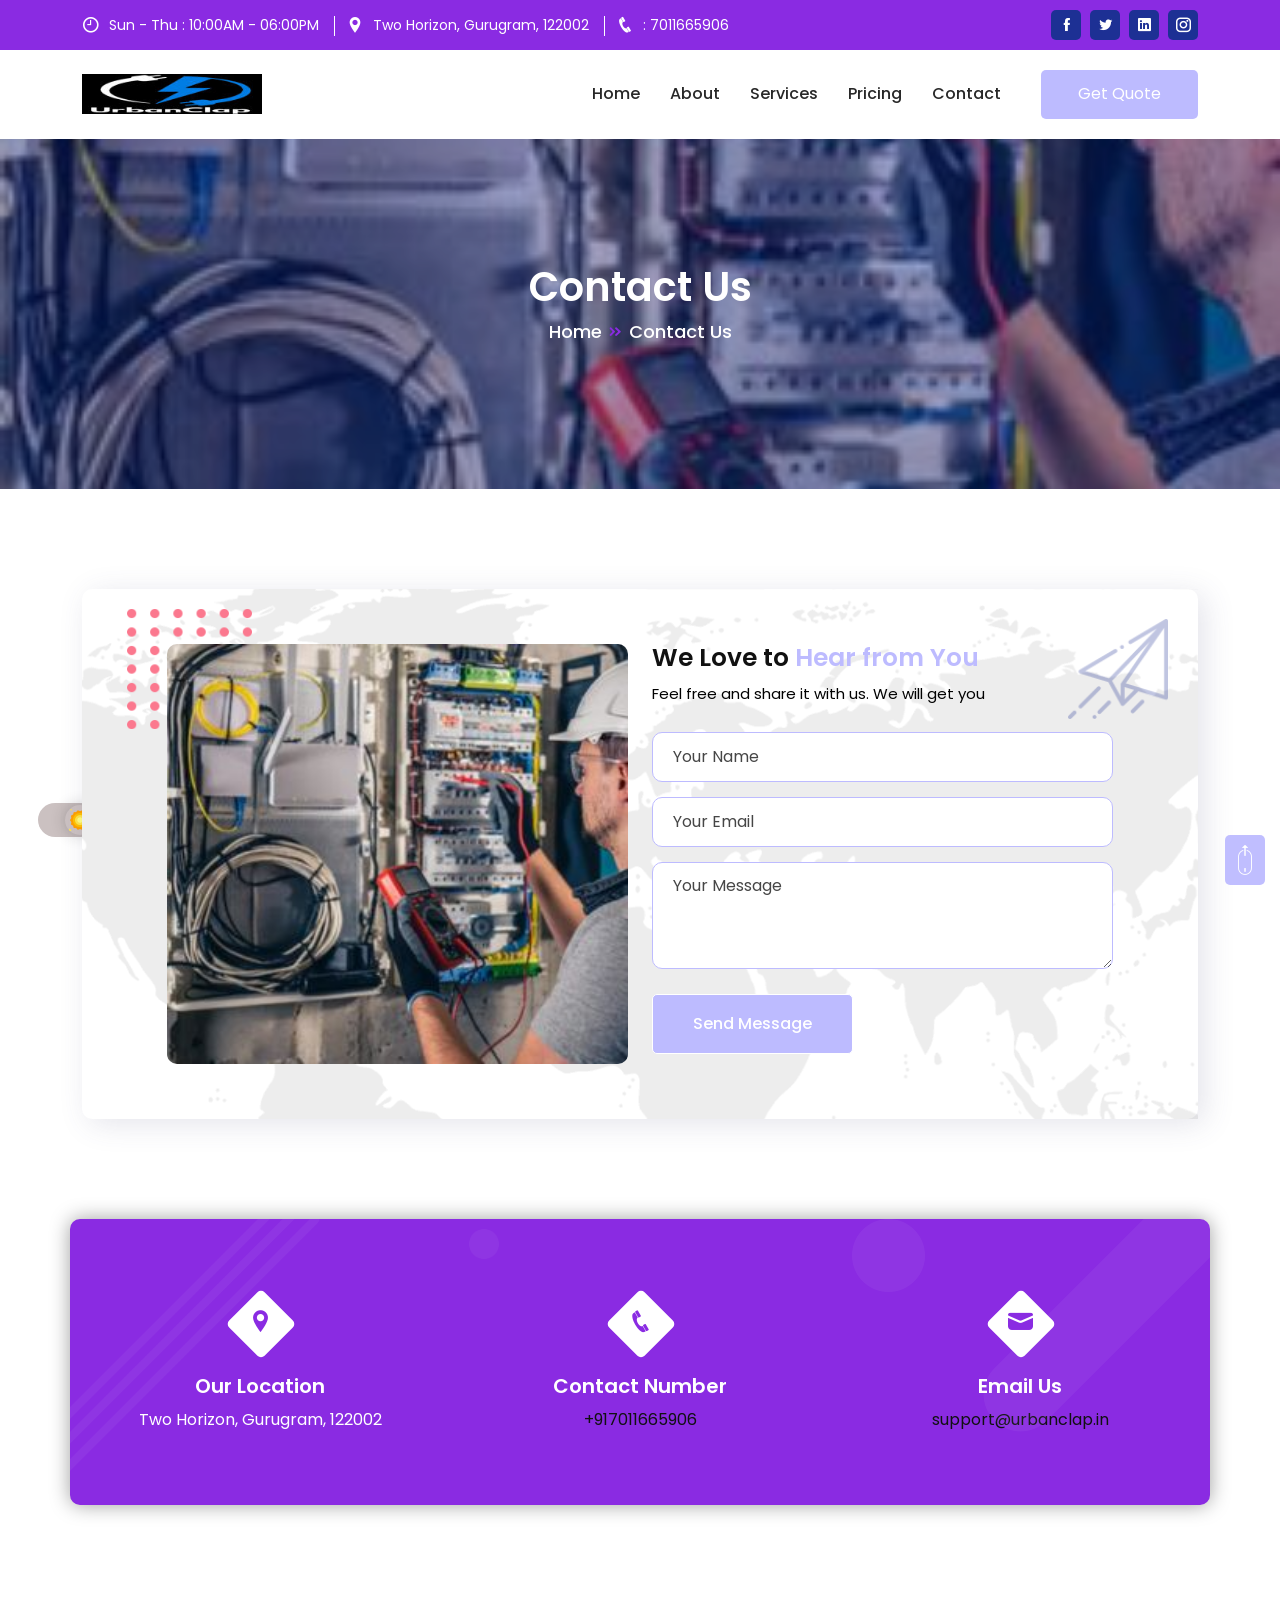
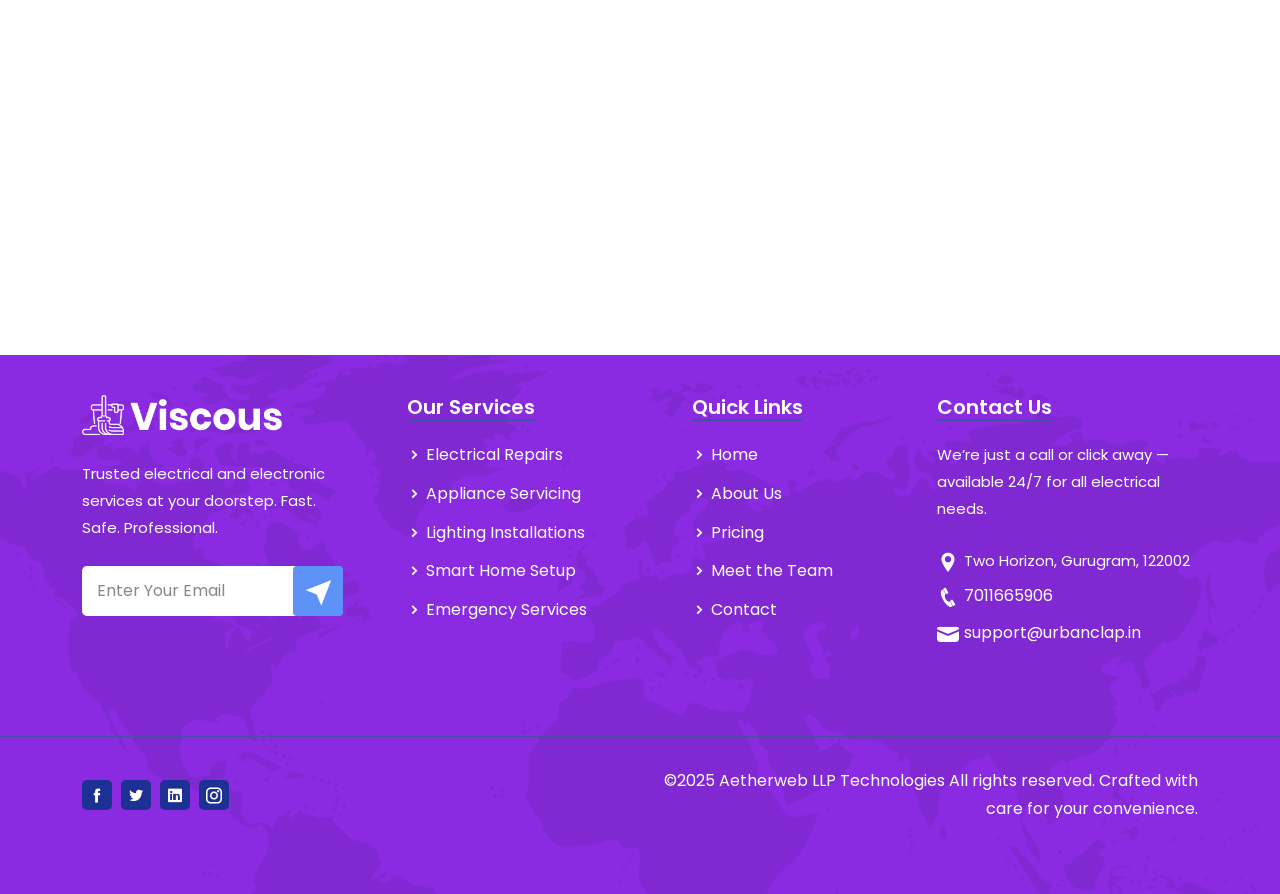
<file: contact.html>
<!DOCTYPE html>
<html lang="zxx">
    <head>
        <!-- Required meta tags -->
        <meta charset="utf-8">
        <meta name="viewport" content="width=device-width, initial-scale=1">

        <!-- Bootstrap CSS -->
        <link rel="stylesheet" href="assets/css/bootstrap.min.css">
        <!-- Owl Carousel CSS -->
        <link rel="stylesheet" href="assets/css/owl.carousel.min.css">
        <!-- Theme default CSS -->
        <link rel="stylesheet" href="assets/css/owl.theme.default.min.css">
        <!-- Slick Slider CSS -->
        <link rel="stylesheet" href="assets/css/slick.css">
        <!-- Slick Theme CSS -->
        <link rel="stylesheet" href="assets/css/slick-theme.css">
        <!-- Icofont CSS -->
        <link rel="stylesheet" href="assets/css/icofont.min.css">
        <!-- Magnific POpup CSS -->
        <link rel="stylesheet" href="assets/css/magnific-popup.css">
        <!-- Flaticon CSS -->
        <link rel="stylesheet" href="assets/css/flaticon.css">
        <!-- Meanmenu CSS -->
        <link rel="stylesheet" href="assets/css/meanmenu.css">
        <!-- Style CSS -->
        <link rel="stylesheet" href="assets/css/style.css">
        <!-- Dark CSS -->
        <link rel="stylesheet" href="assets/css/dark.css">
        <!-- Responsive CSS -->
        <link rel="stylesheet" href="assets/css/responsive.css">

        <!-- Title -->
        <title>Urbanclap - Electrical Services for homes and bussinesses</title>

        <!-- Favicon Link -->
        <link rel="icon" type="image/png" href="assets/img/favicon.png">      
    </head>
    <body>
             <!-- Pre Loader Start -->
             <div class="loader-content">
                <div class="d-table">
                    <div class="d-table-cell">
                        <div id="loading-center">
                            <div id="loading-center-absolute">
                                <div class="object" id="object_one"></div>
                                <div class="object" id="object_two"></div>
                                <div class="object" id="object_three"></div>
                                <div class="object" id="object_four"></div>
                            </div>
                        </div>
                    </div>
                </div>
            </div>
            <!-- Pre Loader End -->
    
            <!-- Header Section Start -->
            <div class="header-section">
                <div class="container">
                    <div class="row align-items-center">
                        <div class="col-lg-8 col-md-12">
                            <div class="header-widget">
                                <ul>
                                    <li>
                                        <i class="icofont-clock-time"></i>
                                        Sun - Thu : 10:00AM - 06:00PM
                                    </li>
                                    <li>
                                        <i class="icofont-location-pin"></i>
                                        Two Horizon, Gurugram, 122002
                                    </li>
                                    <li>
                                        <i class="icofont-phone"></i>
                                        <a href="tel:+880123456789">
                                           : 7011665906
                                        </a>
                                    </li>
                                </ul>
                            </div>
                        </div>
                        <div class="col-md-4">
                            <div class="header-social text-end">
                                <ul>
                                    <li>
                                        <a href="https://www.facebook.com/" target="_blank"><i class="icofont-facebook"></i></a>
                                    </li>
                                    <li>
                                        <a href="https://www.twitter.com/" target="_blank"><i class="icofont-twitter"></i></a>
                                    </li>
                                    <li>
                                        <a href="https://www.linkedin.com/" target="_blank"><i class="icofont-linkedin"></i></a>
                                    </li>
                                    <li>
                                        <a href="https://www.instagram.com/" target="_blank"><i class="icofont-instagram"></i></a>
                                    </li>
                                </ul>
                            </div>
                        </div>              
                    </div>
                </div>
            </div>
            <!-- Header Section End -->
            <div class="navbar-area">
                <!-- Menu For Mobile Device -->
                <div class="mobile-nav">
                    <a href="index.html" class="logo">
                        <img src="assets/img/logo.png" class="main-logo" alt="logo">
                        <img src="assets/img/logo-2.png" class="white-logo" alt="logo">
                    </a>
                </div>
    
                <!-- Menu For Desktop Device -->
                <div class="main-nav">
                    <div class="container">
                        <nav class="navbar navbar-expand-md navbar-light">
                            <a class="navbar-brand" href="index.html">
                                <img src="assets/img/logo.png" class="main-logo" alt="logo">
                                <img src="assets/img/logo-2.png" class="white-logo" alt="logo">
                            </a>
                            <div class="collapse navbar-collapse mean-menu" id="navbarSupportedContent">
                                <ul class="navbar-nav ms-auto">
                                    <li class="nav-item">
                                        <a href="#" class="nav-link ">
                                            Home
                                           
                                        </a>
                                       
                                    </li>
                                    <li class="nav-item">
                                        <a href="about.html" class="nav-link">About</a>
                                    </li>
                                    <li class="nav-item">
                                        <a href="service.html" class="nav-link">Services </a>
                                       
                                    </li>
                                    <li class="nav-item">
                                        <a href="pricing.html" class="nav-link">Pricing</a>
                                    </li>
                                   
                                  
                                    <li class="nav-item">
                                        <a href="contact.html" class="nav-link">Contact</a>
                                    </li>
                                </ul>
                                <div class="navbar-button">
                                    <a href="contact.html">Get Quote</a>
                                </div>
                            </div>
                        </nav>
                    </div>
                </div>
            </div>
                  <!-- Navbar Section Start -->
    

        <!-- Contact Title Section Start -->
        <div class="contact-title contact-title-bg">
            <div class="d-table">
                <div class="d-table-cell">
                    <div class="container">
                        <div class="contact-title-text">
                            <h2>Contact Us</h2>
                            <ul>
                                <li>
                                    <a href="index.html">Home</a>
                                </li>
                                <li>
                                    <i class="icofont-rounded-double-right"></i>
                                    Contact Us
                                </li>
                            </ul>
                        </div>
                    </div>
                </div>
            </div>
        </div>
        <!-- Contact Title Section End -->

        <!-- Contact Section Start -->
        <div class="contact-section contact-style-two pt-100">
            <div class="container">
                <div class="contact-area">
                    <div class="row align-items-center">
                        <div class="col-md-6">
                            <div class="contact-img">
                                <img src="assets/img/contact-img.jpg" alt="">    
                            </div>           
                        </div>
                        <div class="col-lg-6 col-md-6">
                            <div class="section-head">
                                <h2>We Love to <span> Hear from You</span></h2>
                                <p>Feel free and share it with us. We will get you</p>
                            </div>
                            <div class="contact-form">
                                <form id="contactForm" action='https://api.web3forms.com/submit' method="post"> 
                                    <input type="hidden" name="access_key" value="af0b7193-e1ba-42f6-a435-db4fb28a9f4a">
                                    <input type="hidden" name="website" value="urbanclap "/>
                                    <div class="row">
                                        <div class="col-md-12 col-sm-6">
                                            <div class="form-group">
                                                <input type="text" name="name" id="name" class="form-control" required data-error="Please enter your name" placeholder="Your Name">
                                                <div class="help-block with-errors"></div>
                                            </div>
                                        </div>
                                    
                                        <div class="col-md-12 col-sm-6">
                                            <div class="form-group">
                                                <input type="email" name="email" id="email" class="form-control" required data-error="Please enter your email" placeholder="Your Email">
                                                <div class="help-block with-errors"></div>
                                            </div>
                                        </div>
                                    
                                        <div class="col-lg-12 col-md-12">
                                            <div class="form-group">
                                                <textarea name="message" class="form-control" id="message" cols="30" rows="5" required data-error="Write your message" placeholder="Your Message"></textarea>
                                                <div class="help-block with-errors"></div>
                                            </div>
                                        </div>
                                    
                                        <div class="col-lg-12 col-md-12">
                                            <button type="submit" class="default-btn page-btn">
                                                Send Message
                                            </button>
                                            <div id="msgSubmit" class="h3 text-center hidden"></div>
                                            <div class="clearfix"></div>
                                        </div>
                                    </div>
                                </form>
                            </div>
                        </div>
                    </div>
                </div>
            </div>
        </div>
        <!-- Contact Section End -->

       <!-- Contact Info Section Start -->
<div class="contact-info">
    <div class="container">
        <div class="row contact-card-area">
            <div class="col-md-4 col-sm-6">
                <div class="contact-card">
                    <i class="icofont-location-pin"></i>
                    <h3>Our Location</h3>
                    <p>Two Horizon, Gurugram, 122002</p>
                </div>
            </div>

            <div class="col-md-4 col-sm-6">
                <div class="contact-card">
                    <i class="icofont-phone"></i>
                    <h3>Contact Number</h3>
                    <p><a href="tel:+917011665906">+917011665906</a></p>
                </div>
            </div>

            <div class="col-md-4 col-sm-6">
                <div class="contact-card"> 
                    <i class="icofont-ui-message"></i>
                    <h3>Email Us</h3>
                    <p><a href="mailto:support@urbanclap.in">support@urbanclap.in</a></p>
                </div>
            </div>

            <div class="contact-shapes">
                <img src="assets/img/contact-shape-three.png" alt="shape">
                <img src="assets/img/contact-shape-four.png" alt="shape">
                <img src="assets/img/contact-shape-five.png" alt="shape">
                <img src="assets/img/contact-shape-five.png" alt="shape">
            </div>
        </div>
    </div>
</div>
<!-- Contact Info Section End -->


        <!-- Contact Map Start -->
        <div class="map">
            <div class="container-fluid p-0">
                <iframe src="https://www.google.com/maps/embed?pb=!1m18!1m12!1m3!1d193595.15830869428!2d-74.119763973046!3d40.69766374874431!2m3!1f0!2f0!3f0!3m2!1i1024!2i768!4f13.1!3m3!1m2!1s0x89c24fa5d33f083b%3A0xc80b8f06e177fe62!2sNew%20York%2C%20NY%2C%20USA!5e0!3m2!1sen!2sbd!4v1587550702255!5m2!1sen!2sbd"></iframe>
            </div>
        </div>
        <!-- Contact Map End -->

        <!-- Footer Section Start -->
<footer class="footer-area" style="padding: 40px 0;">
    <div class="container">
        <div class="row">
            <!-- Branding & Newsletter -->
            <div class="col-lg-3 col-md-6">
                <div class="footer-widget">
                    <div class="logo">
                        <a href="index.html">
                            <img src="assets/img/logo-2.png" alt="Urban Clap Logo">
                        </a>
                    </div>
                    <p>Trusted electrical and electronic services at your doorstep. Fast. Safe. Professional.</p>
                    <div class="email">
                        <form class="newsletter-form" data-bs-toggle="validator">
                            <input type="email" class="form-control" placeholder="Enter Your Email" name="EMAIL" required autocomplete="off">
                            <button class="default-btn electronics-btn" type="submit">
                                <i class="icofont-location-arrow"></i>
                            </button>
                            <div id="validator-newsletter" class="form-result"></div>
                        </form>
                    </div>
                </div>
            </div>

            <!-- Services -->
            <div class="col-lg-3 col-md-6">
                <div class="footer-widget pl-40">
                    <h3>Our Services</h3>
                    <ul>
                        <li><i class="icofont-simple-right"></i> <a href="services.html">Electrical Repairs</a></li>
                        <li><i class="icofont-simple-right"></i> <a href="services.html">Appliance Servicing</a></li>
                        <li><i class="icofont-simple-right"></i> <a href="services.html">Lighting Installations</a></li>
                        <li><i class="icofont-simple-right"></i> <a href="services.html">Smart Home Setup</a></li>
                        <li><i class="icofont-simple-right"></i> <a href="services.html">Emergency Services</a></li>
                    </ul>
                </div>
            </div>

            <!-- Quick Links -->
            <div class="col-lg-3 col-md-6">
                <div class="footer-widget pl-40">
                    <h3>Quick Links</h3>
                    <ul>
                        <li><i class="icofont-simple-right"></i> <a href="index.html">Home</a></li>
                        <li><i class="icofont-simple-right"></i> <a href="about.html">About Us</a></li>
                        <li><i class="icofont-simple-right"></i> <a href="pricing.html">Pricing</a></li>
                        <li><i class="icofont-simple-right"></i> <a href="team.html">Meet the Team</a></li>
                        <li><i class="icofont-simple-right"></i> <a href="contact.html">Contact</a></li>
                    </ul>
                </div>
            </div>

            <!-- Contact Info -->
            <div class="col-lg-3 col-md-6">
                <div class="footer-widget">
                    <h3>Contact Us</h3>
                    <p class="find-text">We’re just a call or click away — available 24/7 for all electrical needs.</p>
                    <ul class="find-us">
                        <li><i class="icofont-location-pin"></i>Two Horizon, Gurugram, 122002</li>
                        <li><i class="icofont-phone"></i><a href="tel:+917011665906">7011665906</a></li>
                        <li><i class="icofont-ui-message"></i><a href="mailto:support@urbanclap.in">support@urbanclap.in</a></li>
                    </ul>
                </div>
            </div>
        </div>
    </div>

    <!-- Bottom Footer -->
    <div class="bottom-footer">
        <div class="container">
            <div class="row align-items-center">
                <div class="col-lg-6">
                    <div class="footer-social">
                        <ul>
                            <li><a href="https://www.facebook.com/" target="_blank"><i class="icofont-facebook"></i></a></li>
                            <li><a href="https://www.twitter.com/" target="_blank"><i class="icofont-twitter"></i></a></li>
                            <li><a href="https://www.linkedin.com/" target="_blank"><i class="icofont-linkedin"></i></a></li>
                            <li><a href="https://www.instagram.com/" target="_blank"><i class="icofont-instagram"></i></a></li>
                        </ul>
                    </div>
                </div>
                <div class="col-lg-6">
                    <div class="copyright-text text-end">
                         <p>©2025 <a href="https://aetherweb.life/">Aetherweb LLP Technologies</a>  All rights reserved. Crafted with care for your convenience.</p>
                    </div>
                </div>
            </div>
        </div>
    </div>
</footer>
<!-- Footer Section End -->


        <!-- Back to top -->
        <div class="top-btn">
            <i class="icofont-scroll-long-up"></i>
        </div>

        <!-- JQuery JS -->
        <script src="assets/js/jquery.min.js"></script>
        <!-- Bootstrap JS -->
        <script src="assets/js/bootstrap.bundle.min.js"></script>
        <!-- Owl Carousel JS -->
        <script src="assets/js/owl.carousel.min.js"></script>
        <!-- Slick Slider JS -->
        <script src="assets/js/slick.min.js"></script>
        <!-- Magnific Popup JS -->
        <script src="assets/js/jquery.magnific-popup.min.js"></script>
        <!-- Meanmenu JS -->
        <script src="assets/js/meanmenu.js"></script>
        <!-- Form Ajaxchimp JS -->
		<script src="assets/js/jquery.ajaxchimp.min.js"></script>
		<!-- Form Validator JS -->
		<script src="assets/js/form-validator.min.js"></script>
		<!-- Contact JS -->
		<script src="assets/js/contact-form-script.js"></script>
        <!-- Custom JS -->
        <script src="assets/js/custom.js"></script>
    </body>
</html>
</file>
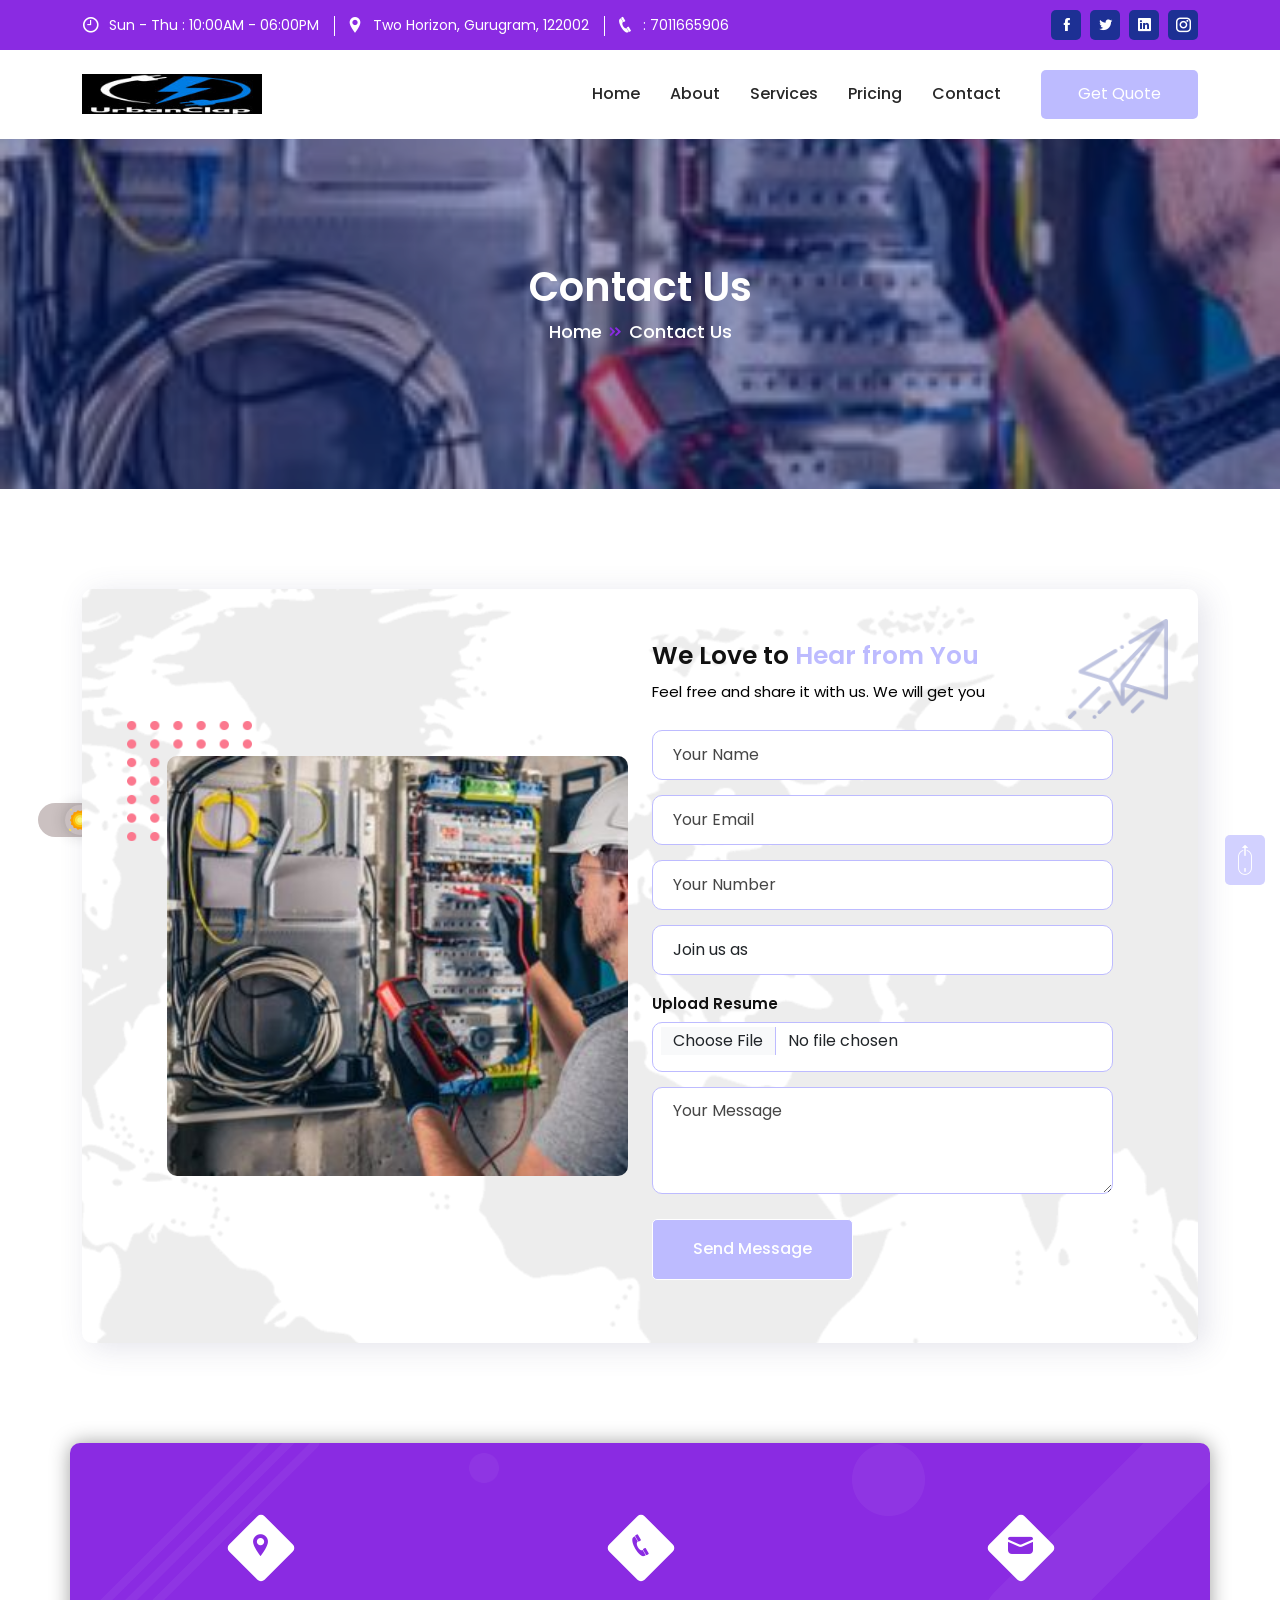
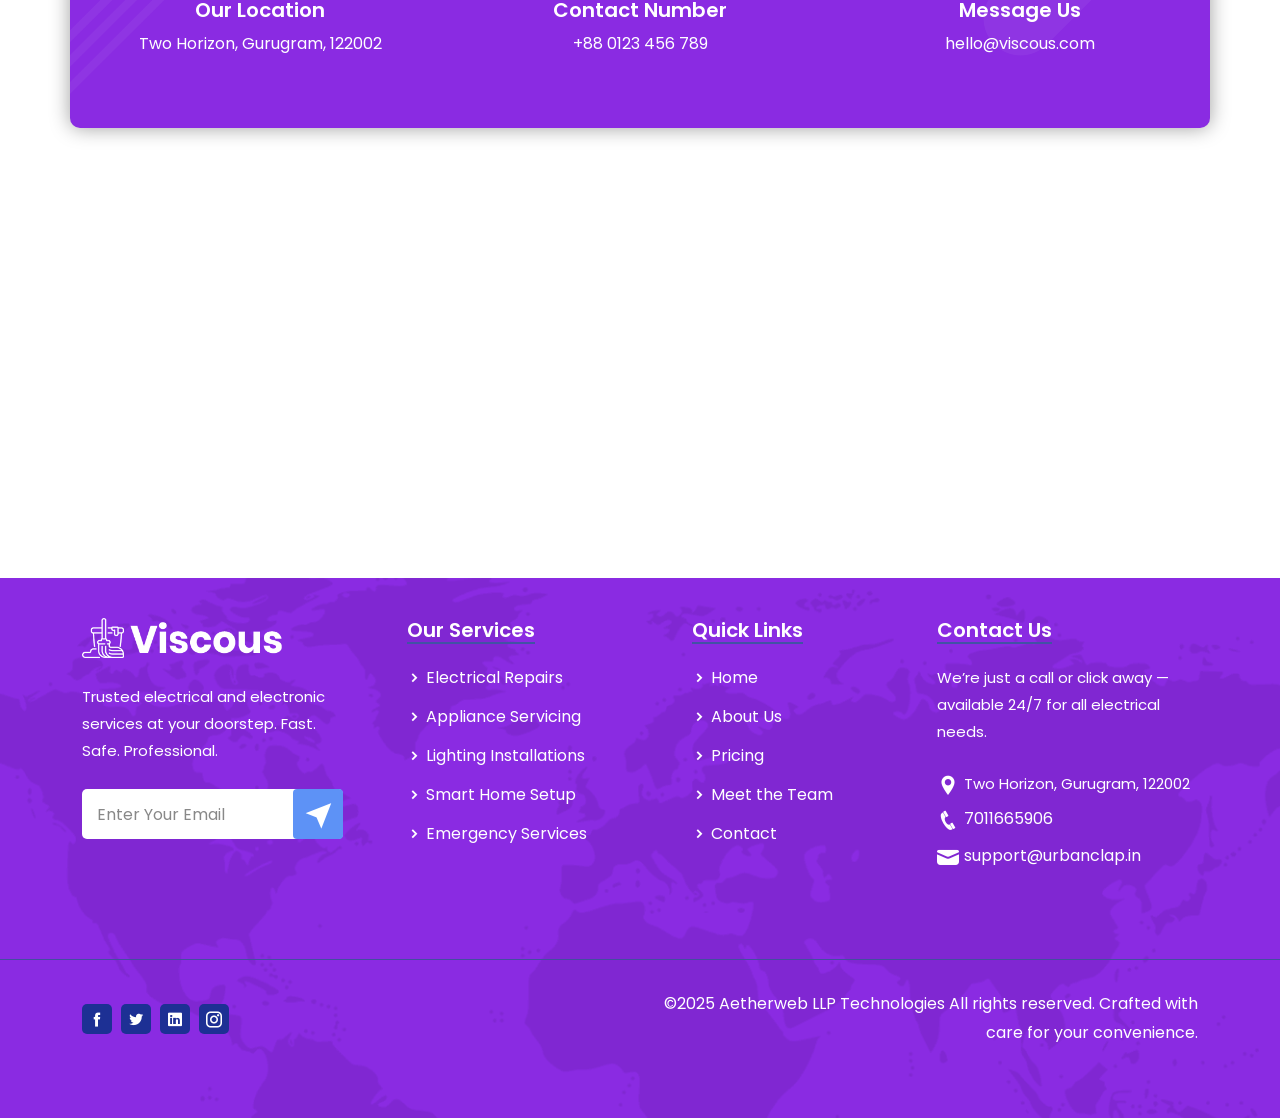
<file: joinus.html>
<!DOCTYPE html>
<html lang="zxx">
    <head>
        <!-- Required meta tags -->
        <meta charset="utf-8">
        <meta name="viewport" content="width=device-width, initial-scale=1">

        <!-- Bootstrap CSS -->
        <link rel="stylesheet" href="assets/css/bootstrap.min.css">
        <!-- Owl Carousel CSS -->
        <link rel="stylesheet" href="assets/css/owl.carousel.min.css">
        <!-- Theme default CSS -->
        <link rel="stylesheet" href="assets/css/owl.theme.default.min.css">
        <!-- Slick Slider CSS -->
        <link rel="stylesheet" href="assets/css/slick.css">
        <!-- Slick Theme CSS -->
        <link rel="stylesheet" href="assets/css/slick-theme.css">
        <!-- Icofont CSS -->
        <link rel="stylesheet" href="assets/css/icofont.min.css">
        <!-- Magnific POpup CSS -->
        <link rel="stylesheet" href="assets/css/magnific-popup.css">
        <!-- Flaticon CSS -->
        <link rel="stylesheet" href="assets/css/flaticon.css">
        <!-- Meanmenu CSS -->
        <link rel="stylesheet" href="assets/css/meanmenu.css">
        <!-- Style CSS -->
        <link rel="stylesheet" href="assets/css/style.css">
        <!-- Dark CSS -->
        <link rel="stylesheet" href="assets/css/dark.css">
        <!-- Responsive CSS -->
        <link rel="stylesheet" href="assets/css/responsive.css">

        <!-- Title -->
        <title>Urbanclap - Electrical Services for homes and bussinesses</title>

        <!-- Favicon Link -->
        <link rel="icon" type="image/png" href="assets/img/favicon.png">      
    </head>
    <body>
        
        <!-- Pre Loader Start -->
        <div class="loader-content">
            <div class="d-table">
                <div class="d-table-cell">
                    <div id="loading-center">
                        <div id="loading-center-absolute">
                            <div class="object" id="object_one"></div>
                            <div class="object" id="object_two"></div>
                            <div class="object" id="object_three"></div>
                            <div class="object" id="object_four"></div>
                        </div>
                    </div>
                </div>
            </div>
        </div>
        <!-- Pre Loader End -->

        <!-- Header Section Start -->
        <div class="header-section">
            <div class="container">
                <div class="row align-items-center">
                    <div class="col-lg-8 col-md-12">
                        <div class="header-widget">
                            <ul>
                                <li>
                                    <i class="icofont-clock-time"></i>
                                    Sun - Thu : 10:00AM - 06:00PM
                                </li>
                                <li>
                                    <i class="icofont-location-pin"></i>
                                    Two Horizon, Gurugram, 122002
                                </li>
                                <li>
                                    <i class="icofont-phone"></i>
                                    <a href="tel:+880123456789">
                                       : 7011665906
                                    </a>
                                </li>
                            </ul>
                        </div>
                    </div>
                    <div class="col-md-4">
                        <div class="header-social text-end">
                            <ul>
                                <li>
                                    <a href="https://www.facebook.com/" target="_blank"><i class="icofont-facebook"></i></a>
                                </li>
                                <li>
                                    <a href="https://www.twitter.com/" target="_blank"><i class="icofont-twitter"></i></a>
                                </li>
                                <li>
                                    <a href="https://www.linkedin.com/" target="_blank"><i class="icofont-linkedin"></i></a>
                                </li>
                                <li>
                                    <a href="https://www.instagram.com/" target="_blank"><i class="icofont-instagram"></i></a>
                                </li>
                            </ul>
                        </div>
                    </div>              
                </div>
            </div>
        </div>
        <!-- Header Section End -->
        
     <!-- Navbar Section Start -->
        <div class="navbar-area">
            <!-- Menu For Mobile Device -->
            <div class="mobile-nav">
                <a href="index.html" class="logo">
                    <img src="assets/img/logo.png" class="main-logo" alt="logo">
                    <img src="assets/img/logo-2.png" class="white-logo" alt="logo">
                </a>
            </div>

            <!-- Menu For Desktop Device -->
            <div class="main-nav">
                <div class="container">
                    <nav class="navbar navbar-expand-md navbar-light">
                        <a class="navbar-brand" href="index.html">
                            <img src="assets/img/logo.png" class="main-logo" alt="logo">
                            <img src="assets/img/logo-2.png" class="white-logo" alt="logo">
                        </a>
                        <div class="collapse navbar-collapse mean-menu" id="navbarSupportedContent">
                            <ul class="navbar-nav ms-auto">
                                <li class="nav-item">
                                    <a href="#" class="nav-link ">
                                        Home
                                       
                                    </a>
                                   
                                </li>
                                <li class="nav-item">
                                    <a href="about.html" class="nav-link">About</a>
                                </li>
                                <li class="nav-item">
                                    <a href="services.html" class="nav-link">Services </a>
                                   
                                </li>
                                <li class="nav-item">
                                    <a href="pricing.html" class="nav-link">Pricing</a>
                                </li>
                               
                              
                                <li class="nav-item">
                                    <a href="contact.html" class="nav-link">Contact</a>
                                </li>
                            </ul>
                            <div class="navbar-button">
                                <a href="contact.html">Get Quote</a>
                            </div>
                        </div>
                    </nav>
                </div>
            </div>
        </div>
        <!-- Navbar Section End -->

        <!-- Contact Title Section Start -->
        <div class="contact-title contact-title-bg">
            <div class="d-table">
                <div class="d-table-cell">
                    <div class="container">
                        <div class="contact-title-text">
                            <h2>Contact Us</h2>
                            <ul>
                                <li>
                                    <a href="index.html">Home</a>
                                </li>
                                <li>
                                    <i class="icofont-rounded-double-right"></i>
                                    Contact Us
                                </li>
                            </ul>
                        </div>
                    </div>
                </div>
            </div>
        </div>
        <!-- Contact Title Section End -->

        <!-- Contact Section Start -->
        <div class="contact-section contact-style-two pt-100">
            <div class="container">
                <div class="contact-area">
                    <div class="row align-items-center">
                        <div class="col-md-6">
                            <div class="contact-img">
                                <img src="assets/img/contact-img.jpg" alt="contact image">      
                            </div>           
                        </div>
                        <div class="col-lg-6 col-md-6">
                            <div class="section-head">
                                <h2>We Love to <span> Hear from You</span></h2>
                                <p>Feel free and share it with us. We will get you</p>
                            </div>
                            <div class="contact-form">
                                <form id="join-form" enctype="multipart/form-data">
                                    <input type="hidden" name="website" value="Urbanclap" />
                                    <div class="row">
                                      <div class="col-md-12 col-sm-6">
                                        <div class="form-group">
                                          <input type="text" name="name" id="name" class="form-control" required placeholder="Your Name" />
                                          <div class="help-block with-errors"></div>
                                        </div>
                                      </div>
                                  
                                      <div class="col-md-12 col-sm-6">
                                        <div class="form-group">
                                          <input type="email" name="email" id="email" class="form-control" required placeholder="Your Email" />
                                          <div class="help-block with-errors"></div>
                                        </div>
                                      </div>
                                  
                                      <div class="col-md-12 col-sm-6">
                                        <div class="form-group">
                                          <input type="number" name="contact" id="contact" class="form-control" required placeholder="Your Number" />
                                          <div class="help-block with-errors"></div>
                                        </div>
                                      </div>
                                  
                                      <!-- Join us as -->
                                      <div class="col-md-12">
                                        <div class="form-group">
                                          <select name="role" id="role" class="form-control" required>
                                            <option value="" disabled selected>Join us as</option>
                                            <option value="Intern">Intern</option>
                                            <option value="Trainee">Trainee</option>
                                            <option value="Associate">Associate</option>
                                            <option value="Partner">Partner</option>
                                          </select>
                                          <div class="help-block with-errors"></div>
                                        </div>
                                      </div>
                                  
                                      <!-- Upload Resume -->
                                      <div class="col-md-12">
                                        <div class="form-group">
                                          <label for="resume" style="margin-bottom: 5px; font-weight: 600;">Upload Resume</label>
                                          <input type="file" name="resume" id="resume" class="form-control" accept=".pdf,.doc,.docx" required />
                                          <div class="help-block with-errors"></div>
                                        </div>
                                      </div>
                                  
                                      <div class="col-lg-12 col-md-12">
                                        <div class="form-group">
                                          <textarea name="message" class="form-control" id="message" cols="30" rows="5" required placeholder="Your Message"></textarea>
                                          <div class="help-block with-errors"></div>
                                        </div>
                                      </div>
                                  
                                     
                                  
                                      <div class="col-lg-12 col-md-12">
                                        <button type="submit" class="default-btn page-btn" id="submit">Send Message</button>
                                        <div id="msgSubmit" class="h3 text-center hidden"></div>
                                        <div class="clearfix"></div>
                                      </div>
                                    </div>
                                  </form>
                                   <!-- Success Alert -->
                                   <div class="col-lg-12">
                                    <div id="successAlert" style="display: none; padding: 12px; margin-bottom: 15px; border-radius: 6px; background-color: #d4edda; color: #155724; border: 1px solid #c3e6cb;">
                                      Your message has been sent successfully!
                                    </div>
                                  </div>
                                
                            </div>
                        </div>
                    </div>
                </div>
            </div>
        </div>
        <!-- Contact Section End -->

        <!-- Contact Info Section Start -->
        <div class="contact-info">
            <div class="container">
                <div class="row contact-card-area">
                    <div class="col-md-4 col-sm-6">
                        <div class="contact-card">
                            <i class="icofont-location-pin"></i>
                            <h3>Our Location</h3>
                            <p>Two Horizon, Gurugram, 122002</p>
                        </div>
                    </div>

                    <div class="col-md-4 col-sm-6">
                        <div class="contact-card">
                            <i class="icofont-phone"></i>
                            <h3>Contact Number</h3>
                            <p>+88 0123 456 789</p>
                        </div>
                    </div>

                    <div class="col-md-4 col-sm-6">
                        <div class="contact-card"> 
                            <i class="icofont-ui-message"></i>
                            <h3>Message Us</h3>
                            <p>hello@viscous.com</p>
                        </div>
                    </div>

                    <div class="contact-shapes">
                        <img src="assets/img/contact-shape-three.png" alt="shape">
                        <img src="assets/img/contact-shape-four.png" alt="shape">
                        <img src="assets/img/contact-shape-five.png" alt="shape">
                        <img src="assets/img/contact-shape-five.png" alt="shape">
                    </div>
                </div>
            </div>
        </div>
        <!-- Contact Info Section End -->

        <!-- Contact Map Start -->
        <div class="map">
            <div class="container-fluid p-0">
                <iframe src="https://www.google.com/maps/embed?pb=!1m18!1m12!1m3!1d193595.15830869428!2d-74.119763973046!3d40.69766374874431!2m3!1f0!2f0!3f0!3m2!1i1024!2i768!4f13.1!3m3!1m2!1s0x89c24fa5d33f083b%3A0xc80b8f06e177fe62!2sNew%20York%2C%20NY%2C%20USA!5e0!3m2!1sen!2sbd!4v1587550702255!5m2!1sen!2sbd"></iframe>
            </div>
        </div>
        <!-- Contact Map End -->

        <!-- Footer Section Start -->
        <footer class="footer-area"style="padding: 40px 0;">
            <div class="container">
                <div class="row">
                    <!-- Branding & Newsletter -->
                    <div class="col-lg-3 col-md-6">
                        <div class="footer-widget">
                            <div class="logo">
                                <a href="index.html">
                                    <img src="assets/img/logo-2.png" alt="Urban Clap Logo">
                                </a>
                            </div>
                            <p>Trusted electrical and electronic services at your doorstep. Fast. Safe. Professional.</p>
                            <div class="email">
                                <form class="newsletter-form" data-bs-toggle="validator">
                                    <input type="email" class="form-control" placeholder="Enter Your Email" name="EMAIL" required autocomplete="off">
                                    <button class="default-btn electronics-btn" type="submit">
                                        <i class="icofont-location-arrow"></i>
                                    </button>
                                    <div id="validator-newsletter" class="form-result"></div>
                                </form>
                            </div>
                        </div>
                    </div>
        
                    <!-- Services -->
                    <div class="col-lg-3 col-md-6">
                        <div class="footer-widget pl-40">
                            <h3>Our Services</h3>
                            <ul>
                                <li><i class="icofont-simple-right"></i> <a href="services.html">Electrical Repairs</a></li>
                                <li><i class="icofont-simple-right"></i> <a href="services.html">Appliance Servicing</a></li>
                                <li><i class="icofont-simple-right"></i> <a href="services.html">Lighting Installations</a></li>
                                <li><i class="icofont-simple-right"></i> <a href="services.html">Smart Home Setup</a></li>
                                <li><i class="icofont-simple-right"></i> <a href="services.html">Emergency Services</a></li>
                            </ul>
                        </div>
                    </div>
        
                    <!-- Quick Links -->
                    <div class="col-lg-3 col-md-6">
                        <div class="footer-widget pl-40">
                            <h3>Quick Links</h3>
                            <ul>
                                <li><i class="icofont-simple-right"></i> <a href="index.html">Home</a></li>
                                <li><i class="icofont-simple-right"></i> <a href="about.html">About Us</a></li>
                                <li><i class="icofont-simple-right"></i> <a href="pricing.html">Pricing</a></li>
                                <li><i class="icofont-simple-right"></i> <a href="team.html">Meet the Team</a></li>
                                <li><i class="icofont-simple-right"></i> <a href="contact.html">Contact</a></li>
                            </ul>
                        </div>
                    </div>
        
                    <!-- Contact Info -->
                    <div class="col-lg-3 col-md-6">
                        <div class="footer-widget">
                            <h3>Contact Us</h3>
                            <p class="find-text">We’re just a call or click away — available 24/7 for all electrical needs.</p>
                            <ul class="find-us">
                                <li><i class="icofont-location-pin"></i>Two Horizon, Gurugram, 122002</li>
                                <li><i class="icofont-phone"></i><a href="tel:+917011665906">7011665906</a></li>
                                <li><i class="icofont-ui-message"></i><a href="mailto:support@urbanclap.in">support@urbanclap.in</a></li>
                            </ul>
                        </div>
                    </div>
                </div>
            </div>
        
            <!-- Bottom Footer -->
            <div class="bottom-footer">
                <div class="container">
                    <div class="row align-items-center">
                        <div class="col-lg-6">
                            <div class="footer-social">
                                <ul>
                                    <li><a href="https://www.facebook.com/" target="_blank"><i class="icofont-facebook"></i></a></li>
                                    <li><a href="https://www.twitter.com/" target="_blank"><i class="icofont-twitter"></i></a></li>
                                    <li><a href="https://www.linkedin.com/" target="_blank"><i class="icofont-linkedin"></i></a></li>
                                    <li><a href="https://www.instagram.com/" target="_blank"><i class="icofont-instagram"></i></a></li>
                                </ul>
                            </div>
                        </div>
                        <div class="col-lg-6">
                            <div class="copyright-text text-end">
                                 <p>©2025 <a href="https://aetherweb.life/">Aetherweb LLP Technologies</a>  All rights reserved. Crafted with care for your convenience.</p>
                            </div>
                        </div>
                    </div>
                </div>
            </div>
        </footer>
        <!-- Footer Section End -->

        <!-- Back to top -->
        <div class="top-btn">
            <i class="icofont-scroll-long-up"></i>
        </div>
<!-- Form handling -->

<script>

    
    document.getElementById("join-form").addEventListener("submit", async function (event) {
      event.preventDefault();
  
      const formElem = this;
      const formData = new FormData(formElem);
      const successAlert = document.getElementById("successAlert");
      const buttonElem = formElem.querySelector("#submit");
  
      try {
        buttonElem.textContent = "Sending Message...";
        buttonElem.disabled = true;
  
        const response = await fetch("https://backend-for-ptwo.onrender.com/joinus", {
          method: "POST",
          body: formData,
        });
  
        const result = await response.json();
  
        if (response.ok) {
          successAlert.innerText = result.message || "Your response has been noted!";
          successAlert.style.backgroundColor = "#d4edda";
          successAlert.style.color = "#155724";
          successAlert.style.display = "block";
  
          formElem.reset();
        } else {
          throw new Error(result.error || "Submission failed");
        }
      } catch (error) {
        successAlert.innerText = error.message;
        successAlert.style.backgroundColor = "#f8d7da";
        successAlert.style.color = "#721c24";
        successAlert.style.border = "1px solid #f5c6cb";
        successAlert.style.display = "block";
      } finally {
        buttonElem.textContent = "Send Message";
        buttonElem.disabled = false;
  
        setTimeout(() => {
          successAlert.style.display = "none";
        }, 4000);
      }
    });
  </script>
  


        <!-- JQuery JS -->
        <script src="assets/js/jquery.min.js"></script>
        <!-- Bootstrap JS -->
        <script src="assets/js/bootstrap.bundle.min.js"></script>
        <!-- Owl Carousel JS -->
        <script src="assets/js/owl.carousel.min.js"></script>
        <!-- Slick Slider JS -->
        <script src="assets/js/slick.min.js"></script>
        <!-- Magnific Popup JS -->
        <script src="assets/js/jquery.magnific-popup.min.js"></script>
        <!-- Meanmenu JS -->
        <script src="assets/js/meanmenu.js"></script>
        <!-- Form Ajaxchimp JS -->
		<script src="assets/js/jquery.ajaxchimp.min.js"></script>
		<!-- Form Validator JS -->
		<script src="assets/js/form-validator.min.js"></script>
		<!-- Contact JS -->
		<script src="assets/js/contact-form-script.js"></script>
        <!-- Custom JS -->
        <script src="assets/js/custom.js"></script>
    </body>
</html>
</file>
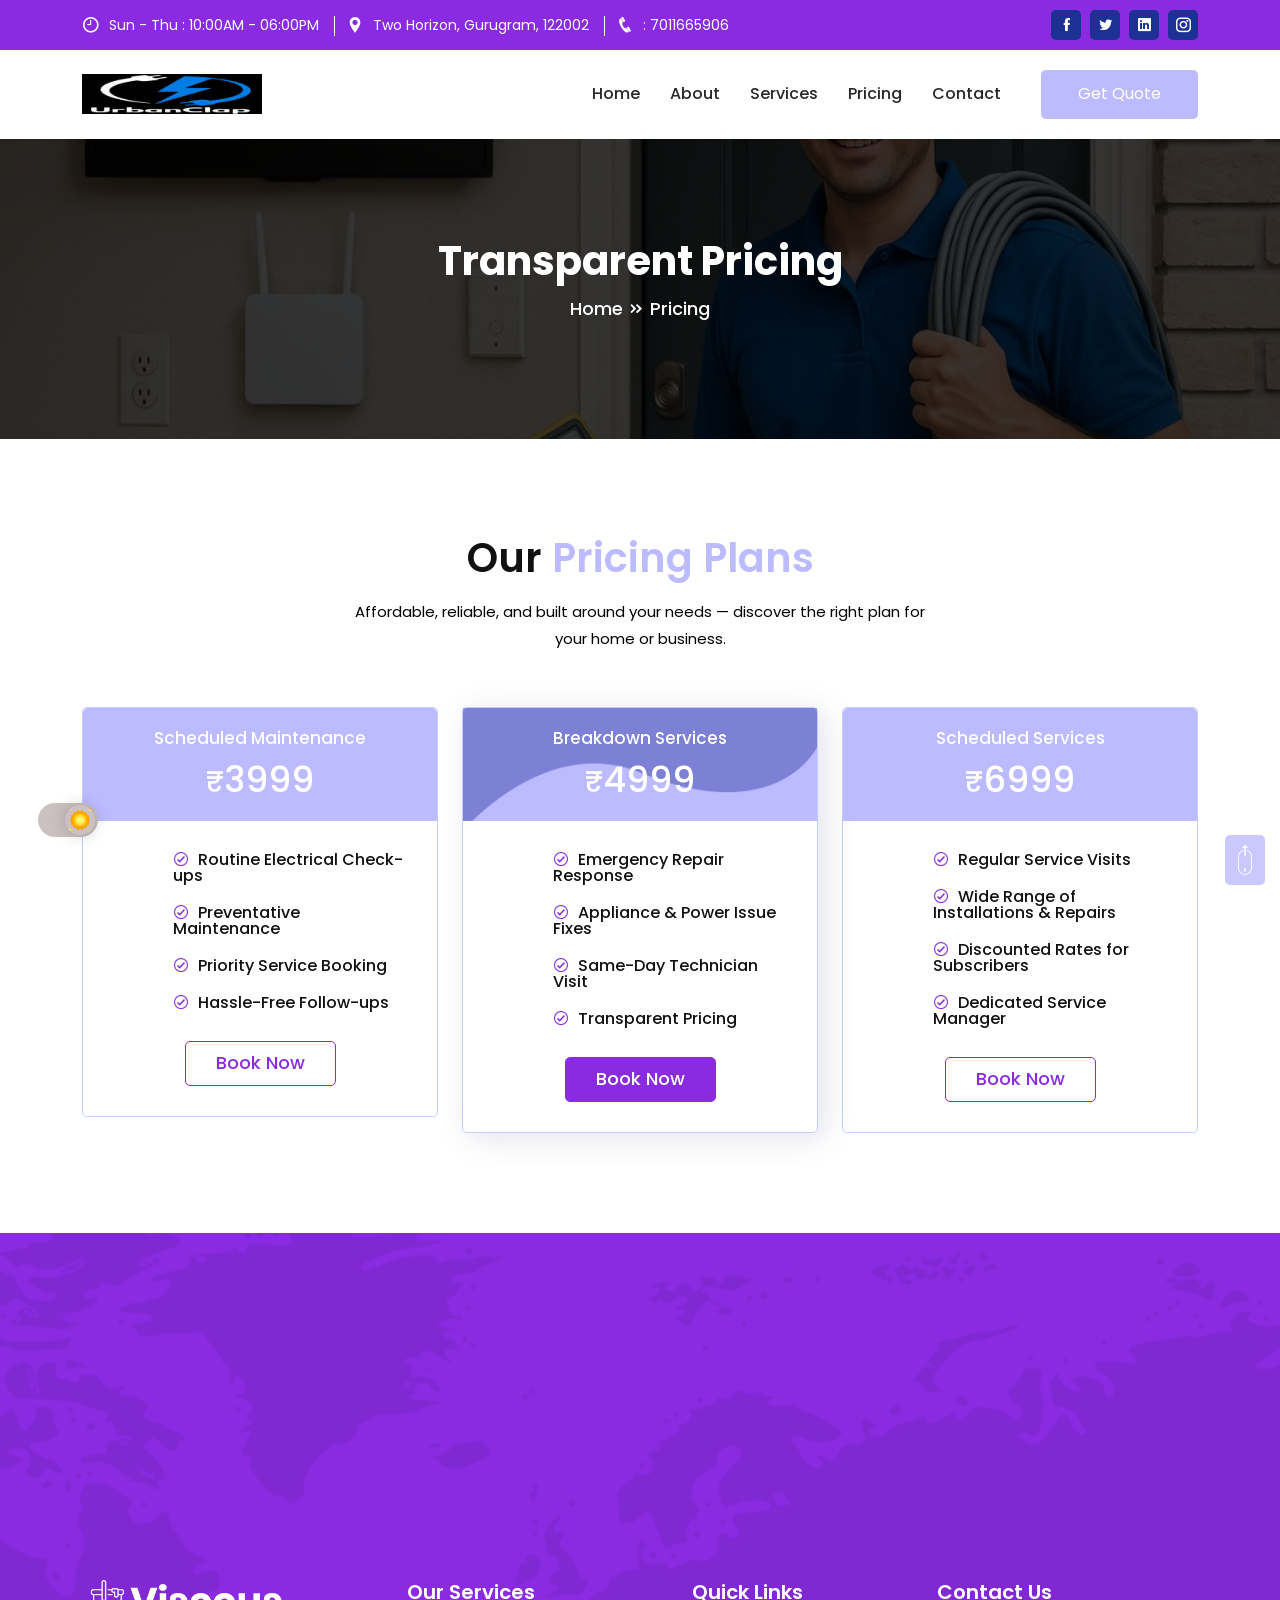
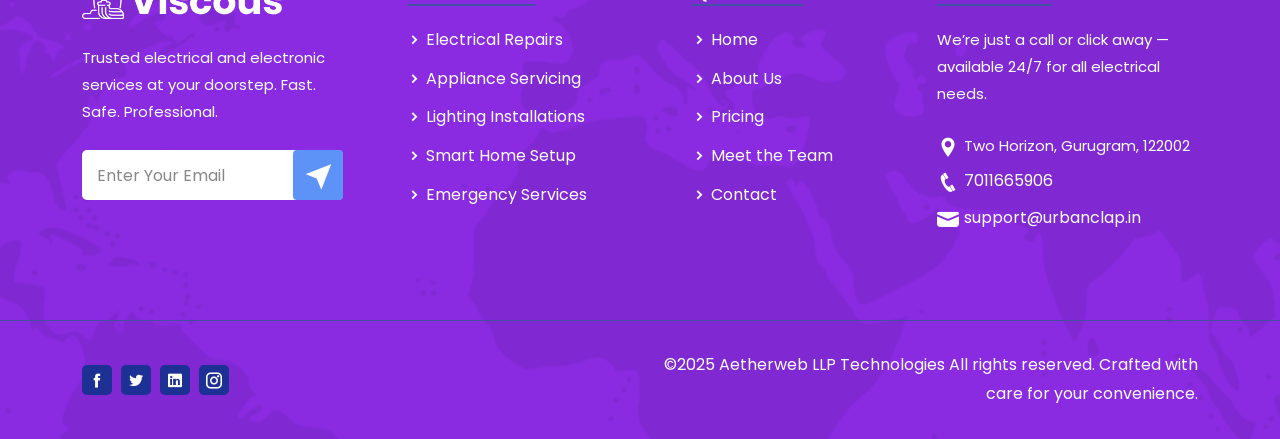
<file: pricing.html>
<!DOCTYPE html>
<html lang="zxx">
    <head>
        <!-- Required meta tags -->
        <meta charset="utf-8">
        <meta name="viewport" content="width=device-width, initial-scale=1">

        <!-- Bootstrap CSS -->
        <link rel="stylesheet" href="assets/css/bootstrap.min.css">
        <!-- Owl Carousel CSS -->
        <link rel="stylesheet" href="assets/css/owl.carousel.min.css">
        <!-- Theme default CSS -->
        <link rel="stylesheet" href="assets/css/owl.theme.default.min.css">
        <!-- Slick Slider CSS -->
        <link rel="stylesheet" href="assets/css/slick.css">
        <!-- Slick Theme CSS -->
        <link rel="stylesheet" href="assets/css/slick-theme.css">
        <!-- Icofont CSS -->
        <link rel="stylesheet" href="assets/css/icofont.min.css">
        <!-- Magnific POpup CSS -->
        <link rel="stylesheet" href="assets/css/magnific-popup.css">
        <!-- Flaticon CSS -->
        <link rel="stylesheet" href="assets/css/flaticon.css">
        <!-- Meanmenu CSS -->
        <link rel="stylesheet" href="assets/css/meanmenu.css">
        <!-- Style CSS -->
        <link rel="stylesheet" href="assets/css/style.css">
        <!-- Dark CSS -->
        <link rel="stylesheet" href="assets/css/dark.css">
        <!-- Responsive CSS -->
        <link rel="stylesheet" href="assets/css/responsive.css">

        <!-- Title -->
        <title>Urbanclap - Electrical Services for homes and bussinesses</title>

        <!-- Favicon Link -->
        <link rel="icon" type="image/png" href="assets/img/favicon.png">  
    </head>
    <body>

          <!-- Pre Loader Start -->
          <div class="loader-content">
            <div class="d-table">
                <div class="d-table-cell">
                    <div id="loading-center">
                        <div id="loading-center-absolute">
                            <div class="object" id="object_one"></div>
                            <div class="object" id="object_two"></div>
                            <div class="object" id="object_three"></div>
                            <div class="object" id="object_four"></div>
                        </div>
                    </div>
                </div>
            </div>
        </div>
        <!-- Pre Loader End -->

        <!-- Header Section Start -->
        <div class="header-section">
            <div class="container">
                <div class="row align-items-center">
                    <div class="col-lg-8 col-md-12">
                        <div class="header-widget">
                            <ul>
                                <li>
                                    <i class="icofont-clock-time"></i>
                                    Sun - Thu : 10:00AM - 06:00PM
                                </li>
                                <li>
                                    <i class="icofont-location-pin"></i>
                                    Two Horizon, Gurugram, 122002
                                </li>
                                <li>
                                    <i class="icofont-phone"></i>
                                    <a href="tel:+880123456789">
                                       : 7011665906
                                    </a>
                                </li>
                            </ul>
                        </div>
                    </div>
                    <div class="col-md-4">
                        <div class="header-social text-end">
                            <ul>
                                <li>
                                    <a href="https://www.facebook.com/" target="_blank"><i class="icofont-facebook"></i></a>
                                </li>
                                <li>
                                    <a href="https://www.twitter.com/" target="_blank"><i class="icofont-twitter"></i></a>
                                </li>
                                <li>
                                    <a href="https://www.linkedin.com/" target="_blank"><i class="icofont-linkedin"></i></a>
                                </li>
                                <li>
                                    <a href="https://www.instagram.com/" target="_blank"><i class="icofont-instagram"></i></a>
                                </li>
                            </ul>
                        </div>
                    </div>              
                </div>
            </div>
        </div>
        <!-- Header Section End -->
        <div class="navbar-area">
            <!-- Menu For Mobile Device -->
            <div class="mobile-nav">
                <a href="index.html" class="logo">
                    <img src="assets/img/logo.png" class="main-logo" alt="logo">
                    <img src="assets/img/logo-2.png" class="white-logo" alt="logo">
                </a>
            </div>

            <!-- Menu For Desktop Device -->
            <div class="main-nav">
                <div class="container">
                    <nav class="navbar navbar-expand-md navbar-light">
                        <a class="navbar-brand" href="index.html">
                            <img src="assets/img/logo.png" class="main-logo" alt="logo">
                            <img src="assets/img/logo-2.png" class="white-logo" alt="logo">
                        </a>
                        <div class="collapse navbar-collapse mean-menu" id="navbarSupportedContent">
                            <ul class="navbar-nav ms-auto">
                                <li class="nav-item">
                                    <a href="#" class="nav-link ">
                                        Home
                                       
                                    </a>
                                   
                                </li>
                                <li class="nav-item">
                                    <a href="about.html" class="nav-link">About</a>
                                </li>
                                <li class="nav-item">
                                    <a href="service.html" class="nav-link">Services </a>
                                   
                                </li>
                                <li class="nav-item">
                                    <a href="pricing.html" class="nav-link">Pricing</a>
                                </li>
                               
                              
                                <li class="nav-item">
                                    <a href="contact.html" class="nav-link">Contact</a>
                                </li>
                            </ul>
                            <div class="navbar-button">
                                <a href="contact.html">Get Quote</a>
                            </div>
                        </div>
                    </nav>
                </div>
            </div>
        </div>
              <!-- Navbar Section Start -->


       <!-- Price Title Section Start -->
<div class="pricing-title bg-1">
    <div class="d-table">
        <div class="d-table-cell">
            <h2>Transparent Pricing</h2>
            <ul>
                <li>
                    <a href="index.html">Home</a>
                </li>
                <li>
                    <i class="icofont-rounded-double-right"></i>
                    Pricing
                </li>
            </ul>
        </div>
    </div>
</div>
<!-- Price Title Section End -->


       <!-- Pricing Section Start -->
<section class="pricing-section pt-100 pb-70">
    <div class="container">
        <div class="section-head text-center">
            <h2>Our <span>Pricing Plans</span></h2>
            <p>Affordable, reliable, and built around your needs — discover the right plan for your home or business.</p>
        </div>

        <div class="row">
            <!-- Scheduled Maintenance Plan -->
            <div class="col-lg-4 col-md-6">
                <div class="price-card-area">
                    <div class="price-head-text">
                        <h4>Scheduled Maintenance</h4>
                        <h2>₹<span>3999</span></h2>
                    </div>
                    <div class="plan-features">
                        <ul>
                            <li><i class="icofont-check-circled"></i> Routine Electrical Check-ups</li>
                            <li><i class="icofont-check-circled"></i> Preventative Maintenance</li>
                            <li><i class="icofont-check-circled"></i> Priority Service Booking</li>
                            <li><i class="icofont-check-circled"></i> Hassle-Free Follow-ups</li>
                        </ul>
                    </div>
                    <div class="plan-btn">
                        <a href="contact.html">Book Now</a>
                    </div>
                </div>
            </div>

            <!-- Breakdown Services Plan -->
            <div class="col-lg-4 col-md-6">
                <div class="price-card-area active-price">
                    <div class="price-head-text">
                        <h4>Breakdown Services</h4>
                        <h2>₹<span>4999</span></h2>
                    </div>
                    <div class="plan-features">
                        <ul>
                            <li><i class="icofont-check-circled"></i> Emergency Repair Response</li>
                            <li><i class="icofont-check-circled"></i> Appliance & Power Issue Fixes</li>
                            <li><i class="icofont-check-circled"></i> Same-Day Technician Visit</li>
                            <li><i class="icofont-check-circled"></i> Transparent Pricing</li>
                        </ul>
                    </div>
                    <div class="plan-btn">
                        <a href="contact.html">Book Now</a>
                    </div>
                </div>
            </div>

            <!-- Scheduled Services Plan -->
            <div class="col-lg-4 col-md-6 offset-md-3 offset-lg-0">
                <div class="price-card-area">
                    <div class="price-head-text">
                        <h4>Scheduled Services</h4>
                        <h2>₹<span>6999</span></h2>
                    </div>
                    <div class="plan-features">
                        <ul>
                            <li><i class="icofont-check-circled"></i> Regular Service Visits</li>
                            <li><i class="icofont-check-circled"></i> Wide Range of Installations & Repairs</li>
                            <li><i class="icofont-check-circled"></i> Discounted Rates for Subscribers</li>
                            <li><i class="icofont-check-circled"></i> Dedicated Service Manager</li>
                        </ul>
                    </div>
                    <div class="plan-btn">
                        <a href="contact.html">Book Now</a>
                    </div>
                </div>
            </div>
        </div>
    </div>
</section>
<!-- Pricing Section End -->


<footer class="footer-area">
    <div class="container">
        <div class="row">
            <!-- Branding & Newsletter -->
            <div class="col-lg-3 col-md-6">
                <div class="footer-widget">
                    <div class="logo">
                        <a href="index.html">
                            <img src="assets/img/logo-2.png" alt="Urban Clap Logo">
                        </a>
                    </div>
                    <p>Trusted electrical and electronic services at your doorstep. Fast. Safe. Professional.</p>
                    <div class="email">
                        <form class="newsletter-form" data-bs-toggle="validator">
                            <input type="email" class="form-control" placeholder="Enter Your Email" name="EMAIL" required autocomplete="off">
                            <button class="default-btn electronics-btn" type="submit">
                                <i class="icofont-location-arrow"></i>
                            </button>
                            <div id="validator-newsletter" class="form-result"></div>
                        </form>
                    </div>
                </div>
            </div>

            <!-- Services -->
            <div class="col-lg-3 col-md-6">
                <div class="footer-widget pl-40">
                    <h3>Our Services</h3>
                    <ul>
                        <li><i class="icofont-simple-right"></i> <a href="services.html">Electrical Repairs</a></li>
                        <li><i class="icofont-simple-right"></i> <a href="services.html">Appliance Servicing</a></li>
                        <li><i class="icofont-simple-right"></i> <a href="services.html">Lighting Installations</a></li>
                        <li><i class="icofont-simple-right"></i> <a href="services.html">Smart Home Setup</a></li>
                        <li><i class="icofont-simple-right"></i> <a href="services.html">Emergency Services</a></li>
                    </ul>
                </div>
            </div>

            <!-- Quick Links -->
            <div class="col-lg-3 col-md-6">
                <div class="footer-widget pl-40">
                    <h3>Quick Links</h3>
                    <ul>
                        <li><i class="icofont-simple-right"></i> <a href="index.html">Home</a></li>
                        <li><i class="icofont-simple-right"></i> <a href="about.html">About Us</a></li>
                        <li><i class="icofont-simple-right"></i> <a href="pricing.html">Pricing</a></li>
                        <li><i class="icofont-simple-right"></i> <a href="team.html">Meet the Team</a></li>
                        <li><i class="icofont-simple-right"></i> <a href="contact.html">Contact</a></li>
                    </ul>
                </div>
            </div>

            <!-- Contact Info -->
            <div class="col-lg-3 col-md-6">
                <div class="footer-widget">
                    <h3>Contact Us</h3>
                    <p class="find-text">We’re just a call or click away — available 24/7 for all electrical needs.</p>
                    <ul class="find-us">
                        <li><i class="icofont-location-pin"></i>Two Horizon, Gurugram, 122002</li>
                        <li><i class="icofont-phone"></i><a href="tel:+917011665906">7011665906</a></li>
                        <li><i class="icofont-ui-message"></i><a href="mailto:support@urbanclap.in">support@urbanclap.in</a></li>
                    </ul>
                </div>
            </div>
        </div>
    </div>

    <!-- Bottom Footer -->
    <div class="bottom-footer">
        <div class="container">
            <div class="row align-items-center">
                <div class="col-lg-6">
                    <div class="footer-social">
                        <ul>
                            <li><a href="https://www.facebook.com/" target="_blank"><i class="icofont-facebook"></i></a></li>
                            <li><a href="https://www.twitter.com/" target="_blank"><i class="icofont-twitter"></i></a></li>
                            <li><a href="https://www.linkedin.com/" target="_blank"><i class="icofont-linkedin"></i></a></li>
                            <li><a href="https://www.instagram.com/" target="_blank"><i class="icofont-instagram"></i></a></li>
                        </ul>
                    </div>
                </div>
                <div class="col-lg-6">
                    <div class="copyright-text text-end">
                         <p>©2025 <https://aetherweb.life/">Aetherweb LLP Technologies</a>  All rights reserved. Crafted with care for your convenience.</p>
                    </div>
                </div>
            </div>
        </div>
    </div>
</footer>
<!-- Footer Section End -->
        <!-- Back to top -->
        <div class="top-btn">
            <i class="icofont-scroll-long-up"></i>
        </div>

        <!-- JQuery JS -->
        <script src="assets/js/jquery.min.js"></script>
        <!-- Bootstrap JS -->
        <script src="assets/js/bootstrap.bundle.min.js"></script>
        <!-- Owl Carousel JS -->
        <script src="assets/js/owl.carousel.min.js"></script>
        <!-- Slick Slider JS -->
        <script src="assets/js/slick.min.js"></script>
        <!-- Magnific Popup JS -->
        <script src="assets/js/jquery.magnific-popup.min.js"></script>
        <!-- Meanmenu JS -->
        <script src="assets/js/meanmenu.js"></script>
        <!-- Form Ajaxchimp JS -->
		<script src="assets/js/jquery.ajaxchimp.min.js"></script>
		<!-- Form Validator JS -->
		<script src="assets/js/form-validator.min.js"></script>
		<!-- Contact JS -->
		<script src="assets/js/contact-form-script.js"></script>
        <!-- Custom JS -->
        <script src="assets/js/custom.js"></script>
    </body>
</html>
</file>
<file: assets/css/flaticon.css>
/*
  	Flaticon icon font: Flaticon
  	Creation date: 25/02/2021 17:58
  	*/

@font-face {
  font-family: "Flaticon";
  src: url("../fonts/Flaticon.eot");
  src: url("../fonts/Flaticon.eot?#iefix") format("embedded-opentype"),
       url("../fonts/Flaticon.woff2") format("woff2"),
       url("../fonts/Flaticon.woff") format("woff"),
       url("../fonts/Flaticon.ttf") format("truetype"),
       url("../fonts/Flaticon.svg#Flaticon") format("svg");
  font-weight: normal;
  font-style: normal;
}

@media screen and (-webkit-min-device-pixel-ratio:0) {
  @font-face {
    font-family: "Flaticon";
    src: url("../fonts/Flaticon.svg#Flaticon") format("svg");
  }
}

[class^="flaticon-"]:before, [class*=" flaticon-"]:before,
[class^="flaticon-"]:after, [class*=" flaticon-"]:after {   
  font-family: Flaticon;
  font-style: normal;

}

.flaticon-medal:before { content: "\f100"; }
.flaticon-credit-card:before { content: "\f101"; }
.flaticon-icon-1584892:before { content: "\f102"; }
.flaticon-spray:before { content: "\f103"; }
.flaticon-clean-house:before { content: "\f104"; }
.flaticon-wiper:before { content: "\f105"; }
.flaticon-tap:before { content: "\f106"; }
.flaticon-planet-earth:before { content: "\f107"; }
.flaticon-clean:before { content: "\f108"; }
</file>
<file: assets/css/meanmenu.css>
.mean-nav .dropdown-toggle::after,.mobile-nav,a.meanmenu-reveal{display:none}.mean-container .mean-bar{float:left;width:100%;position:absolute;background:0 0;padding:20px 0 0;z-index:999;border-bottom:1px solid rgba(0,0,0,.03);height:55px}.mean-container a.meanmenu-reveal{width:35px;height:30px;padding:12px 15px 0 0;position:absolute;right:0;cursor:pointer;color:#fff;text-decoration:none;text-indent:-9999em;line-height:22px;font-size:1px;display:block;font-weight:700}.mean-container a.meanmenu-reveal span{display:block;background:#fff;height:4px;margin-top:3px;border-radius:3px}.mean-container .mean-nav{float:left;width:100%;background:#fff;margin-top:55px}.mean-container .mean-nav ul{padding:0;margin:0;width:100%;border:none;list-style-type:none}.mean-container .mean-nav ul li{position:relative;float:left;width:100%}.mean-container .mean-nav ul li a{display:block;float:left;width:90%;padding:1em 5%;margin:0;text-align:left;color:#677294;border-top:1px solid #dbeefd;text-decoration:none}.mean-container .mean-nav ul li a.active{color:#000}.mean-container .mean-nav ul li li a{width:80%;padding:1em 10%;color:#677294;border-top:1px solid #dbeefd;opacity:1;text-shadow:none!important;visibility:visible;text-transform:none;font-size:14px}.mean-container .mean-nav ul li.mean-last a{border-bottom:none;margin-bottom:0}.mean-container .mean-nav ul li li li a{width:70%;padding:1em 15%}.mean-container .mean-nav ul li li li li a{width:60%;padding:1em 20%}.mean-container .mean-nav ul li li li li li a{width:50%;padding:1em 25%}.mean-container .mean-nav ul li a:hover{background:rgba(255,255,255,.1)}.mean-container .mean-nav ul li a.mean-expand{margin-top:3px;width:100%;height:24px;padding:12px!important;text-align:right;position:absolute;right:0;top:0;z-index:2;font-weight:700;background:0 0;border:none!important}.mean-container .mean-push{float:left;width:100%;padding:0;margin:0;clear:both}.mean-nav .wrapper{width:100%;padding:0;margin:0}.mean-container .mean-bar,.mean-container .mean-bar *{-webkit-box-sizing:content-box;-moz-box-sizing:content-box;box-sizing:content-box}.mean-remove{display:none!important}.main-nav nav .navbar-nav .nav-item .dropdown-menu li .dropdown-menu li a.active,.main-nav nav .navbar-nav .nav-item .dropdown-menu li .dropdown-menu li a:focus,.main-nav nav .navbar-nav .nav-item .dropdown-menu li .dropdown-menu li a:hover,.main-nav nav .navbar-nav .nav-item .dropdown-menu li a.active,.main-nav nav .navbar-nav .nav-item .dropdown-menu li a:focus,.main-nav nav .navbar-nav .nav-item .dropdown-menu li a:hover,.main-nav nav .navbar-nav .nav-item .dropdown-menu li:hover a,.main-nav nav .navbar-nav .nav-item a.active,.main-nav nav .navbar-nav .nav-item a:focus,.main-nav nav .navbar-nav .nav-item a:hover,.main-nav nav .navbar-nav .nav-item:hover a,.mobile-nav.mean-container .mean-nav ul li a.active{color:#ff2d55}.main-nav{background:#000;position:absolute;top:0;left:0;padding-top:15px;padding-bottom:15px;width:100%;z-index:999;height:auto}.navbar-light .navbar-brand,.navbar-light .navbar-brand:hover{color:#fff;font-weight:700;text-transform:uppercase}.main-nav nav ul{padding:0;margin:0;list-style-type:none}.main-nav nav .navbar-nav .nav-item{position:relative;padding:15px 0}.main-nav nav .navbar-nav .nav-item a{font-weight:500;font-size:16px;text-transform:uppercase;color:#fff;padding:0;margin-left:15px;margin-right:15px}.main-nav nav .navbar-nav .nav-item .dropdown-menu{-webkit-box-shadow:0 0 30px 0 rgba(0,0,0,.05);box-shadow:0 0 30px 0 rgba(0,0,0,.05);background:#0d1028;position:absolute;top:80px;left:0;width:250px;z-index:99;display:block;padding:20px 5px;opacity:0;visibility:hidden;-webkit-transition:.3s ease-in-out;transition:.3s ease-in-out}.main-nav nav .navbar-nav .nav-item .dropdown-menu li{position:relative;padding:0}.main-nav nav .navbar-nav .nav-item .dropdown-menu li a{font-size:15px;font-weight:500;text-transform:capitalize;padding:9px 15px;margin:0;display:block;color:#fff}.main-nav nav .navbar-nav .nav-item .dropdown-menu li .dropdown-menu,.main-nav nav .navbar-nav .nav-item .dropdown-menu li .dropdown-menu li .dropdown-menu{position:absolute;left:-100%;top:0;opacity:0!important;visibility:hidden!important}.main-nav nav .navbar-nav .nav-item .dropdown-menu li:hover .dropdown-menu,.main-nav nav .navbar-nav .nav-item .dropdown-menu li:hover .dropdown-menu li:hover .dropdown-menu{opacity:1!important;visibility:visible!important;top:-20px!important}.main-nav nav .navbar-nav .nav-item .dropdown-menu li .dropdown-menu li a{color:#fff;text-transform:capitalize}.main-nav nav .navbar-nav .nav-item:hover ul{opacity:1;visibility:visible;top:100%}.main-nav nav .navbar-nav .nav-item:last-child .dropdown-menu{left:auto;right:0}
</file>
<file: assets/css/style.css>
/*
@File: Viscous Template Style

* This file contains the styling for the actual template, this
is the file you need to edit to change the look of the
template.

This files table contents are outlined below>>>>>

*******************************************
*******************************************
** Home Page One:
** - Default CSS
** - Theme Defalut CSS
** - Header Area CSS
** - Navbar Area CSS
** - Home Section CSS
** - Service Scetion CSS
** - Why Choose CSS
** - Process Section CSS
** - Price Section CSS
** - Counter Section CSS
** - Team Section CSS
** - Testimonial Section CSS
** - Blog Section CSS
** - Contact Section CSS
** - Footer Section CSS
** - Back To Top CSS
** - Pre Loader CSS

** Home Page Two:
** - Home Section CSS
** - Info Section CSS
** - Service Section CSS
** - Hire Section CSS
** - Process Section CSS
** - Counter Section CSS
** - Recent Project Section CSS
** - Price Section CSS
** - Team Section CSS

**Home Page Three:
** - Header Section CSS
** - Navbar Section CSS
** - Modal CSS
** - Home Section CSS
** - About Section CSS
** - Service Section CSS
** - Why Choose Section CSS
** - Process Section CSS
** - Recent project Section CSS
** - Price Section CSS
** - Team Section CSS

** - Animation CSS
*/
@import url("https://fonts.googleapis.com/css?family=Poppins:400,500,600,700&display=swap");
/* Color Variables */
/* Font-Family Variable */
body, h1, h2, h3, h4, h5, h6, p, span, a, li, td, th, div {
  color: #111111;
}

body {
  color: black;
  font-family: "Poppins";
  line-height: 1.8;
  padding: 0;
  margin: 0;
  font-size: 15px;
}

/* Custom CSS Start */
img {
  max-width: 100%;
}

a {
  text-decoration: none;
  display: inline-block;
  -webkit-transition: .5s;
  transition: .5s;
}

a:hover {
  text-decoration: none;
}

ul li {
  display: inline-block;
}

.d-table {
  width: 100%;
  height: 100%;
}

.d-table-cell {
  display: table-cell;
  vertical-align: middle;
}

p {
  color: black;
  line-height: 1.8;
}

i {
  line-height: 1;
}

h3 {
  font-size: 20px;
  font-weight: 600;
}

.form-control:focus, input:focus, button:focus, .btn:focus {
  outline: 0;
  -webkit-box-shadow: 0 0 0 0 !important;
          box-shadow: 0 0 0 0 !important;
}

.ptb-100 {
  padding-top: 100px;
  padding-bottom: 100px;
}

.pt-100 {
  padding-top: 100px;
}

.pb-70 {
  padding-bottom: 70px;
}

.mr-20 {
  margin-right: 20px;
}

.pl-40 {
  padding-left: 40px;
}

.buy-now-btn {
  right: 20px;
  z-index: 99;
  top: 50%;
  position: fixed;
  -webkit-transform: translateY(-50%);
          transform: translateY(-50%);
  border-radius: 30px;
  display: inline-block;
  color: #ffffff;
  background-color: #82b440;
  padding: 10px 20px 10px 42px;
  -webkit-box-shadow: 0 1px 20px 1px #82b440;
          box-shadow: 0 1px 20px 1px #82b440;
  font-size: 13px;
  font-weight: 600;
}

.buy-now-btn img {
  top: 50%;
  left: 20px;
  width: 15px;
  position: absolute;
  -webkit-transform: translateY(-50%);
          transform: translateY(-50%);
}

.buy-now-btn:hover {
  background-color: #BDBBFF;
  color: #ffffff;
}

/* Custom CSS End */
/* Theme Default CSS Start */
.theme-button .default-btn {
  font-size: 15px;
  color: #ffffff;
  font-weight: 500;
  padding: 15px 35px;
  border-radius: 5px;
  margin-right: 25px;
  position: relative;
  text-transform: capitalize;
  border: 1px solid #ffffff;
  z-index: 0;
}

.theme-button .default-btn::before {
  position: absolute;
  content: '';
  width: 0;
  height: 100%;
  left: 0;
  top: 0;
  z-index: -1;
  -webkit-transition: .5s;
  transition: .5s;
  border-radius: 5px;
  background: #BDBBFF;
}

.theme-button .default-btn:hover::before {
  width: 100%;
  height: 100%;
}

.theme-button .default-btn:hover {
  border: 1px solid transparent;
}

.section-head {
  max-width: 600px;
  margin: -1px auto 55px;
  line-height: 1;
}

.section-head span {
  font-size: 18px;
  font-weight: 500;
  color: #fb788e;
  margin-bottom: 20px;
  display: inline-block;
}

.section-head h2 {
  font-size: 40px;
  color: #111111;
  font-weight: 600;
  margin-bottom: 20px;
  line-height: 1;
}

.section-head h2 span {
  color: #BDBBFF;
  font-weight: 600;
  font-size: 40px;
  margin-bottom: 0;
}

.section-head p {
  margin-bottom: 0;
}

.blue-title h2 span {
  color: #8A2BE2;
  font-size: 40px;
  font-weight: 600;
}

/* Theme Default CSS End */
/*------------ HOME PAGE ONE CSS START -------------*/
/* Header CSS Start */
.navbar-area .mean-container .logo .white-logo {
  display: none;
}

.navbar-area .mean-container a.meanmenu-reveal span {
  position: relative;
  margin-top: -6px;
  top: 8px;
}

.header-section {
  background: #8A2BE2;
  padding: 10px 0;
}

.header-section .header-widget ul {
  padding-left: 0;
  margin-bottom: 0;
}

.header-section .header-widget ul li {
  font-size: 14px;
  padding-right: 16px;
  margin-right: 7px;
  color: #ffffff;
  position: relative;
}

.header-section .header-widget ul li::before {
  position: absolute;
  content: '';
  background: #ffffff;
  width: 1px;
  height: 20px;
  right: 0;
  top: 3px;
}

.header-section .header-widget ul li i {
  margin-right: 5px;
  font-size: 18px;
  top: 1px;
  position: relative;
}

.header-section .header-widget ul li a {
  color: #ffffff;
}

.header-section .header-widget ul :nth-child(3)::before {
  display: none;
}

.header-section .header-social ul {
  padding-left: 0;
  margin-bottom: 0;
}

.header-section .header-social ul li a i {
  color: #ffffff;
  background: #1d3094;
  width: 30px;
  height: 30px;
  border-radius: 5px;
  display: inline-block;
  text-align: center;
  line-height: 30px;
  margin-left: 5px;
  position: relative;
  z-index: 0;
  -webkit-transition: .5s;
  transition: .5s;
}

.header-section .header-social ul li a i::after {
  position: absolute;
  content: '';
  width: 0;
  height: 0;
  background: #ffffff;
  top: 0;
  left: 0;
  border-radius: 5px;
  z-index: -1;
  -webkit-transition: .5s;
  transition: .5s;
}

.header-section .header-social ul li a i:hover::after {
  width: 100%;
  height: 100%;
}

.header-section .header-social ul li a i:hover {
  color: #BDBBFF;
}

/* Header CSS End */
/* Navbar CSS Start */
.navbar-area .main-nav {
  background: #ffffff;
  padding: 0;
  position: relative;
  -webkit-transition: .5s;
  transition: .5s;
}

.navbar-area .main-nav .navbar {
  padding: 15px 0;
}

.navbar-area .main-nav .navbar .navbar-brand .white-logo {
  display: none;
}

.navbar-area .main-nav .navbar .navbar-brand img {
  max-width: 180px;
  height: 40px;
}

.navbar-area .main-nav .navbar .navbar-nav .nav-item a {
  color: #282828;
  font-weight: 500;
  text-transform: capitalize;
}

.navbar-area .main-nav .navbar .navbar-nav .nav-item a:hover {
  color: #8A2BE2;
}

.navbar-area .main-nav .navbar .navbar-nav .nav-item a:hover i {
  display: inline-block;
  -webkit-transform: rotate(90deg);
          transform: rotate(90deg);
}

.navbar-area .main-nav .navbar .navbar-nav .nav-item a i {
  top: 2px;
  position: relative;
  -webkit-transition: .5s;
  transition: .5s;
}

.navbar-area .main-nav .navbar .navbar-nav .nav-item .active {
  color: #8A2BE2 !important;
}

.navbar-area .main-nav .navbar .navbar-nav .dropdown-toggle::after {
  display: none;
}

.navbar-area .main-nav .navbar .navbar-nav .dropdown-menu {
  background: #ffffff;
  -webkit-transition: .5s;
  transition: .5s;
  border: 0;
  -webkit-box-shadow: 7px 5px 30px rgba(72, 73, 121, 0.15);
          box-shadow: 7px 5px 30px rgba(72, 73, 121, 0.15);
  padding: 0;
}

.navbar-area .main-nav .navbar .navbar-nav .dropdown-menu .nav-item {
  display: block;
  padding: 0;
}

.navbar-area .main-nav .navbar .navbar-nav .dropdown-menu .nav-item a {
  color: #282828;
  border-bottom: 1px dashed #ccb0b0;
  position: relative;
}

.navbar-area .main-nav .navbar .navbar-nav .dropdown-menu .nav-item a::before {
  position: absolute;
  content: '';
  background: #BDBBFF;
  width: 3px;
  height: 0;
  right: 0;
  bottom: 0;
  -webkit-transition: .5s;
  transition: .5s;
}

.navbar-area .main-nav .navbar .navbar-nav .dropdown-menu .nav-item a::after {
  position: absolute;
  content: '';
  background: #BDBBFF;
  width: 3px;
  height: 95%;
  left: 0;
  bottom: 0;
  -webkit-transition: .5s;
  transition: .5s;
}

.navbar-area .main-nav .navbar .navbar-nav .dropdown-menu .nav-item a:hover {
  color: #8A2BE2;
}

.navbar-area .main-nav .navbar .navbar-nav .dropdown-menu .nav-item a:hover::before {
  height: 95%;
}

.navbar-area .main-nav .navbar .navbar-nav .dropdown-menu .nav-item a:hover::after {
  height: 0;
}

.navbar-area .main-nav .navbar .navbar-nav .dropdown-menu .nav-item a .active {
  color: #8A2BE2;
}

.navbar-area .main-nav .navbar .navbar-nav .dropdown-menu :last-child a {
  border-bottom: 0;
}

.navbar-area .main-nav .navbar .navbar-button {
  margin-left: 25px;
}

.navbar-area .main-nav .navbar .navbar-button a {
  color: #ffffff;
  background: #BDBBFF;
  padding: 10px 37px;
  border-radius: 5px;
  position: relative;
  z-index: 0;
  font-size: 16px;
}

.navbar-area .main-nav .navbar .navbar-button a::before {
  position: absolute;
  content: '';
  width: 100%;
  height: 0;
  background: #8A2BE2;
  top: 0;
  left: 0;
  bottom: 0;
  right: 0;
  border-radius: 5px;
  z-index: -1;
  -webkit-transition: .5s;
  transition: .5s;
}

.navbar-area .main-nav .navbar .navbar-button a:hover::before {
  height: 100%;
}

.is-sticky {
  position: fixed !important;
  top: 0 !important;
  left: 0;
  width: 100%;
  z-index: 999;
  -webkit-box-shadow: 0 2px 28px 0 rgba(0, 0, 0, 0.06);
          box-shadow: 0 2px 28px 0 rgba(0, 0, 0, 0.06);
  background: #ffffff !important;
  -webkit-animation: 500ms ease-in-out 0s normal none 1 running fadeInDown;
          animation: 500ms ease-in-out 0s normal none 1 running fadeInDown;
  -webkit-transition: 0.6s;
  transition: 0.6s;
}

/* Navbar CSS End */
/* Home CSS Start */
.home-slider-item {
  background-position: center center;
  background-size: cover;
  height: 100vh;
  position: relative;
}

.home-slider-item::before {
  position: absolute;
  content: '';
  background: linear-gradient(90deg, #8b5cf6 0%, #ffffff 100%);
  width: 100%;
  height: 100%;
  left: 0;
  top: 0;
  opacity: 0.5; /* adjust this as needed */
  pointer-events: none; /* optional, so it doesn't block clicks */
}


.home-slider-area {
  position: relative;
}

.home-slider-area.owl-carousel .owl-nav button.owl-prev,
.home-slider-area.owl-carousel .owl-nav button.owl-next {
  position: absolute;
  left: 25px;
  top: 35%;
  width: 55px;
  height: 55px;
  border-radius: 30px;
  font-size: 25px;
  color: #ffffff;
  -webkit-transition: .5s;
  transition: .5s;
  background: rgba(0, 0, 0, 0.35);
}

.home-slider-area.owl-carousel .owl-nav button.owl-prev:hover,
.home-slider-area.owl-carousel .owl-nav button.owl-next:hover {
  background: #BDBBFF;
}

.home-slider-area.owl-carousel .owl-nav button.owl-next {
  left: unset;
  right: 25px;
}

.home-slider-area .owl-dots {
  position: absolute;
  bottom: 40px;
  left: 0;
  right: 0;
}

.home-slider-area.owl-theme .owl-dots .owl-dot.active span,
.home-slider-area.owl-theme .owl-dots .owl-dot:hover span {
  background: #ffffff;
  position: relative;
}

.home-slider-area.owl-theme .owl-dots .owl-dot.active span::before,
.home-slider-area.owl-theme .owl-dots .owl-dot:hover span::before {
  position: absolute;
  content: '';
  width: 25px;
  height: 25px;
  left: -5px;
  right: 0px;
  top: -5px;
  border-radius: 20px;
  background: transparent;
  border: 1px solid #ffffff;
}

.home-slider-area.owl-theme .owl-dots .owl-dot span {
  width: 15px;
  height: 15px;
  background: #BDBBFF;
}

.home-slider-area.owl-theme .owl-nav {
  margin-top: 0;
}

.items-bg1 {
  background-image: url(../img/home/1.jpg);
}

.items-bg2 {
  background-image: url(../img/home/2.jpg);
}

.items-bg3 {
  background-image: url(../img/home/3.jpg);
}

.home-text {
  max-width: 740px;
  z-index: 1;
  position: relative;
}

.home-text h1 {
  font-size: 70px;
  font-weight: 700;
  margin-bottom: 40px;
  text-transform: capitalize;
  color: #ffffff;
}

.home-text p {
  color: #ffffff;
  margin-bottom: 50px;
}

.home-text .active-btn {
  background: #BDBBFF;
  border: 1px solid transparent;
}

.home-text .active-btn::before {
  background: transparent;
}

.home-text .active-btn:hover {
  background: transparent;
  border: 1px solid #ffffff;
}

/* Home CSS End */
/* Service CSS Start */
.service-section {
  position: relative;
}

.service-section .service-shapes img {
  position: absolute;
  -webkit-animation: translate infinite 2s;
          animation: translate infinite 2s;
}

.service-section .service-shapes :nth-child(1) {
  top: 65px;
  left: 30%;
  -webkit-animation-delay: .5s;
          animation-delay: .5s;
}

.service-section .service-shapes :nth-child(2) {
  top: 15%;
  left: 5%;
  -webkit-animation-delay: .3s;
          animation-delay: .3s;
}

.service-section .service-shapes :nth-child(3) {
  right: 16%;
  top: 18%;
  -webkit-animation-delay: .5s;
          animation-delay: .5s;
}

.service-section .service-shapes :nth-child(4) {
  left: 2%;
  top: 30%;
  -webkit-animation-delay: .5s;
          animation-delay: .5s;
}

.service-section .service-shapes :nth-child(5) {
  top: 20%;
  right: 3%;
  -webkit-animation-delay: .3s;
          animation-delay: .3s;
}

.service-section .service-shapes :nth-child(6) {
  top: 66%;
  left: 2%;
  -webkit-animation-delay: .5s;
          animation-delay: .5s;
}

.service-section .service-shapes :nth-child(7) {
  right: 2%;
  top: 50%;
  -webkit-animation-delay: .3s;
          animation-delay: .3s;
}

.service-section .service-shapes :nth-child(8) {
  bottom: 1%;
  left: 3%;
  -webkit-animation-delay: .5s;
          animation-delay: .5s;
}

.service-section .service-shapes :nth-child(9) {
  bottom: 25%;
  right: 3%;
  -webkit-animation-delay: .3s;
          animation-delay: .3s;
}

.service-section .service-shapes :nth-child(10) {
  bottom: 10%;
  right: 3%;
}

.service-card {
  text-align: center;
  border: 1px solid #c3ccff;
  border-radius: 10px;
  padding: 35px 30px;
  -webkit-transition: .6s;
  transition: .6s;
  position: relative;
  z-index: 0;
  margin-bottom: 30px;
}

.service-card:hover {
  -webkit-box-shadow: 7px 5px 30px rgba(72, 73, 121, 0.15);
          box-shadow: 7px 5px 30px rgba(72, 73, 121, 0.15);
  -webkit-transition: .6s ease-in-out;
  transition: .6s ease-in-out;
}

.service-card:hover::before {
  height: 100%;
}

.service-card:hover::after {
  opacity: 1;
}

.service-card:hover i, .service-card:hover h3, .service-card:hover p {
  color: #ffffff;
}

.service-card:hover i::after {
  -webkit-transform: scale(1);
          transform: scale(1);
}

.service-card:hover .theme-button .default-btn {
  background: #ffffff;
}

.service-card::before {
  position: absolute;
  content: '';
  background: #BDBBFF;
  width: 100%;
  height: 0;
  bottom: 0;
  left: 0;
  z-index: -1;
  border-radius: 10px;
  -webkit-transition: .6s;
  transition: .6s;
}

.service-card::after {
  position: absolute;
  content: '';
  background-image: url(../img/service/shapes/service-pattern-1.png);
  width: 75px;
  height: 50px;
  top: 0;
  left: 0;
  right: 0;
  margin: auto;
  opacity: 0;
  -webkit-transition: .6s;
  transition: .6s;
}

.service-card i {
  color: #BDBBFF;
  font-size: 50px;
  display: inline-block;
  -webkit-transition: .6s;
  transition: .6s;
  position: relative;
  z-index: 0;
  margin-bottom: 20px;
}

.service-card h3 {
  color: #111111;
  -webkit-transition: .6s;
  transition: .6s;
  margin-bottom: 10px;
}

.service-card p {
  -webkit-transition: .6s;
  transition: .6s;
  margin-bottom: 20px;
}

.service-card .theme-button .default-btn {
  color: #BDBBFF;
  border: 1px solid #7ca4f1;
  margin-right: 0;
  padding: 10px 40px;
}

.service-card .theme-button .default-btn:hover::before {
  display: none;
  color: #BDBBFF;
}

.active-service {
  -webkit-box-shadow: 7px 5px 30px rgba(72, 73, 121, 0.15);
          box-shadow: 7px 5px 30px rgba(72, 73, 121, 0.15);
}

.active-service::before {
  height: 100%;
}

.active-service::after {
  opacity: 1;
}

.active-service i, .active-service h3, .active-service p {
  color: #ffffff;
}

.active-service i::after {
  -webkit-transform: scale(1);
          transform: scale(1);
}

.active-service .theme-button .default-btn {
  background: #ffffff;
}

/* Service CSS End */
/* Why Choose CSS Start */
.why-choose-section {
  position: relative;
  padding: 100px 0 100px;
  z-index: 1;
}

.why-choose-section::before {
  content: "";
  position: absolute;
  top: 0;
  left: 0;
  width: 100%;
  height: 100%;
  background-color: #8A2BE2;
  opacity: 0.8;
  z-index: -1;
}

.why-choose-section .why-choose-shape {
  position: absolute;
  left: 35%;
  top: 180px;
  -webkit-animation: scale infinite 2s;
          animation: scale infinite 2s;
}

.why-choose-bg {
  background-image: url(../img/why-choose/bg-1.jpg);
  background-position: center center;
  background-size: cover;
  position: relative;
  height: 100%;
}

.why-choose-img {
  background-image: url(../img/why-choose/1.png);
  background-position: center center;
  background-size: contain;
  background-repeat: no-repeat;
  height: 750px;
  max-width: 650px;
  bottom: 0;
  position: absolute;
}

.why-choose-text .section-head {
  margin: 0 0 35px;
}

.why-choose-text .section-head h2 {
  color: #ffffff;
  margin-bottom: 30px;
  margin-top: -4px;
}

.why-choose-text .section-head p {
  color: #ffffff;
  padding-right: 90px;
}

.why-choose-accordian {
  margin-top: 30px;
  margin-right: 60px;
}

.why-choose-accordian .accordion {
  margin-bottom: 35px;
}

.why-choose-accordian .accordion .card {
  border-radius: 5px;
  margin-bottom: 15px;
  border: 0;
}

.why-choose-accordian .accordion .card .card-header {
  background: #ffffff;
  border-bottom: 0;
  padding: 0;
  margin: 0;
}

.why-choose-accordian .accordion .card .card-header h2 a {
  font-size: 16px;
  color: #111111;
  font-weight: 500;
  position: relative;
  display: block;
  text-align: left;
  padding: 15px 20px;
  line-height: 1;
}

.why-choose-accordian .accordion .card .card-body {
  color: #828282;
  font-size: 14px;
  padding: 10px 0 0 0;
  border-top: 1px solid #bebebe;
  margin: 0px 20px 20px 20px;
}

.why-choose-accordian .why-choose-contact .form-control {
  font-size: 16px;
  color: #ffffff;
  background: rgba(255, 255, 255, 0.35);
  padding: 12px 20px;
  border-radius: 5px;
  margin-right: 20px;
  float: left;
  margin-bottom: 15px;
  width: 278px;
  border: 0;
  height: 50px;
}

.why-choose-accordian .why-choose-contact ::-webkit-input-placeholder {
  color: #ffffff;
}

.why-choose-accordian .why-choose-contact :-ms-input-placeholder {
  color: #ffffff;
}

.why-choose-accordian .why-choose-contact ::-ms-input-placeholder {
  color: #ffffff;
}

.why-choose-accordian .why-choose-contact ::placeholder {
  color: #ffffff;
}

.why-choose-accordian .why-choose-contact button {
  font-size: 16px;
  color: #ffffff;
  background: #BDBBFF;
  padding: 12px 35px;
  border-radius: 5px;
  margin-bottom: 15px;
  border: 1px solid transparent;
  height: 50px;
}

.why-choose-accordian .why-choose-contact button:hover {
  background: #8A2BE2;
  border: 1px solid #BDBBFF;
}

.why-choose-accordian .why-choose-contact p {
  font-size: 16px;
  color: #ffffff;
  margin-bottom: -8px;
}

.why-choose-accordian .accordion .card-header a::after {
  position: absolute;
  content: 'x';
  font-size: 20px;
  color: #616161;
  font-weight: 500;
  right: 20px;
  top: 11px;
}

.why-choose-accordian .accordion a.collapsed::after {
  position: absolute;
  content: '+';
  font-size: 25px;
  color: #616161;
  font-weight: 500;
  right: 20px;
  top: 11px;
}

/* Why Choose CSS End */
/* Process CSS Start */
.process-section {
  padding-top: 160px;
}

.process-section .process-card {
  text-align: center;
  position: relative;
  margin-bottom: 30px;
  padding: 20px 20px 0;
}

.process-section .process-card:hover i {
  color: #ffffff;
}

.process-section .process-card:hover i::after {
  background: #BDBBFF;
}

.process-section .process-card i {
  color: #BDBBFF;
  font-size: 50px;
  position: relative;
  z-index: 0;
  margin-bottom: 100px;
  display: inline-block;
  -webkit-transition: .5s;
  transition: .5s;
}

.process-section .process-card i::after {
  position: absolute;
  content: '';
  width: 150px;
  height: 150px;
  background: #ffffff;
  border-radius: 5px;
  border: 1px dashed #adadad;
  left: -53px;
  top: -50px;
  z-index: -1;
  -webkit-transform: rotate(45deg);
          transform: rotate(45deg);
  -webkit-box-shadow: 7px 5px 30px rgba(72, 73, 121, 0.15);
          box-shadow: 7px 5px 30px rgba(72, 73, 121, 0.15);
  -webkit-transition: .5s;
  transition: .5s;
}

.process-section .process-card h3 {
  font-size: 22px;
  color: #111111;
  margin-bottom: 13px;
}

.process-section .process-card p {
  margin-bottom: 0;
}

.process-section .process-card img {
  position: absolute;
  top: 28px;
  right: -35px;
  -webkit-animation: fadeInLeft infinite 2s;
          animation: fadeInLeft infinite 2s;
}

/* Process CSS End */
/* Price CSS Start */
.price-card-area {
  text-align: center;
  border: 1px solid #c3ccff;
  border-radius: 5px;
  -webkit-transition: .6s;
  transition: .6s;
  margin-bottom: 30px;
}

.price-card-area:hover .price-head-text::before {
  opacity: 1;
}

.price-card-area:hover .plan-btn a::before {
  width: 100%;
}

.price-card-area:hover .plan-btn a {
  color: #ffffff;
}

.price-card-area:hover {
  -webkit-box-shadow: 7px 5px 30px rgba(72, 73, 121, 0.15);
          box-shadow: 7px 5px 30px rgba(72, 73, 121, 0.15);
}

.price-card-area .price-head-text {
  background: #BDBBFF;
  border-radius: 5px 5px 0 0;
  position: relative;
  z-index: 0;
  padding: 20px;
}

.price-card-area .price-head-text::before {
  position: absolute;
  content: '';
  background-image: url(../img/price-shape.png);
  background-position: center center;
  background-size: cover;
  width: 100%;
  height: 100%;
  top: 0;
  left: 0;
  right: 0;
  z-index: -1;
  -webkit-transition: 1s ease-in-out;
  transition: 1s ease-in-out;
  opacity: 0;
}

.price-card-area .price-head-text h4 {
  font-size: 17px;
  color: #ffffff;
  font-weight: 500;
  margin-bottom: 10px;
}

.price-card-area .price-head-text h2 {
  font-size: 30px;
  color: #ffffff;
  font-weight: 500;
  margin-bottom: 0;
}

.price-card-area .price-head-text h2 span {
  font-size: 36px;
  color: #ffffff;
  font-weight: 500;
}

.price-card-area .plan-features {
  padding: 30px 30px 30px 90px;
}

.price-card-area .plan-features ul {
  text-align: left;
  margin-bottom: 0;
  padding-left: 0;
}

.price-card-area .plan-features ul li {
  display: block;
  font-size: 16px;
  font-weight: 500;
  color: #111111;
  line-height: 1;
  margin-bottom: 20px;
}

.price-card-area .plan-features ul li i {
  color: #8A2BE2;
  margin-right: 5px;
}

.price-card-area .plan-features ul :last-child {
  margin-bottom: 0;
}

.price-card-area .plan-btn {
  margin-bottom: 30px;
}

.price-card-area .plan-btn a {
  font-size: 18px;
  font-weight: 500;
  color: #8A2BE2;
  display: inline-block;
  border-radius: 5px;
  border: 1px solid #8A2BE2;
  padding: 5px 30px;
  text-transform: capitalize;
  position: relative;
}

.price-card-area .plan-btn a::before {
  position: absolute;
  content: '';
  width: 0;
  height: 100%;
  left: 0;
  top: 0;
  z-index: -1;
  -webkit-transition: .5s ease-in-out;
  transition: .5s ease-in-out;
  border-radius: 3px;
  background: #8A2BE2;
}

.active-price {
  -webkit-box-shadow: 7px 5px 30px rgba(72, 73, 121, 0.15);
          box-shadow: 7px 5px 30px rgba(72, 73, 121, 0.15);
}

.active-price .price-head-text::before {
  opacity: 1;
}

.active-price .plan-btn a::before {
  width: 100%;
}

.active-price .plan-btn a {
  color: #ffffff;
}

/* Price CSS End */
/* Counter CSS Start */
.counter-section {
  position: relative;
  padding-bottom: 100px;
  z-index: 1;
}

.counter-section::before {
  position: absolute;
  content: '';
  background: #8A2BE2;
  width: 100%;
  height: 100%;
  top: 0;
  left: 0;
  z-index: -1;
}

.counter-section .offer-text h2 {
  font-size: 40px;
  font-weight: 600;
  max-width: 405px;
  margin-bottom: 30px;
  color: #ffffff;
  text-transform: capitalize;
}

.counter-section .offer-text h2 span {
  color: #fb788e;
}

.counter-section .offer-text .theme-button .default-btn {
  background: #ffffff;
  color: #8A2BE2;
  border: 0;
}

.counter-section .offer-text .theme-button .default-btn:hover {
  color: #ffffff;
}

.counter-section .counter-area {
  background: #ffffff;
  border-radius: 10px;
  text-align: center;
  position: relative;
  z-index: 99;
  padding-top: 85px;
  padding-bottom: 15px;
  -webkit-box-shadow: 7px 5px 30px rgba(72, 73, 121, 0.15);
          box-shadow: 7px 5px 30px rgba(72, 73, 121, 0.15);
}

.counter-section .counter-area::before {
  position: absolute;
  content: '';
  background-image: url(../img/map.png);
  background-position: center center;
  background-size: cover;
  width: 100%;
  height: 100%;
  left: 0;
  top: 0;
  border-radius: 10px;
  z-index: -1;
}

.counter-section .counter-area .counter-text {
  margin-bottom: 70px;
}

.counter-section .counter-area .counter-text h2 {
  font-size: 40px;
  font-weight: 600;
  color: #fb788e;
  margin-bottom: 0;
}

.counter-section .counter-area .counter-text p {
  color: #111111;
  margin-bottom: 0;
  font-size: 18px;
}

.counter-section .counter-shape img {
  position: absolute;
  -webkit-animation: scale infinite 2s;
          animation: scale infinite 2s;
}

.counter-section .counter-shape :nth-child(1) {
  top: 125px;
  left: 30px;
}

.counter-section .counter-shape :nth-child(2) {
  bottom: 85px;
  left: 40px;
}

.counter-section .counter-shape :nth-child(3) {
  top: 50px;
  left: 100px;
}

.counter-section .counter-shape :nth-child(4) {
  bottom: 40px;
  left: 20%;
}

.counter-section .counter-shape :nth-child(5) {
  top: 37px;
  left: 25%;
}

.counter-section .counter-shape :nth-child(6) {
  top: 37px;
  left: 45%;
}

.counter-section .counter-shape :nth-child(7) {
  bottom: 37px;
  left: 35%;
}

.counter-section .counter-shape :nth-child(8) {
  top: 37px;
  right: 30px;
}

.counter-section .counter-shape :nth-child(9) {
  bottom: 37px;
  right: 30px;
}

.counter-section .counter-shape :nth-child(10) {
  top: 37px;
  right: 25%;
}

.counter-section .counter-shape :nth-child(11) {
  top: 104px;
  left: 39%;
  width: 20px;
  height: 20px;
  -webkit-animation: scale infinite 2s;
          animation: scale infinite 2s;
}

.counter-section .counter-shape :nth-child(12) {
  top: 55px;
  left: 40%;
  width: 55px;
  height: 55px;
  -webkit-animation: scale infinite 2s;
          animation: scale infinite 2s;
}

/* Counter CSS End */
/* Team CSS Start */
.team-section .team-card {
  width: 100%;
  -webkit-box-shadow: 7px 5px 30px rgba(72, 73, 121, 0.15);
          box-shadow: 7px 5px 30px rgba(72, 73, 121, 0.15);
  border-radius: 10px;
  margin-bottom: 30px;
}

.team-section .team-card:hover .team-img .team-social {
  -webkit-transform: translateY(0px);
          transform: translateY(0px);
}

.team-section .team-card .team-img {
  position: relative;
  overflow: hidden;
}

.team-section .team-card .team-img img {
  width: 100%;
}

.team-section .team-card .team-img .team-social {
  position: absolute;
  bottom: 0px;
  left: 0;
  right: 0;
  margin: auto;
  -webkit-transition: 1s;
  transition: 1s;
  -webkit-transform: translateY(50px);
          transform: translateY(50px);
  display: -webkit-box;
  display: -ms-flexbox;
  display: flex;
}

.team-section .team-card .team-img .team-social a {
  background: rgba(3, 24, 136, 0.85);
  color: #fff;
  width: 100%;
  height: 45px;
  line-height: 45px;
  text-align: center;
  display: table-cell;
  border-right: 1px solid #5967ad;
}

.team-section .team-card .team-img .team-social a:hover {
  background: #BDBBFF;
}

.team-section .team-card .team-img .team-social a i {
  font-size: 18px;
}

.team-section .team-card .team-text {
  text-align: center;
  padding: 25px;
}

.team-section .team-card .team-text h4 {
  font-size: 20px;
  color: #BDBBFF;
  font-weight: 500;
  margin-bottom: 10px;
  line-height: 1;
  text-transform: capitalize;
}

.team-section .team-card .team-text p {
  color: #454545;
  margin-bottom: 0;
  line-height: 1;
  font-size: 15px;
}

/* Team CSS End */
/* Testimonial CSS Start */
.testimonial-section .testimonial-area {
  background: rgba(0, 0, 0, 0);
  overflow: hidden;
  padding: 0px 0 0;
}

.testimonial-section .testimonial-image-slider {
  margin-top: 5px;
}

.testimonial-section .slick-list {
  margin: 0 5px;
}

.testimonial-section .sin-testiImage {
  display: inline-block;
  margin-bottom: 11px;
  outline: medium none;
}

.testimonial-section .sin-testiImage img {
  border: 5px solid #fff;
  border-radius: 50%;
  cursor: pointer;
  display: inline-block !important;
  height: 80px;
  margin-bottom: 30px;
  margin-top: 36px;
  outline: 0 none;
  width: 80px;
}

.testimonial-section .sin-testiImage.slick-current img {
  height: 145px;
  margin-top: 0;
  opacity: 1;
  width: 146px;
  border: 5px solid #ffffff;
  border-radius: 50%;
  margin-bottom: 35px;
}

.testimonial-section .testimonial-text-slider h2 {
  font-size: 24px;
  font-weight: 500;
  margin-bottom: 5px;
  color: #ffffff;
}

.testimonial-section .testimonial-text-slider span {
  font-size: 14px;
  display: inline-block;
  margin-bottom: 15px;
  color: #ffffff;
}

.testimonial-section .testimonial-text-slider {
  margin: auto;
  padding: 0;
  position: relative;
  width: unset;
  z-index: 9;
}

.testimonial-section .sin-testiText {
  outline: none;
}

.testimonial-section .sin-testiText p {
  max-width: 555px;
  margin: auto;
  color: #ffffff;
}

.testimonial-section .slick-prev, .testimonial-section .slick-next {
  background: rgba(0, 0, 0, 0) none repeat scroll 0 0;
  border: medium none;
  color: rgba(0, 0, 0, 0);
  cursor: pointer;
  display: block;
  font-size: 0;
  height: 25px;
  outline: medium none;
  padding: 0;
  position: absolute;
  top: 200px;
  width: 16px;
}

.testimonial-section .slick-prev:hover::before, .testimonial-section .slick-next:hover::before {
  background: #ffffff;
}

.testimonial-section .slick-prev {
  left: -31px;
}

.testimonial-section .slick-next {
  right: -31px;
}

.testimonial-section .slick-prev:before, .testimonial-section .slick-next:before {
  height: 25px;
  width: 16px;
  left: -130px;
  top: -44px;
  position: absolute;
  color: #8A2BE2;
  font-family: "foundation-icons";
  content: "<";
  font-family: "Material-Design-Iconic-Font";
  font-size: 33px !important;
  -webkit-transition: all 0.3s ease 0s;
  transition: all 0.3s ease 0s;
  opacity: 1;
  background: rgba(255, 255, 255, 0.35);
  width: 45px;
  height: 45px;
  border-radius: 45px;
  line-height: 45px;
  font-family: inherit;
}

.testimonial-section .slick-next:before {
  right: -130px;
  left: inherit;
  content: '>';
}

.testimonial-section .slick-slider {
  z-index: 9;
}

.testimonial-section .testimonial-area:hover .slick-prev:before, .testimonial-section .testimonial-area:hover .slick-next:before {
  opacity: 1;
}

.testimonial-bg {
  background-image: url(../img/testimonial/teastimonial-bg.png);
  background-position: center center;
  background-size: cover;
  width: 100%;
  height: auto;
  position: relative;
  z-index: 0;
}

.testimonial-bg::before {
  position: absolute;
  content: '';
  background: #8A2BE2;
  width: 100%;
  height: 100%;
  left: 0;
  top: 0;
  opacity: .8;
  z-index: -1;
}

/* Teastimonial CSS End */
/* Blog CSS Start */
.blog-section {
  padding-bottom: 100px;
}

.blog-section .blog-slider {
  position: relative;
  margin: 30px;
}

.blog-section .blog-slider .owl-dots {
  position: absolute;
  bottom: -50px;
  left: 0;
  right: 0;
}

.blog-section .blog-slider.owl-theme .owl-dots .owl-dot.active span,
.blog-section .blog-slider.owl-theme .owl-dots .owl-dot:hover span {
  background: #8A2BE2;
  position: relative;
}

.blog-section .blog-slider.owl-theme .owl-dots .owl-dot.active span::before,
.blog-section .blog-slider.owl-theme .owl-dots .owl-dot:hover span::before {
  position: absolute;
  content: '';
  width: 16px;
  height: 16px;
  left: -3px;
  right: 0px;
  top: -3px;
  border-radius: 10px;
  background: transparent;
  border: 1px solid #8A2BE2;
}

.blog-section .blog-slider.owl-theme .owl-dots .owl-dot span {
  width: 10px;
  height: 10px;
  background: #7d87be;
}

.blog-section .blog-slider.owl-theme .owl-nav {
  margin-top: 0;
}

.blog-section .blog-area {
  -webkit-box-shadow: 0px 1px 14px rgba(72, 73, 121, 0.15);
          box-shadow: 0px 1px 14px rgba(72, 73, 121, 0.15);
  border-radius: 10px;
  width: 100%;
  margin-bottom: 30px;
}

.blog-section .blog-area:hover .blog-img img {
  -webkit-transform: scale(1.1);
          transform: scale(1.1);
}

.blog-section .blog-area:hover .blog-text h4 a {
  color: #8A2BE2;
}

.blog-section .blog-area .blog-img {
  overflow: hidden;
}

.blog-section .blog-area .blog-img a {
  display: block;
}

.blog-section .blog-area .blog-img a img {
  -webkit-transition: .5s;
  transition: .5s;
  width: 100%;
}

.blog-section .blog-area .blog-text {
  padding: 25px;
}

.blog-section .blog-area .blog-text h4 a {
  font-size: 20px;
  font-weight: 600;
  color: #111111;
  margin-bottom: 5px;
}

.blog-section .blog-area .blog-text ul {
  padding-left: 0;
  margin-bottom: 10px;
}

.blog-section .blog-area .blog-text ul li {
  font-size: 13px;
  font-weight: 500;
  color: #959595;
  margin-right: 15px;
}

.blog-section .blog-area .blog-text ul li i {
  color: #BDBBFF;
  margin-right: 5px;
}

.blog-section .blog-area .blog-text ul li a {
  color: #959595;
}

.blog-section .blog-area .blog-text ul li a:hover {
  color: #8A2BE2;
}

.blog-section .blog-area .blog-text p {
  font-size: 15px;
  margin-bottom: 15px;
}

.blog-section .blog-area .blog-text .blog-btn {
  font-size: 16px;
  font-weight: 500;
  color: #8A2BE2;
}

.blog-section .blog-area .blog-text .blog-btn:hover {
  letter-spacing: .5px;
}

.blog-section .blog-area .blog-text .blog-btn i {
  top: 2px;
  position: relative;
}

.blog-section .owl-theme .owl-nav.disabled + .owl-dots {
  margin-top: 0 !important;
  margin-bottom: 10px !important;
}

/* Blog CSS End */
/* Contact CSS Start */
.contact-section .contact-area {
  padding: 55px 85px;
  background: #ffffff;
  border-radius: 10px;
  -webkit-box-shadow: 7px 5px 30px rgba(72, 73, 121, 0.15);
          box-shadow: 7px 5px 30px rgba(72, 73, 121, 0.15);
  position: relative;
  z-index: 4;
  margin-bottom: -250px;
}

.contact-section .contact-area::before {
  position: absolute;
  content: '';
  background-image: url(../img/map-2.png);
  background-position: center center;
  background-size: cover;
  width: 100%;
  height: 100%;
  left: 0;
  top: 0;
  z-index: -1;
}

.contact-section .contact-area::after {
  position: absolute;
  content: '';
  background-image: url(../img/contact-shape-two.png);
  background-position: center center;
  background-size: cover;
  width: 100px;
  height: 100px;
  right: 30px;
  top: 30px;
}

.contact-section .contact-area .section-head {
  margin-bottom: 25px;
}

.contact-section .contact-area .section-head h2 {
  font-size: 25px;
  margin-bottom: 10px;
}

.contact-section .contact-area .section-head h2 span {
  font-size: 25px;
}

.contact-section .contact-area .contact-img {
  position: relative;
}

.contact-section .contact-area .contact-img::before {
  position: absolute;
  content: '';
  background-image: url(../img/contact-shape.png);
  background-position: center center;
  background-size: cover;
  width: 125px;
  height: 120px;
  top: -35px;
  left: -40px;
  z-index: -1;
}

.contact-section .contact-area .contact-img img {
  border-radius: 10px;
  width: 100%;
}

.contact-section .contact-area .contact-form .form-group {
  margin-bottom: 15px;
}

.contact-section .contact-area .contact-form .form-group .form-control {
  height: 50px;
  border: 1px solid #BDBBFF;
  padding-left: 20px;
  background: #ffffff;
  line-height: 1;
  padding: 10px 20px;
  border-radius: 10px;
}

.contact-section .contact-area .contact-form .form-group ::-webkit-input-placeholder {
  font-size: 16px;
  color: #464646;
}

.contact-section .contact-area .contact-form .form-group :-ms-input-placeholder {
  font-size: 16px;
  color: #464646;
}

.contact-section .contact-area .contact-form .form-group ::-ms-input-placeholder {
  font-size: 16px;
  color: #464646;
}

.contact-section .contact-area .contact-form .form-group ::placeholder {
  font-size: 16px;
  color: #464646;
}

.contact-section .contact-area .contact-form .form-group textarea.form-control {
  height: 100%;
  padding-top: 15px;
}

.contact-section .contact-area .contact-form .default-btn {
  font-size: 16px;
  color: #ffffff;
  font-weight: 500;
  padding: 15px 40px;
  border-radius: 5px;
  margin-right: 25px;
  position: relative;
  text-transform: capitalize;
  border: 1px solid #ffffff;
  z-index: 0;
  background: #BDBBFF;
  margin-top: 10px;
}

.contact-section .contact-area .contact-form .default-btn::before {
  position: absolute;
  content: '';
  width: 0;
  height: 100%;
  left: 0;
  top: 0;
  z-index: -1;
  -webkit-transition: .5s;
  transition: .5s;
  border-radius: 5px;
  background: #8A2BE2;
}

.contact-section .contact-area .contact-form .default-btn:hover::before {
  width: 100%;
}

.contact-section .contact-area .contact-form .list-unstyled {
  color: #dc3545;
  font-size: 14px;
  margin-top: 10px;
}

.contact-section .contact-area .contact-form .text-danger {
  color: #dc3545;
  font-size: 20px;
  margin-top: 20px;
}

.contact-section .contact-area .contact-form .text-success {
  color: #28a745;
}

.contact-section .contact-text {
  padding-left: 10px;
}

/* Contact CSS End */
/* Footer CSS Start */
.footer-area {
  background: #8A2BE2;
  padding-top: 347px;
  position: relative;
  z-index: 1;
}

.footer-area::before {
  position: absolute;
  content: '';
  background-image: url(../img/map-2.png);
  background-position: center center;
  background-size: cover;
  width: 100%;
  height: 100%;
  left: 0;
  top: 0;
  z-index: -1;
}

.footer-area .footer-widget .logo {
  margin-bottom: 25px;
}

.footer-area .footer-widget .logo img {
  max-width: 200px;
}

.footer-area .footer-widget p {
  color: #ffffff;
  margin-bottom: 25px;
}

.footer-area .footer-widget .email {
  position: relative;
}

.footer-area .footer-widget .email input {
  height: 50px;
  background: #ffffff;
  border: 0;
  border-radius: 5px;
  padding-left: 15px;
  width: 100%;
  margin-bottom: 10px;
}

.footer-area .footer-widget .email ::-webkit-input-placeholder {
  font-size: 16px;
  color: #888888;
}

.footer-area .footer-widget .email :-ms-input-placeholder {
  font-size: 16px;
  color: #888888;
}

.footer-area .footer-widget .email ::-ms-input-placeholder {
  font-size: 16px;
  color: #888888;
}

.footer-area .footer-widget .email ::placeholder {
  font-size: 16px;
  color: #888888;
}

.footer-area .footer-widget .email button {
  position: absolute;
  right: 0;
  top: 0;
  background: #5d92f6;
  border: 0;
  color: #ffffff;
  height: 50px;
  width: 50px;
  font-size: 29px;
  border-radius: 4px;
  -webkit-transition: .5s;
  transition: .5s;
}

.footer-area .footer-widget .email button:hover {
  background: #111111;
}

.footer-area .footer-widget .email .validation-danger {
  color: #dc3545;
}

.footer-area .footer-widget h3 {
  border-bottom: 2px solid #4252a5;
  display: inline-block;
  margin-bottom: 20px;
  color: #ffffff;
}

.footer-area .footer-widget ul {
  padding-left: 0;
  margin-bottom: 0;
}

.footer-area .footer-widget ul li {
  display: block;
  margin-bottom: 10px;
}

.footer-area .footer-widget ul li a {
  font-size: 16px;
  color: #ffffff;
}

.footer-area .footer-widget ul li a:hover {
  letter-spacing: .5px;
  color: #BDBBFF;
}

.footer-area .footer-widget ul li i {
  color: #ffffff;
}

.footer-area .footer-widget .find-text {
  margin-right: 0;
  margin-bottom: 25px;
}

.footer-area .footer-widget .find-us li {
  color: #ffffff;
  margin-bottom: 8px;
}

.footer-area .footer-widget .find-us li i {
  font-size: 22px;
  margin-right: 5px;
  top: 4px;
  position: relative;
}

.footer-area .bottom-footer {
  padding-top: 30px;
  padding-bottom: 30px;
  margin-top: 80px;
  border-top: 1px solid #42509e;
}

.footer-area .bottom-footer .footer-social ul {
  padding-left: 0;
  margin-bottom: 0;
}

.footer-area .bottom-footer .footer-social ul li a i {
  width: 30px;
  height: 30px;
  background: #1d3094;
  font-size: 16px;
  line-height: 30px;
  text-align: center;
  color: #ffffff;
  display: inline-block;
  border-radius: 5px;
  -webkit-transition: .5s;
  transition: .5s;
  margin-right: 5px;
}

.footer-area .bottom-footer .footer-social ul li a i:hover {
  background: #ffffff;
  color: #1d3094;
}

.footer-area .bottom-footer .copyright-text p {
  color: #ffffff;
  font-size: 16px;
  margin-bottom: 0;
}

.footer-area .bottom-footer .copyright-text p a {
  color: #ffffff;
}

.footer-area .bottom-footer .copyright-text p a:hover {
  color: red;
}

/* Footer CSS End */
/* Back To Top CSS */
.top-btn {
  width: 40px;
  height: 50px;
  color: #ffffff;
  background: #BDBBFF;
  text-align: center;
  border-radius: 5px;
  position: fixed;
  bottom: 15px;
  right: 15px;
  cursor: pointer;
  font-size: 30px;
  line-height: 50px;
  z-index: 999;
  -webkit-transition: .5s;
  transition: .5s;
}

.top-btn::before {
  position: absolute;
  content: '';
  width: 100%;
  height: 0;
  background: #000;
  top: 0;
  left: 0;
  bottom: 0;
  z-index: -1;
  border-radius: 5px;
  -webkit-transition: .5s;
  transition: .5s;
}

.top-btn:hover::before {
  height: 100%;
}

.top-btn:hover {
  color: #ffffff;
}

/*---------------------- Pre Loader CSS ------------------*/
.loader-content {
  background: #ffffff;
  height: 100%;
  width: 100%;
  position: fixed;
  z-index: 99999999;
  left: 0;
  top: 0;
  text-align: center;
}

#loading-center {
  width: 100%;
  height: 100%;
  position: relative;
}

#loading-center-absolute {
  position: absolute;
  left: 50%;
  top: 50%;
  height: 60px;
  width: 60px;
  margin-top: -30px;
  margin-left: -30px;
  -webkit-animation: loading-center-absolute 1s infinite;
          animation: loading-center-absolute 1s infinite;
}

.object {
  width: 20px;
  height: 20px;
  background-color: #155B96;
  float: left;
  border-radius: 50% 50% 50% 50%;
  margin-right: 20px;
  margin-bottom: 20px;
}

.object:nth-child(2n+0) {
  margin-right: 0px;
}

#object_one {
  -webkit-animation: object_one 1s infinite;
          animation: object_one 1s infinite;
}

#object_two {
  -webkit-animation: object_two 1s infinite;
          animation: object_two 1s infinite;
}

#object_three {
  -webkit-animation: object_three 1s infinite;
          animation: object_three 1s infinite;
}

#object_four {
  -webkit-animation: object_four 1s infinite;
          animation: object_four 1s infinite;
}

@-webkit-keyframes loading-center-absolute {
  100% {
    -webkit-transform: rotate(360deg);
            transform: rotate(360deg);
  }
}

@keyframes loading-center-absolute {
  100% {
    -webkit-transform: rotate(360deg);
            transform: rotate(360deg);
  }
}

@-webkit-keyframes object_one {
  50% {
    -webkit-transform: translate(20px, 20px);
            transform: translate(20px, 20px);
  }
}

@keyframes object_one {
  50% {
    -webkit-transform: translate(20px, 20px);
            transform: translate(20px, 20px);
  }
}

@-webkit-keyframes object_two {
  50% {
    -webkit-transform: translate(-20px, 20px);
            transform: translate(-20px, 20px);
  }
}

@keyframes object_two {
  50% {
    -webkit-transform: translate(-20px, 20px);
            transform: translate(-20px, 20px);
  }
}

@-webkit-keyframes object_three {
  50% {
    -webkit-transform: translate(20px, -20px);
            transform: translate(20px, -20px);
  }
}

@keyframes object_three {
  50% {
    -webkit-transform: translate(20px, -20px);
            transform: translate(20px, -20px);
  }
}

@-webkit-keyframes object_four {
  50% {
    -webkit-transform: translate(-20px, -20px);
            transform: translate(-20px, -20px);
  }
}

@keyframes object_four {
  50% {
    -webkit-transform: translate(-20px, -20px);
            transform: translate(-20px, -20px);
  }
}

/*------------- HOME PAGE ONE CSS END ------------*/
/*------------- HOME PAGE TWO CSS START -----------*/
/* Home Section CSS Start */
.home-bg {
  background-image: url(../img/home/4.jpg);
  background-position: center center;
  background-size: cover;
  height: 1160px;
}

.home-style-two {
  position: relative;
}

.home-style-two .home-text-two {
  max-width: 700px;
  padding-top: 245px;
}

.home-style-two .home-text-two h1 {
  font-size: 75px;
  color: #111111;
  font-weight: 700;
  margin-bottom: 35px;
}

.home-style-two .home-text-two p {
  color: #474747;
  padding-right: 100px;
  margin-bottom: 45px;
}

.home-style-two .home-text-two .request-call {
  max-width: 471px;
  border-radius: 5px;
  position: relative;
}

.home-style-two .home-text-two .request-call .form-control {
  color: #282828;
  padding-top: 7px;
  padding-left: 20px;
  border: 0;
  height: 60px;
}

.home-style-two .home-text-two .request-call button {
  background: #8A2BE2;
  color: #ffffff;
  position: absolute;
  height: 100%;
  width: 170px;
  top: 0;
  right: 0;
  border-radius: 5px;
  border: 0;
  -webkit-transition: .5s;
  transition: .5s;
}

.home-style-two .home-text-two .request-call button:hover {
  background: #BDBBFF;
}

.home-style-two .home-image img {
  position: absolute;
  top: 250px;
  right: 150px;
  border: 10px solid #f8e9e9;
  border-radius: 50%;
  -webkit-box-shadow: 7px 5px 30px rgba(72, 73, 121, 0.15);
          box-shadow: 7px 5px 30px rgba(72, 73, 121, 0.15);
}

.home-style-two .home-image :nth-child(2) {
  top: 445px;
  right: 400px;
  border: 0;
  border-radius: 0;
  -webkit-box-shadow: 0 0 0 0;
          box-shadow: 0 0 0 0;
  -webkit-animation: scale infinite 5s;
          animation: scale infinite 5s;
}

.home-style-two .home-shape img {
  position: absolute;
  -webkit-animation: scale infinite 5s;
          animation: scale infinite 5s;
}

.home-style-two .home-shape :nth-child(1) {
  top: 10%;
  left: 40%;
}

.home-style-two .home-shape :nth-child(2) {
  top: 40%;
  left: 40%;
}

.home-style-two .home-shape :nth-child(3) {
  top: 20px;
}

.home-style-two .home-shape :nth-child(4) {
  bottom: 35%;
  left: 10%;
}

.home-style-two .home-shape :nth-child(5) {
  bottom: 30%;
  left: 40%;
}

.home-style-two .home-shape :nth-child(6) {
  top: 20%;
  left: 20px;
}

.home-style-two .home-shape :nth-child(7) {
  top: 10%;
  right: 20%;
}

.home-style-two .home-shape :nth-child(8) {
  bottom: 40%;
  right: 5%;
}

.home-style-two .home-shape :nth-child(9) {
  top: 35%;
  left: 50%;
}

.home-style-two .home-shape :nth-child(10) {
  top: 36%;
  right: 5%;
}

/* Home Section CSS End */
/* Info CSS Start */
.info-section {
  margin-top: -300px;
  z-index: 1;
  position: relative;
}

.info-section .info-area {
  background: #BDBBFF;
  border-radius: 5px;
  padding: 25px;
  -webkit-box-shadow: 7px 5px 30px rgba(72, 73, 121, 0.15);
          box-shadow: 7px 5px 30px rgba(72, 73, 121, 0.15);
}

.info-section .info-area .info-text {
  text-align: center;
}

.info-section .info-area .info-text i {
  width: 45px;
  height: 45px;
  border-radius: 25px;
  background: #4976e0;
  display: inline-block;
  line-height: 45px;
  margin-bottom: 15px;
  font-size: 20px;
  color: #ffffff;
}

.info-section .info-area .info-text h6 {
  font-size: 18px;
  font-weight: 400;
  margin-bottom: 10px;
  color: #ffffff;
}

.info-section .info-area .info-text p {
  font-size: 16px;
  color: #d8e5ff;
  margin-bottom: 0;
}

/* Info CSS End */
/* Service CSS Start */
.service-style-two {
  padding-bottom: 100px;
  position: relative;
}

.service-style-two::before {
  position: absolute;
  content: '';
  background-image: url(../img/service/shapes/service-pattern-3.png);
  background-position: center center;
  background-size: cover;
  height: 230px;
  width: 105px;
  right: 0;
  top: 247px;
  -webkit-animation: translateY infinite 3s;
          animation: translateY infinite 3s;
}

.service-style-two .service-slider-wrapper {
  position: relative;
}

.service-style-two .service-slider-wrapper::before {
  position: absolute;
  content: '';
  background-image: url(../img/service/shapes/service-pattern-4.png);
  background-position: center center;
  background-size: cover;
  width: 120px;
  height: 115px;
  top: -70px;
  left: -60px;
  z-index: -1;
  -webkit-animation: rotate infinite 10s linear;
          animation: rotate infinite 10s linear;
}

.service-style-two .service-slider-wrapper .owl-nav {
  margin-top: 0;
}

.service-style-two .service-slider-wrapper .owl-prev {
  position: absolute;
  color: #ffffff !important;
  width: 55px;
  height: 55px;
  background: #a7aed5 !important;
  border-radius: 50% !important;
  font-size: 30px !important;
  left: -100px;
  top: 36%;
  -webkit-transition: .5s;
  transition: .5s;
  line-height: 55px !important;
}

.service-style-two .service-slider-wrapper .owl-prev:hover {
  background: #8A2BE2 !important;
  color: #ffffff !important;
}

.service-style-two .service-slider-wrapper .owl-next {
  position: absolute;
  color: #ffffff !important;
  width: 55px;
  height: 55px;
  background: #a7aed5 !important;
  border-radius: 50% !important;
  font-size: 30px !important;
  right: -100px;
  top: 36%;
  -webkit-transition: .5s;
  transition: .5s;
  line-height: 55px !important;
}

.service-style-two .service-slider-wrapper .owl-next:hover {
  background: #8A2BE2 !important;
  color: #ffffff !important;
}

.service-style-two .service-slider-wrapper .bg-white {
  background-color: #ffffff;
}

.service-style-two .service-img img {
  width: 100%;
}

.service-style-two .service-text-two {
  padding-left: 30px;
}

.service-style-two .service-text-two h4 {
  font-size: 25px;
  font-weight: 600;
  color: #111111;
  margin-bottom: 12px;
}

.service-style-two .service-text-two p {
  font-size: 15px;
  margin-bottom: 20px;
}

.service-style-two .service-text-two ul {
  padding-left: 0;
  margin-bottom: 25px;
}

.service-style-two .service-text-two ul li {
  display: block;
  color: #282828;
  font-size: 17px;
  font-weight: 500;
  line-height: 1;
  margin-bottom: 15px;
}

.service-style-two .service-text-two ul li i {
  margin-right: 10px;
  color: #8A2BE2;
}

.service-style-two .service-text-two ul :last-child {
  margin-bottom: 0;
}

.service-style-two .service-text-two .theme-button .default-btn {
  background: #8A2BE2;
  border: 0;
  padding: 15px 30px;
}

/* Service CSS End */
/* Hire CSS Start */
.hire-section {
  background: #e8ebff;
}

.hire-section .container-fluid {
  max-width: 1400px;
  margin-left: auto;
  margin-right: unset;
}

.hire-section .hire-text .section-head {
  margin-left: -15px;
  margin-bottom: 30px;
}

.hire-section .hire-text .section-head p {
  font-weight: 500;
  margin-bottom: 0;
}

.hire-section .hire-text ul {
  padding-left: 0;
  margin-bottom: 33px;
}

.hire-section .hire-text ul li {
  display: block;
  color: #282828;
  font-size: 16px;
  font-weight: 500;
  margin-bottom: 10px;
}

.hire-section .hire-text ul li i {
  margin-right: 10px;
  color: #8A2BE2;
  font-size: 20px;
}

.hire-section .hire-text .theme-button {
  margin-left: -15px;
}

.hire-section .hire-text .theme-button .default-btn {
  background: #8A2BE2;
  border: 0;
}

.hire-section .hire-img {
  background-image: url(../img/hire/hire.png);
  background-position: center center;
  background-size: cover;
  background-repeat: no-repeat;
  width: 100%;
  height: 100%;
  position: relative;
}

.hire-section .discount-text {
  background: #8A2BE2;
  text-align: center;
  max-width: 470px;
  padding: 70px;
  border-radius: 10px;
  margin-top: -302px;
  margin-left: -90px;
  z-index: 1;
  position: relative;
  bottom: 150px;
  left: 0;
}

.hire-section .discount-text h2 {
  font-size: 35px;
  font-weight: 600;
  color: #ffffff;
  margin-bottom: 20px;
}

.hire-section .discount-text h2 span {
  color: #fb788e;
}

.hire-section .discount-text .theme-button .default-btn {
  color: #8A2BE2;
  background: #ffffff;
  border: 0;
}

.hire-section .discount-text .theme-button .default-btn:hover {
  color: #ffffff;
}

.hire-section .discount-text .discount-shape img {
  position: absolute;
  -webkit-animation: translate infinite 3s;
          animation: translate infinite 3s;
}

.hire-section .discount-text .discount-shape :nth-child(1) {
  top: 0;
  left: 0;
}

.hire-section .discount-text .discount-shape :nth-child(2) {
  top: 0;
  right: 0;
}

.hire-section .discount-text .discount-shape :nth-child(3) {
  bottom: 40px;
  right: -10px;
}

.hire-section .discount-text .discount-shape :nth-child(4) {
  bottom: 0px;
  left: 0;
}

.hire-section .discount-text .discount-shape :nth-child(5) {
  bottom: 45px;
  right: 0;
  left: 0;
  margin: auto;
  z-index: -9;
}

/* Hire CSS End */
/* Process CSS Start */
.process-style-two {
  padding-top: 100px;
}

.process-style-two .section-head {
  margin: -6px auto 130px;
}

.process-style-two .process-card i::after {
  background: #e1ebff;
}

/* Process CSS End */
/* Counter CSS Start */
.counter-style-two {
  background: #8A2BE2;
  position: relative;
}

.counter-style-two h2 {
  font-size: 35px;
  color: #ffffff;
  font-weight: 600;
  margin-bottom: 50px;
  margin-top: -7px;
}

.counter-style-two h2 span {
  color: #fb788e;
}

.counter-style-two .counter-text {
  margin-bottom: 30px;
  text-align: center;
}

.counter-style-two .counter-text h2 {
  font-size: 40px;
  font-weight: 600;
  color: #fb788e;
  margin-bottom: 10px;
}

.counter-style-two .counter-text p {
  color: #ffffff;
  margin-bottom: 0;
}

.counter-style-two .counter-shape img {
  position: absolute;
}

.counter-style-two .counter-shape :nth-child(1) {
  top: 30px;
  left: 50px;
}

.counter-style-two .counter-shape :nth-child(2) {
  top: 110px;
  right: 10%;
}

.counter-style-two .counter-shape :nth-child(3) {
  top: 50px;
  right: 25%;
}

.counter-style-two .counter-shape :nth-child(4) {
  top: 30px;
  left: 35%;
}

.counter-style-two .counter-shape :nth-child(5) {
  top: 30px;
  left: 400px;
}

.counter-style-two .counter-shape :nth-child(6) {
  top: 80px;
  left: 20%;
}

.counter-style-two .counter-shape :nth-child(7) {
  bottom: 30px;
  left: 50%;
}

.counter-style-two .counter-shape :nth-child(8) {
  bottom: 24px;
  left: 20%;
}

.counter-style-two .counter-shape :nth-child(9) {
  bottom: 80px;
  left: 50px;
}

.counter-style-two .counter-shape :nth-child(10) {
  bottom: 30px;
  right: 90px;
}

/* Counter CSS End */
/* Recent CSS Start */
.recent-work-section {
  padding-bottom: 100px;
}

.recent-work-section .recent-work-slider {
  position: relative;
}

.recent-work-section .recent-work-slider .recent-items {
  overflow: hidden;
  margin-bottom: 30px;
}

.recent-work-section .recent-work-slider .recent-items .recent-img {
  position: relative;
  cursor: pointer;
}

.recent-work-section .recent-work-slider .recent-items .recent-img:hover .recent-hover {
  -webkit-transform: scale(1) rotate(360deg);
          transform: scale(1) rotate(360deg);
}

.recent-work-section .recent-work-slider .recent-items .recent-img .recent-hover {
  position: absolute;
  background: rgba(3, 24, 136, 0.76);
  width: 100%;
  height: 100%;
  top: 0;
  left: 0;
  text-align: center;
  -webkit-transform: scale(0);
          transform: scale(0);
  -webkit-transition: 1s;
  transition: 1s;
}

.recent-work-section .recent-work-slider .recent-items .recent-img .recent-hover i {
  color: #ffffff;
  width: 50px;
  height: 50px;
  border-radius: 5px;
  line-height: 50px;
  font-size: 20px;
  display: inline-block;
  background: #BDBBFF;
}

.recent-work-section .recent-work-slider.owl-theme .owl-dots {
  margin-bottom: 0;
  line-height: 1;
}

.recent-work-section .recent-work-slider.owl-theme .owl-dots .owl-dot span {
  width: 12px;
  height: 12px;
  background: #818bc3;
}

.recent-work-section .recent-work-slider.owl-theme .owl-dots .owl-dot.active span,
.recent-work-section .recent-work-slider.owl-theme .owl-dots .owl-dot:hover span {
  background: #8A2BE2;
  position: relative;
}

.recent-work-section .recent-work-slider.owl-theme .owl-dots .owl-dot.active span::before,
.recent-work-section .recent-work-slider.owl-theme .owl-dots .owl-dot:hover span::before {
  position: absolute;
  content: '';
  width: 20px;
  height: 20px;
  left: -4px;
  right: 0px;
  top: -4px;
  border-radius: 10px;
  background: transparent;
  border: 1px solid #8A2BE2;
}

/* Recent CSS End */
/* Price CSS Start */
.price-shape {
  position: relative;
}

.price-shape::before {
  position: absolute;
  content: '';
  background-image: url(../img/process-pattern-1.png);
  background-position: center center;
  background-size: cover;
  width: 158px;
  height: 152px;
  top: -85px;
  right: -80px;
}

/* Price CSS End */
/* Team  CSS Start */
.team-style-two {
  padding-top: 0;
  position: relative;
}

.team-style-two::before {
  position: absolute;
  content: '';
  background-image: url(../img/price.png);
  background-size: cover;
  background-position: center center;
  width: 100px;
  height: 285px;
  top: -130px;
  left: 0;
  -webkit-animation: translateY  infinite 3s;
          animation: translateY  infinite 3s;
}

/* Team CSS End */
/*------------- HOME PAGE TWO CSS END --------------*/
/*-------------- HOME PAGE THREE CSS START --------------*/
/* Header CSS Start */
.header-style-two {
  background: transparent;
  padding: 10px 0;
  position: absolute;
  top: 0;
  left: 0;
  right: 0;
  z-index: 99999;
}

/* Header CSS End */
/* Navbar CSS End*/
.nav-style-two {
  position: absolute;
  top: 50px;
  left: 0;
  right: 0;
  margin: auto;
}

.nav-style-two .main-nav {
  -webkit-box-shadow: 0 0 0 0;
          box-shadow: 0 0 0 0;
  padding: 0;
  border-radius: 10px;
}

.nav-style-two .other-option {
  display: -webkit-box;
  display: -ms-flexbox;
  display: flex;
}

.nav-style-two .other-option .search-option {
  position: relative;
  left: -15px;
  top: 0;
}

.nav-style-two .other-option .search-option button {
  border: 0;
  background: #ffffff;
  color: #BDBBFF;
  width: 50px;
  height: 50px;
  border-radius: 5px;
  -webkit-box-shadow: 7px 5px 30px rgba(72, 73, 121, 0.15) !important;
          box-shadow: 7px 5px 30px rgba(72, 73, 121, 0.15) !important;
  cursor: pointer;
}

.nav-style-two .other-option .search-option .search-input {
  display: none;
}

.nav-style-two .other-option .search-option .search-input .form-control {
  position: absolute;
  top: 90px;
  width: 300px;
  height: 50px;
  right: 0;
  background: #ffffff;
  border: 3px solid #dddddd;
  color: #111111;
  -webkit-box-shadow: 7px 5px 30px rgba(72, 73, 121, 0.15);
          box-shadow: 7px 5px 30px rgba(72, 73, 121, 0.15);
}

.nav-style-two .other-option .search-option .search-input a {
  position: absolute;
  top: 103px;
  right: 15px;
}

.nav-style-two .other-option .search-option .search-input a i {
  font-size: 20px;
}

.nav-style-two .other-option .search-option .search-input input:focus, .nav-style-two .other-option .search-option .search-input input:hover {
  -webkit-box-shadow: 7px 5px 30px rgba(72, 73, 121, 0.15) !important;
          box-shadow: 7px 5px 30px rgba(72, 73, 121, 0.15) !important;
}

.nav-style-two .other-option .sidebar-toggle button {
  border: 0;
  background: #ffffff;
  color: #BDBBFF;
  width: 50px;
  height: 50px;
  border-radius: 5px;
  -webkit-box-shadow: 7px 5px 30px rgba(72, 73, 121, 0.15) !important;
          box-shadow: 7px 5px 30px rgba(72, 73, 121, 0.15) !important;
  cursor: pointer;
  top: 1px;
  position: relative;
}

/* Navbar CSS End*/
/* Modal CSS Start */
.modal.fade:not(.in).left .modal-dialog {
  -webkit-transform: translate3d(-25%, 0, 0);
          transform: translate3d(-25%, 0, 0);
}

.modal.fade:not(.in).right .modal-dialog {
  -webkit-transform: translate3d(0%, 0, 0);
          transform: translate3d(0%, 0, 0);
}

.modal.fade:not(.in).bottom .modal-dialog {
  -webkit-transform: translate3d(0, 25%, 0);
          transform: translate3d(0, 25%, 0);
}

.modal.right .modal-dialog {
  position: absolute;
  top: 0;
  right: 0;
  margin: 0;
}

.right-modal .modal {
  z-index: 9999999;
  -webkit-transition: 1s;
  transition: 1s;
}

.right-modal .modal .modal-header img {
  width: 140px;
  padding-top: 8px;
}

.right-modal .modal .modal-header button {
  border: none;
  font-size: 30px;
  background-color: transparent;
}

.right-modal .modal .modal-header button span {
  background: #fff;
  width: 50px;
  height: 50px;
  display: inline-block;
  border-radius: 40px;
  line-height: 50px;
  -webkit-transition: .5s;
  transition: .5s;
  -webkit-box-shadow: 7px 5px 30px rgba(72, 73, 121, 0.15);
          box-shadow: 7px 5px 30px rgba(72, 73, 121, 0.15);
}

.right-modal .modal .modal-header button span:hover {
  border-radius: 0px;
}

.right-modal .modal .modal-body {
  width: 500px;
  padding: 40px;
  background: #ffffff;
}

.right-modal .modal .modal-body .modal-about {
  margin-bottom: 50px;
}

.right-modal .modal .modal-body .modal-about h3 {
  color: #000;
  border-bottom: 2px solid #000;
  display: inline-block;
  text-transform: uppercase;
  margin-bottom: 20px;
}

.right-modal .modal .modal-body .location {
  margin-bottom: 50px;
}

.right-modal .modal .modal-body .location h3 {
  color: #000000;
  border-bottom: 2px solid #000000;
  display: inline-block;
  text-transform: uppercase;
  margin-bottom: 20px;
}

.right-modal .modal .modal-body .location ul {
  padding-left: 0;
}

.right-modal .modal .modal-body .location ul li {
  display: block;
  margin-bottom: 10px;
}

.right-modal .modal .modal-body .location ul li i {
  font-size: 18px;
  color: #111111;
}

.right-modal .modal .modal-body .header-social h3 {
  color: #000;
  border-bottom: 2px solid #000;
  display: inline-block;
  text-transform: uppercase;
  margin-bottom: 20px;
}

.right-modal .modal .modal-body .header-social ul {
  padding-left: 0;
  margin-bottom: 0;
}

.right-modal .modal .modal-body .header-social ul li a i {
  color: #ffffff;
  background: #1d3094;
  width: 30px;
  height: 30px;
  border-radius: 5px;
  display: inline-block;
  text-align: center;
  line-height: 30px;
  margin-left: 5px;
  position: relative;
  z-index: 0;
  -webkit-transition: .5s;
  transition: .5s;
}

.right-modal .modal .modal-body .header-social ul li a i::after {
  position: absolute;
  content: '';
  width: 0;
  height: 0;
  background: #ffffff;
  top: 0;
  left: 0;
  border-radius: 4px;
  z-index: -1;
  -webkit-transition: .5s;
  transition: .5s;
  border: 1px solid #dddddd;
}

.right-modal .modal .modal-body .header-social ul li a i:hover::after {
  width: 100%;
  height: 100%;
}

.right-modal .modal .modal-body .header-social ul li a i:hover {
  color: #BDBBFF;
}

.modal.right .modal-content {
  min-height: 100vh;
  border: 0;
}

.modal-body {
  padding: 0;
}

.modal-header .close {
  margin-right: 0;
}

/* Modal CSS End */
/* Home CSS Start */
.home-style-three {
  padding-top: 260px;
  padding-bottom: 150px;
  height: 100%;
  position: relative;
}

.home-style-three .home-three-shapes img {
  position: absolute;
  -webkit-animation: rotate infinite 5s linear;
          animation: rotate infinite 5s linear;
}

.home-style-three .home-three-shapes :nth-child(1) {
  bottom: 60px;
  left: 50%;
}

.home-style-three .home-three-shapes :nth-child(2) {
  top: 35%;
  left: 30px;
}

.home-style-three .home-three-shapes :nth-child(3) {
  top: 180px;
  left: 300px;
}

.home-style-three .home-three-shapes :nth-child(4) {
  bottom: 40px;
  left: 50px;
  -webkit-animation: translate infinite 5s linear;
          animation: translate infinite 5s linear;
}

.home-style-three .home-three-shapes :nth-child(5) {
  bottom: 40%;
  left: 55%;
}

.home-style-three .home-three-shapes :nth-child(6) {
  top: 20%;
  right: 10%;
  -webkit-animation: translate infinite 5s linear;
          animation: translate infinite 5s linear;
}

.home-style-three .home-image {
  position: relative;
  z-index: 0;
}

.home-style-three .home-image::before {
  position: absolute;
  content: '';
  background-image: url(../img/home-shape.png);
  background-size: cover;
  background-position: center center;
  width: 150px;
  height: 150px;
  left: -80px;
  bottom: -80px;
  z-index: -1;
  -webkit-animation: translate infinite 5s linear;
          animation: translate infinite 5s linear;
}

.home-bg-three {
  background-image: url(../img/home/7.jpg);
  background-position: center center;
  background-size: cover;
  position: relative;
  z-index: 1;
}

.home-bg-three::before {
  position: absolute;
  content: '';
  background: rgba(3, 24, 136, 0.9);
  width: 100%;
  height: 100%;
  top: 0;
  left: 0;
  z-index: -1;
}

.home-text-three h1 {
  font-size: 70px;
  font-weight: 700;
  margin-bottom: 25px;
  color: #ffffff;
}

.home-text-three h1 span {
  color: #fb788e;
}

.home-text-three p {
  color: #ffffff;
  margin-bottom: 45px;
  margin-right: 130px;
}

.home-text-three .active-btn {
  background: #BDBBFF;
  border: 1px solid transparent;
}

.home-text-three .active-btn::before {
  background: transparent;
}

.home-text-three .active-btn:hover {
  background: transparent;
  border: 1px solid #ffffff;
}

/* Home CSS End */
/* About CSS Start */
.about-style-two {
  padding-bottom: 120px;
}

.about-style-two .section-head {
  margin: 0 0 15px;
}

.about-style-two .section-head span {
  margin-bottom: 20px;
}

.about-style-two .section-head h2 {
  margin-bottom: 25px;
  text-transform: capitalize;
}

.about-style-two .about-image {
  position: relative;
}

.about-style-two .about-image::before {
  position: absolute;
  content: '';
  background-image: url(../img/about-shape.png);
  background-position: center center;
  background-size: cover;
  width: 150px;
  height: 150px;
  left: -75px;
  bottom: -125px;
  -webkit-animation: translate infinite 3s linear;
          animation: translate infinite 3s linear;
}

.about-style-two .about-image .counter-section {
  position: absolute;
  border-radius: 10px;
  left: 0px;
  bottom: 0;
  right: 65px;
  background: transparent;
  height: 200px;
}

.about-style-two .about-image .counter-section::before {
  display: none;
}

.about-style-two .about-image .counter-section .counter-area {
  padding-top: 43px;
  padding-bottom: 30px;
}

.about-style-two .about-image .counter-section .counter-area .counter-text {
  margin-bottom: 20px;
}

.about-style-two .about-image .counter-section .counter-area .counter-text h2 {
  font-size: 30px;
}

.about-style-two .about-text ul {
  padding-left: 0;
  margin-bottom: 20px;
}

.about-style-two .about-text ul li {
  font-size: 18px;
  font-weight: 500;
  color: #282828;
  width: 245px;
  margin-bottom: 10px;
}

.about-style-two .about-text ul li i {
  color: #081d8a;
  margin-right: 5px;
}

.about-style-two .about-text .theme-button .default-btn {
  color: #BDBBFF;
  border: 1px solid #BDBBFF;
}

.about-style-two .about-text .theme-button .default-btn:hover {
  background: #BDBBFF;
  color: #ffffff;
}

.about-style-two .about-text .theme-button .active-btn {
  background: #BDBBFF;
  color: #ffffff;
  border: 1px solid transparent;
}

.about-style-two .about-text .theme-button .active-btn::before {
  background: #BDBBFF;
  width: 100%;
}

.about-style-two .about-text .theme-button .active-btn:hover {
  color: #BDBBFF;
  background: transparent;
  border: 1px solid #BDBBFF;
}

.about-style-two .about-text .theme-button .active-btn:hover::before {
  width: 0;
}

/* About CSS End */
/* Service CSS Start */
.service-style-three {
  background: #eaedff;
}

.service-style-three .service-slider {
  position: relative;
}

.service-style-three .service-slider::before {
  position: absolute;
  content: '';
  background-image: url(../img/service/shapes/service-pattern-5.png);
  background-position: center center;
  background-size: cover;
  width: 150px;
  height: 150px;
  left: -10px;
  top: -80px;
}

.service-style-three .service-slider .service-item {
  text-align: center;
  border-radius: 10px;
  padding: 35px;
  -webkit-transition: .5s;
  transition: .5s;
  position: relative;
  z-index: 0;
  margin-bottom: 30px;
  background: #ffffff;
  border: 1px solid #c3ccff;
}

.service-style-three .service-slider .service-item::before {
  position: absolute;
  content: '';
  background: #8A2BE2;
  width: 100%;
  height: 0;
  bottom: 0;
  left: 0;
  z-index: -1;
  border-radius: 10px;
  -webkit-transition: 1s;
  transition: 1s;
}

.service-style-three .service-slider .service-item:hover {
  -webkit-box-shadow: 7px 5px 30px rgba(72, 73, 121, 0.15);
          box-shadow: 7px 5px 30px rgba(72, 73, 121, 0.15);
}

.service-style-three .service-slider .service-item:hover::before {
  height: 100%;
}

.service-style-three .service-slider .service-item:hover::after {
  opacity: 1;
}

.service-style-three .service-slider .service-item:hover i, .service-style-three .service-slider .service-item:hover h3, .service-style-three .service-slider .service-item:hover p {
  color: #ffffff;
}

.service-style-three .service-slider .service-item:hover i::after {
  -webkit-transform: scale(1);
          transform: scale(1);
}

.service-style-three .service-slider .service-item:hover .service-shape img {
  opacity: 1;
}

.service-style-three .service-slider .service-item:hover .theme-button .default-btn {
  background: #ffffff;
}

.service-style-three .service-slider .service-item i {
  color: #BDBBFF;
  font-size: 50px;
  display: inline-block;
  -webkit-transition: 1s;
  transition: 1s;
  position: relative;
  z-index: 0;
  margin-bottom: 20px;
}

.service-style-three .service-slider .service-item h3 {
  color: #111111;
  margin-bottom: 15px;
  line-height: 1;
  -webkit-transition: .5s;
  transition: .5s;
}

.service-style-three .service-slider .service-item p {
  -webkit-transition: .5s;
  transition: .5s;
  margin-bottom: 20px;
}

.service-style-three .service-slider .service-item .theme-button .default-btn {
  color: #BDBBFF;
  border: 1px solid #BDBBFF;
  margin-right: 0;
  padding: 10px 40px;
}

.service-style-three .service-slider .service-item .theme-button .default-btn:hover::before {
  display: none;
  color: #BDBBFF;
}

.service-style-three .service-slider .service-item .service-shape img {
  position: absolute;
  opacity: 0;
  -webkit-transition: 1s;
  transition: 1s;
}

.service-style-three .service-slider .service-item .service-shape :nth-child(1) {
  top: -30px;
  left: 20px;
}

.service-style-three .service-slider .service-item .service-shape :nth-child(2) {
  top: 0;
  right: 0;
}

.service-style-three .service-slider .service-item .service-shape :nth-child(3) {
  bottom: 0;
  right: 0;
}

.service-style-three .service-slider .service-item .service-shape :nth-child(4) {
  bottom: 90px;
  left: 30px;
}

.service-style-three .service-slider .service-item .service-shape :nth-child(5) {
  bottom: 0;
  left: 0;
}

.service-slider.owl-carousel .owl-item img {
  max-width: 100%;
  width: inherit;
}

.service-slider.owl-carousel .owl-nav button.owl-next,
.service-slider.owl-carousel .owl-nav button.owl-prev {
  position: absolute;
  color: #8A2BE2;
  width: 55px;
  height: 55px;
  background: #ffffff;
  border-radius: 50px;
  font-size: 30px;
  left: -95px;
  top: 40%;
  -webkit-transition: .5s;
  transition: .5s;
}

.service-slider.owl-carousel .owl-nav button.owl-next:hover,
.service-slider.owl-carousel .owl-nav button.owl-prev:hover {
  background: #8A2BE2;
  color: #ffffff;
}

.service-slider.owl-carousel .owl-nav button.owl-next {
  left: inherit;
  right: -95px;
}

/* Service CSS End */
/* Why Choose CSS Start */
.why-us {
  overflow: hidden;
}

.why-us .why-us-text {
  padding-left: 45px;
}

.why-us .why-us-text .section-head {
  margin: 0 0 45px;
}

.why-us .why-us-text .media {
  display: -webkit-box;
}

.why-us .why-us-text .media:hover i {
  background: #8A2BE2;
}

.why-us .why-us-text .media i {
  font-size: 20px;
  width: 30px;
  height: 30px;
  line-height: 30px;
  text-align: center;
  border-radius: 25px;
  color: #ffffff;
  background: #818bc3;
  -webkit-transition: .5s;
  transition: .5s;
  display: inline-block;
}

.why-us .why-us-text .media .media-body h5 {
  font-size: 18px;
  color: #282828;
  font-weight: 600;
}

.why-us .why-us-text .media .media-body p {
  padding-right: 10px;
  font-size: 15px;
}

.why-us .why-us-img {
  background-image: url(../img/why-choose/2.png);
  background-position: center center;
  background-repeat: no-repeat;
  background-size: cover;
  height: 100%;
}

/* Why Choose CSS End */
/* Process CSS Start */
.process-style-three {
  background: #8A2BE2;
  padding-top: 100px;
  position: relative;
}

.process-style-three .section-head {
  margin: 0 auto 120px;
}

.process-style-three .section-head h2 {
  color: #ffffff;
}

.process-style-three .section-head p {
  color: #ffffff;
}

.process-style-three .process-card::before {
  display: none;
}

.process-style-three .process-card:hover i {
  color: #8A2BE2;
}

.process-style-three .process-card:hover i::after {
  background: #ffffff;
}

.process-style-three .process-card i {
  margin-bottom: 110px;
}

.process-style-three .process-card i::after {
  background: transparent;
  border: 1px dashed #ffffff;
  -webkit-box-shadow: 0 0 0 0;
          box-shadow: 0 0 0 0;
}

.process-style-three .process-card h3 {
  color: #faa788;
}

.process-style-three .process-card p {
  color: #ffffff;
}

.process-style-three .process-shapes img {
  position: absolute;
  -webkit-animation: rotate infinite 6s linear;
          animation: rotate infinite 6s linear;
}

.process-style-three .process-shapes :nth-child(1) {
  top: 100px;
  left: 100px;
}

.process-style-three .process-shapes :nth-child(2) {
  top: 150px;
  left: 20%;
}

.process-style-three .process-shapes :nth-child(3) {
  top: 70px;
  left: 65%;
}

.process-style-three .process-shapes :nth-child(4) {
  bottom: 70px;
  left: 80px;
  -webkit-animation: translate infinite 5s linear;
          animation: translate infinite 5s linear;
}

.process-style-three .process-shapes :nth-child(5) {
  bottom: 70px;
  right: 50px;
}

.process-style-three .process-shapes :nth-child(6) {
  top: 150px;
  right: 80px;
  -webkit-animation: translate infinite 5s linear;
          animation: translate infinite 5s linear;
}

/* Process CSS End */
/* Recent project CSS Start */
.recent-project-section .recent-project-slider {
  position: relative;
}

.recent-project-section .recent-project-slider .recent-project-item {
  -webkit-box-shadow: 0 0 15px 0 #ddd;
          box-shadow: 0 0 15px 0 #ddd;
  border-radius: 10px;
  margin-bottom: 30px;
  position: relative;
  cursor: pointer;
}

.recent-project-section .recent-project-slider .recent-project-item:hover .project-img .recent-hover {
  -webkit-transform: scale(1);
          transform: scale(1);
}

.recent-project-section .recent-project-slider .recent-project-item .project-img {
  position: relative;
}

.recent-project-section .recent-project-slider .recent-project-item .project-img img {
  border-radius: 10px 10px 0 0;
}

.recent-project-section .recent-project-slider .recent-project-item .project-img .recent-hover {
  position: absolute;
  background: rgba(3, 24, 136, 0.76);
  width: 100%;
  height: 100%;
  top: 0;
  left: 0;
  text-align: center;
  -webkit-transform: scale(0);
          transform: scale(0);
  -webkit-transition: 1s;
  transition: 1s;
}

.recent-project-section .recent-project-slider .recent-project-item .project-img .recent-hover i {
  color: #ffffff;
  width: 50px;
  height: 50px;
  border-radius: 5px;
  line-height: 50px;
  font-size: 20px;
  display: inline-block;
  background: #BDBBFF;
}

.recent-project-section .recent-project-slider .recent-project-item .project-text {
  text-align: center;
  padding: 25px;
}

.recent-project-section .recent-project-slider .recent-project-item .project-text h3 {
  color: #BDBBFF;
  margin-bottom: 15px;
  line-height: 1;
}

.recent-project-section .recent-project-slider .recent-project-item .project-text h3 a {
  color: #BDBBFF;
}

.recent-project-section .recent-project-slider .recent-project-item .project-text h3 a:hover {
  color: #8A2BE2;
}

.recent-project-section .recent-project-slider .recent-project-item .project-text p {
  color: #454545;
  margin-bottom: 0;
  line-height: 1;
  font-size: 15px;
}

.recent-project-slider .owl-prev {
  position: absolute;
  color: #8A2BE2 !important;
  width: 55px;
  height: 55px;
  background: #ffffff !important;
  border-radius: 50% !important;
  font-size: 30px !important;
  left: 170px;
  top: 36%;
  -webkit-transition: .5s;
  transition: .5s;
  opacity: 0;
  line-height: 55px !important;
}

.recent-project-slider .owl-prev:hover {
  background: #8A2BE2 !important;
  color: #ffffff !important;
}

.recent-project-slider .owl-next {
  position: absolute;
  color: #8A2BE2 !important;
  width: 55px;
  height: 55px;
  background: #ffffff !important;
  border-radius: 50% !important;
  font-size: 30px !important;
  right: 170px;
  top: 36%;
  -webkit-transition: .5s;
  transition: .5s;
  opacity: 0;
  line-height: 55px !important;
}

.recent-project-slider .owl-next:hover {
  background: #8A2BE2 !important;
  color: #ffffff !important;
}

.recent-project-slider:hover .owl-prev {
  left: 190px;
  opacity: 1;
}

.recent-project-slider:hover .owl-next {
  right: 190px;
  opacity: 1;
}

/* Recent project CSS End */
/* Price Section CSS Start */
.price-style-three .price-card-area {
  position: relative;
  z-index: 0;
}

.price-style-three .price-card-area:hover::before {
  height: 100%;
}

.price-style-three .price-card-area:hover .plan-features ul li {
  color: #ffffff;
}

.price-style-three .price-card-area:hover .plan-features ul li i {
  color: #ffffff;
}

.price-style-three .price-card-area:hover .plan-btn a {
  background: #ffffff;
  color: #8A2BE2;
}

.price-style-three .price-card-area:hover .plan-btn a::before {
  display: none;
}

.price-style-three .price-card-area:hover .price-head-text .price-head-hover {
  opacity: 1;
}

.price-style-three .price-card-area::before {
  position: absolute;
  content: '';
  background: #8A2BE2;
  width: 100%;
  height: 0;
  top: 0;
  left: 0;
  z-index: -1;
  -webkit-transition: .5s;
  transition: .5s;
}

.price-style-three .price-card-area .price-head-text {
  position: relative;
}

.price-style-three .price-card-area .price-head-text .price-head-hover {
  background: #8A2BE2;
  position: absolute;
  width: 100%;
  height: 100%;
  top: 0;
  z-index: -1;
  opacity: 0;
  -webkit-transition: 1s;
  transition: 1s;
  left: 0;
  top: 0;
}

.price-style-three .price-card-area .price-head-text .price-head-hover img {
  position: relative;
}

.price-style-three .price-card-area .price-head-text .price-head-hover :nth-child(1) {
  top: 0;
  left: -80px;
}

.price-style-three .price-card-area .price-head-text .price-head-hover :nth-child(2) {
  top: -17px;
  right: -82px;
}

.price-style-three .price-card-area .price-shapes img {
  position: absolute;
}

.price-style-three .price-card-area .price-shapes :nth-child(1) {
  right: 65px;
  bottom: 35px;
}

.price-style-three .price-card-area .price-shapes :nth-child(2) {
  bottom: 150px;
  left: 60px;
}

.price-style-three .price-card-area .price-shapes :nth-child(3) {
  left: 0;
  bottom: 35px;
}

.price-style-three .active-price::before {
  height: 100%;
}

.price-style-three .active-price .plan-features ul li {
  color: #ffffff;
}

.price-style-three .active-price .plan-features ul li i {
  color: #ffffff;
}

.price-style-three .active-price .plan-btn a {
  background: #ffffff;
  color: #8A2BE2;
}

.price-style-three .active-price .plan-btn a::before {
  display: none;
}

.price-style-three .active-price .price-head-text .price-head-hover {
  opacity: 1;
}

/* Price Section CSS End */
/* Team Section CSS Start */
.team-style-five {
  padding-top: 0;
}

/* Team Section CSS End */
/*------------- HOME PAGE THREE CSS END ----------------*/
/*------------- ABOUT PAGE CSS START ----------------*/
/* About Title CSS Start */
.about-title-bg {
  background-image: url(../img/title-bg/1.jpg);
  background-position: center center;
  background-size: cover;
  height: 350px;
  position: relative;
  z-index: 0;
}

.about-title-bg::before {
  position: absolute;
  content: '';
  background: rgba(3, 24, 136, 0.35);
  width: 100%;
  height: 100%;
  left: 0;
  top: 0;
  z-index: -1;
}

.about-title .about-title-text {
  text-align: center;
}

.about-title .about-title-text h2 {
  font-size: 40px;
  color: #ffffff;
  font-weight: 600;
  margin-bottom: 5px;
}

.about-title .about-title-text ul {
  padding-left: 0;
}

.about-title .about-title-text ul li {
  font-size: 18px;
  color: #ffffff;
  font-weight: 500;
}

.about-title .about-title-text ul li a {
  color: #ffffff;
}

.about-title .about-title-text ul li a:hover {
  color: #BDBBFF;
}

.about-title .about-title-text ul li i {
  color: #8A2BE2;
}

/* About Title CSS End */
/* About Post CSS Start */
.about-style-three {
  padding-bottom: 100px;
}

.about-style-three .about-img {
  position: relative;
  z-index: 0;
}

.about-style-three .about-img::before {
  position: absolute;
  content: '';
  background-image: url(../img/about-shape.png);
  background-position: center center;
  background-size: cover;
  width: 150px;
  height: 150px;
  top: -35px;
  right: -30px;
  z-index: -1;
}

.about-style-three .about-text {
  padding-left: 55px;
}

.about-style-three .about-text .section-head {
  margin: 0 auto 30px 0;
}

.about-style-three .about-text .section-head h2 {
  margin-bottom: 20px;
  line-height: 1.3;
}

.about-style-three .about-text ul {
  line-height: 1;
  margin-bottom: 25px;
}

.about-style-three .about-text ul li {
  width: 220px;
  margin-bottom: 15px;
}

/* About Post CSS End */
/* Process CSS Start */
.about-process {
  padding-top: 0;
}

.about-process .section-head h2 span {
  font-size: 35px;
  font-weight: 600;
  color: #BDBBFF;
}

/* Process CSS End */
/* Team CSS Start */
.team-style-three::before {
  display: none;
}

.team-style-three .section-head h2 span {
  font-size: 35px;
  font-weight: 600;
  color: #BDBBFF;
}

.team-style-three .team-card .team-img .team-social a {
  width: 100%;
}

/* Team CSS End */
/*-------------- ABOUT PAGE CSS END ------------*/
/*------------- BLOG PAGE CSS START --------------*/
/* Blog Title CSS Start */
.blog-title-bg {
  background-image: url(../img/title-bg/2.png);
  background-position: center center;
  background-size: cover;
  height: 350px;
  position: relative;
  z-index: 0;
}

.blog-title-bg.bg-1 {
  background-image: url(../img/title-bg/6.png);
}

.blog-title-bg.bg-2 {
  background-image: url(../img/title-bg/7.png);
}

.blog-title-bg::before {
  position: absolute;
  content: '';
  background: rgba(3, 24, 136, 0.35);
  width: 100%;
  height: 100%;
  left: 0;
  top: 0;
  z-index: -1;
}

.blog-title .blog-title-text {
  text-align: center;
}

.blog-title .blog-title-text h2 {
  font-size: 40px;
  color: #ffffff;
  font-weight: 600;
  margin-bottom: 10px;
}

.blog-title .blog-title-text ul {
  padding-left: 0;
}

.blog-title .blog-title-text ul li {
  font-size: 18px;
  color: #ffffff;
  font-weight: 500;
}

.blog-title .blog-title-text ul li a {
  color: #ffffff;
}

.blog-title .blog-title-text ul li a:hover {
  color: #8A2BE2;
}

.blog-title .blog-title-text ul li i {
  color: #8A2BE2;
}

/* Blog Title CSS End */
/* Blog Post CSS Start */
.blog-post-top h2 {
  font-size: 35px;
  font-weight: 700;
  color: #111111;
}

.blog-post-top h2 span {
  color: #BDBBFF;
}

.blog-post-top .search-bar {
  position: relative;
}

.blog-post-top .search-bar .input-group .form-control {
  height: 50px;
  width: 100%;
  border: 1px solid #BDBBFF;
  border-radius: 5px;
}

.blog-post-top .search-bar .input-group .form-control ::-webkit-input-placeholder {
  color: #464646;
  font-size: 15px;
}

.blog-post-top .search-bar .input-group .form-control :-ms-input-placeholder {
  color: #464646;
  font-size: 15px;
}

.blog-post-top .search-bar .input-group .form-control ::-ms-input-placeholder {
  color: #464646;
  font-size: 15px;
}

.blog-post-top .search-bar .input-group .form-control ::placeholder {
  color: #464646;
  font-size: 15px;
}

.blog-post-top .search-bar button {
  position: absolute;
  right: 12px;
  top: 12px;
  background: none;
  border: 0;
  z-index: 9999999;
}

.blog-post-top .search-bar button i {
  color: #111111;
  font-size: 20px;
}

.blog-post-top .categories .dropdown .btn {
  width: 100%;
  background: transparent;
  height: 50px;
  border: 1px solid #BDBBFF;
  color: #464646;
  text-align-last: left;
  position: relative;
}

.blog-post-top .categories .dropdown .btn i {
  color: #282828;
  font-size: 30px;
  right: 15px;
  position: absolute;
  top: 10px;
  border-radius: 3px;
}

.blog-post-top .categories .dropdown .dropdown-toggle::after {
  display: none;
}

.blog-post-top .categories .dropdown .dropdown-menu {
  width: 100%;
  padding: 0;
}

.blog-post-top .categories .dropdown .dropdown-menu .dropdown-item {
  border-bottom: 1px dashed #c9acac;
}

.blog-post-top .categories .dropdown .dropdown-menu .dropdown-item:hover {
  color: #ffffff;
  background-color: #7ab8fc;
}

.blog-post-top .pb-65 {
  padding-bottom: 65px;
}

.main-blog-post .blog-area {
  -webkit-box-shadow: 0 16px 28px 0 #d1c6c63d;
          box-shadow: 0 16px 28px 0 #d1c6c63d;
  border-radius: 10px;
  width: 100%;
  margin-bottom: 30px;
}

.main-blog-post .blog-area:hover .blog-img img {
  -webkit-transform: scale(1.1);
          transform: scale(1.1);
}

.main-blog-post .blog-area:hover .blog-text h4 a {
  color: #8A2BE2;
}

.main-blog-post .blog-area .blog-img {
  overflow: hidden;
}

.main-blog-post .blog-area .blog-img img {
  -webkit-transition: .5s;
  transition: .5s;
}

.main-blog-post .blog-area .blog-text {
  padding: 25px;
}

.main-blog-post .blog-area .blog-text h4 a {
  font-size: 20px;
  font-weight: 600;
  color: #111111;
  margin-bottom: 5px;
}

.main-blog-post .blog-area .blog-text ul {
  padding-left: 0;
  margin-bottom: 10px;
}

.main-blog-post .blog-area .blog-text ul li {
  font-size: 13px;
  font-weight: 500;
  color: #959595;
  padding-right: 10px;
}

.main-blog-post .blog-area .blog-text ul li i {
  color: #BDBBFF;
  display: inline-block;
  margin-right: 5px;
}

.main-blog-post .blog-area .blog-text ul li a {
  color: #959595;
}

.main-blog-post .blog-area .blog-text ul li a:hover {
  color: #8A2BE2;
}

.main-blog-post .blog-area .blog-text p {
  font-size: 15px;
  margin-bottom: 15px;
}

.main-blog-post .blog-area .blog-text .blog-btn {
  font-size: 16px;
  font-weight: 500;
  color: #8A2BE2;
}

.main-blog-post .blog-area .blog-text .blog-btn:hover {
  letter-spacing: .5px;
}

.main-blog-post .blog-area .blog-text .blog-btn i {
  top: 2px;
  position: relative;
}

.main-blog-post .pagination {
  margin: 30px 0 100px 0;
}

.main-blog-post .pagination .page-link {
  width: 40px;
  height: 40px;
  border-radius: 50%;
  text-align: center;
  margin: 0 7px;
  line-height: 25px;
  font-size: 15px;
  font-weight: 500;
  border: 0;
  -webkit-box-shadow: 0 0 20px 0 #0000002e;
          box-shadow: 0 0 20px 0 #0000002e;
  color: #8A2BE2;
}

.main-blog-post .pagination .page-link:hover {
  background: #8A2BE2;
  color: #ffffff;
}

.main-blog-post .pagination .active {
  background: #8A2BE2;
  color: #ffffff;
}

/* Blog Post CSS End */
/*-------------- BLOG PAGE CSS END --------------*/
/*--------------- CONTACT PAGE CSS START --------------*/
/* Contact Title CSS Start */
.contact-style-two {
  padding-bottom: 100px;
}

.contact-style-two .contact-area {
  margin-bottom: 0;
}

.contact-title-bg {
  background-image: url(../img/title-bg/3.jpg);
  background-position: center center;
  background-size: cover;
  height: 350px;
  position: relative;
  z-index: 0;
}

.contact-title-bg::before {
  position: absolute;
  content: '';
  background: rgba(3, 24, 136, 0.35);
  width: 100%;
  height: 100%;
  left: 0;
  top: 0;
  z-index: -1;
}

.contact-title .contact-title-text {
  text-align: center;
}

.contact-title .contact-title-text h2 {
  font-size: 40px;
  color: #ffffff;
  font-weight: 600;
  margin-bottom: 5px;
}

.contact-title .contact-title-text ul {
  padding-left: 0;
}

.contact-title .contact-title-text ul li {
  font-size: 18px;
  color: #ffffff;
  font-weight: 500;
}

.contact-title .contact-title-text ul li a {
  color: #ffffff;
}

.contact-title .contact-title-text ul li a:hover {
  color: #8A2BE2;
}

.contact-title .contact-title-text ul li i {
  color: #8A2BE2;
}

/* Contact Title CSS End */
/* Contact Info CSS Start */
.contact-info {
  margin-bottom: -150px;
}

.contact-info .contact-card-area {
  background: #8A2BE2;
  border-radius: 10px;
  padding-top: 90px;
  padding-bottom: 40px;
  position: relative;
  -webkit-box-shadow: 0 0 20px 0 #00000061;
          box-shadow: 0 0 20px 0 #00000061;
}

.contact-info .contact-card-area .contact-shapes img {
  position: absolute;
}

.contact-info .contact-card-area .contact-shapes :nth-child(1) {
  top: 0;
  left: 0;
  width: 250px;
}

.contact-info .contact-card-area .contact-shapes :nth-child(2) {
  top: 0;
  right: 0;
}

.contact-info .contact-card-area .contact-shapes :nth-child(3) {
  right: 25%;
  top: 0;
}

.contact-info .contact-card-area .contact-shapes :nth-child(4) {
  left: 35%;
  top: 10px;
  width: 30px;
}

.contact-info .contact-card-area .contact-card {
  text-align: center;
  margin-bottom: 30px;
}

.contact-info .contact-card-area .contact-card i {
  font-size: 25px;
  color: #8A2BE2;
  position: relative;
  z-index: 0;
  margin-bottom: 40px;
  display: inline-block;
}

.contact-info .contact-card-area .contact-card i::after {
  position: absolute;
  content: '';
  background: #ffffff;
  width: 50px;
  height: 50px;
  border-radius: 5px;
  -webkit-transform: rotate(45deg);
          transform: rotate(45deg);
  top: -10px;
  left: -12px;
  z-index: -1;
}

.contact-info .contact-card-area .contact-card h3 {
  color: #ffffff;
}

.contact-info .contact-card-area .contact-card p {
  font-size: 16px;
  color: #ffffff;
  margin-bottom: 0;
}

/* Contact Info CSS End */
.map {
  height: 600px;
}

.map iframe {
  width: 100%;
  height: 600px;
  border: 0;
}

.footer-style-two {
  padding-top: 100px !important;
}

/*------------- CONTACT PAGE CSS END --------------*/
/*-------------- SERVICE PAGE CSS START --------------*/
/* Service Title CSS Start */
.service-title-bg {
  background-image: url(../img/title-bg/11.png);
  background-position: center center;
  background-size: cover;
  height: 350px;
  position: relative;
  z-index: 0;
}

.service-title-bg.bg-1 {
  background-image: url(../img/title-bg/8.png);
}

.service-title-bg.bg-2 {
  background-image: url(../img/title-bg/9.png);
}

.service-title-bg.bg-3 {
  background-image: url(../img/title-bg/10.png);
}

.service-title-bg::before {
  position: absolute;
  content: '';
  background: rgba(3, 24, 136, 0.35);
  width: 100%;
  height: 100%;
  left: 0;
  top: 0;
  z-index: -1;
}

.service-title .service-title-text {
  text-align: center;
}

.service-title .service-title-text h2 {
  font-size: 40px;
  color: #ffffff;
  font-weight: 600;
  margin-bottom: 5px;
}

.service-title .service-title-text ul {
  padding-left: 0;
}

.service-title .service-title-text ul li {
  font-size: 18px;
  color: #ffffff;
  font-weight: 500;
}

.service-title .service-title-text ul li a {
  color: #ffffff;
}

.service-title .service-title-text ul li a:hover {
  color: #8A2BE2;
}

.service-title .service-title-text ul li i {
  color: #8A2BE2;
}

/* Service Title CSS End */
/* Service  CSS Start */
.main-service-area {
  padding-bottom: 70px;
}

.main-service-area .service-item {
  text-align: center;
  border-radius: 10px;
  padding: 30px;
  -webkit-transition: .5s;
  transition: .5s;
  position: relative;
  z-index: 0;
  margin-bottom: 30px;
  background: #ffffff;
  border: 1px solid #c3ccff;
}

.main-service-area .service-item::before {
  position: absolute;
  content: '';
  background: #8A2BE2;
  width: 100%;
  height: 0;
  bottom: 0;
  left: 0;
  z-index: -1;
  border-radius: 10px;
  -webkit-transition: 1s;
  transition: 1s;
}

.main-service-area .service-item:hover {
  -webkit-box-shadow: 0 10px 30px 0 #cfc4f7;
          box-shadow: 0 10px 30px 0 #cfc4f7;
}

.main-service-area .service-item:hover::before {
  height: 100%;
}

.main-service-area .service-item:hover::after {
  opacity: 1;
}

.main-service-area .service-item:hover i, .main-service-area .service-item:hover h3, .main-service-area .service-item:hover p {
  color: #ffffff;
}

.main-service-area .service-item:hover i::after {
  -webkit-transform: scale(1);
          transform: scale(1);
}

.main-service-area .service-item:hover .theme-button .default-btn {
  background: #ffffff;
}

.main-service-area .service-item i {
  color: #BDBBFF;
  font-size: 50px;
  display: inline-block;
  -webkit-transition: 1s;
  transition: 1s;
  position: relative;
  z-index: 0;
  margin-bottom: 20px;
}

.main-service-area .service-item h3 {
  color: #111111;
  margin-bottom: 15px;
  -webkit-transition: .5s;
  transition: .5s;
}

.main-service-area .service-item p {
  -webkit-transition: .5s;
  transition: .5s;
  margin-bottom: 20px;
}

.main-service-area .service-item .theme-button .default-btn {
  color: #BDBBFF;
  margin-right: 0;
  padding: 10px 40px;
  border: 1px solid #BDBBFF;
}

.main-service-area .service-item .theme-button .default-btn:hover::before {
  display: none;
  color: #BDBBFF;
}

.main-service-area .service-item .service-shape img {
  position: absolute;
}

.main-service-area .service-item .service-shape :nth-child(1) {
  top: 0px;
  left: 0px;
}

.main-service-area .service-item .service-shape :nth-child(2) {
  top: 0;
  right: 0;
}

.main-service-area .service-item .service-shape :nth-child(3) {
  bottom: 0;
  right: 50px;
}

.main-service-area .service-item .service-shape :nth-child(4) {
  bottom: 90px;
  left: 30px;
}

.main-service-area .service-item .service-shape :nth-child(5) {
  bottom: 0;
  left: 0;
}

.main-service-area .service-sidebar .form-group {
  position: relative;
  -webkit-box-shadow: 0 0 15px 0 #0000001c;
          box-shadow: 0 0 15px 0 #0000001c;
  padding: 15px;
  border-radius: 10px;
  margin-bottom: 30px;
  line-height: 0;
}

.main-service-area .service-sidebar .form-group .form-control {
  height: 50px;
  width: 100%;
  border: 1px solid #BDBBFF;
  border-radius: 5px;
}

.main-service-area .service-sidebar .form-group .form-control ::-webkit-input-placeholder {
  color: #464646;
  font-size: 15px;
}

.main-service-area .service-sidebar .form-group .form-control :-ms-input-placeholder {
  color: #464646;
  font-size: 15px;
}

.main-service-area .service-sidebar .form-group .form-control ::-ms-input-placeholder {
  color: #464646;
  font-size: 15px;
}

.main-service-area .service-sidebar .form-group .form-control ::placeholder {
  color: #464646;
  font-size: 15px;
}

.main-service-area .service-sidebar .search-form .btn {
  position: absolute;
  right: 15px;
  top: 15px;
  color: #ffffff;
  font-size: 20px;
  height: 50px;
}

.main-service-area .service-sidebar .service-list {
  margin-bottom: 30px;
}

.main-service-area .service-sidebar .service-list p {
  font-size: 18px !important;
  font-weight: 600;
  color: #111111;
  margin-bottom: 15px;
}

.main-service-area .service-sidebar .service-list ul {
  padding-left: 0;
}

.main-service-area .service-sidebar .service-list ul li {
  font-size: 16px;
  display: block;
  margin-bottom: 20px;
  padding: 5px 15px;
  border-radius: 5px;
  -webkit-transition: .5s;
  transition: .5s;
  border: 1px dashed #a58888;
}

.main-service-area .service-sidebar .service-list ul li:hover {
  background: #BDBBFF;
  color: #ffffff;
}

.main-service-area .service-sidebar .service-list ul li:hover a {
  color: #ffffff;
}

.main-service-area .service-sidebar .service-list ul li a {
  color: black;
  display: block;
}

.main-service-area .service-sidebar .service-list ul li i {
  font-size: 18px;
  top: 6px;
  position: relative;
  float: right;
}

.main-service-area .service-sidebar .discount-text {
  background: #8A2BE2;
  text-align: center;
  padding: 50px;
  border-radius: 5px;
  position: relative;
}

.main-service-area .service-sidebar .discount-text h1 {
  font-size: 25px;
  font-weight: 600;
  color: #ffffff;
  margin-bottom: 30px;
}

.main-service-area .service-sidebar .discount-text h1 span {
  color: #fb788e;
}

.main-service-area .service-sidebar .discount-text .theme-button .default-btn {
  background: #ffffff;
  color: #8A2BE2;
}

.main-service-area .service-sidebar .discount-text .theme-button .default-btn:hover {
  color: #ffffff;
}

.main-service-area .service-sidebar .discount-text .discount-shapes img {
  position: absolute;
}

.main-service-area .service-sidebar .discount-text .discount-shapes :nth-child(1) {
  top: 20px;
  left: 100px;
}

.main-service-area .service-sidebar .discount-text .discount-shapes :nth-child(2) {
  top: 0;
  right: 30px;
}

.main-service-area .service-sidebar .discount-text .discount-shapes :nth-child(3) {
  top: 100px;
  left: 10px;
}

.main-service-area .service-sidebar .discount-text .discount-shapes :nth-child(4) {
  top: 150px;
  right: 10px;
}

.main-service-area .service-sidebar .discount-text .discount-shapes :nth-child(5) {
  top: 250px;
  left: 10px;
  z-index: -1;
}

.main-service-area .service-sidebar .discount-text .discount-shapes :nth-child(6) {
  bottom: 100px;
  right: 10px;
}

.main-service-area .service-sidebar .discount-text .discount-shapes :nth-child(7) {
  bottom: 10px;
  right: 50px;
}

.main-service-area .service-sidebar .discount-text .discount-shapes :nth-child(8) {
  bottom: 10px;
  left: 50px;
}

/* Service  CSS End */
/*-------------- SERVICE PAGE CSS END --------------*/
/*-------------- TEAM PAGE CSS START ---------------*/
/* Team Title CSS Start */
.team-title-bg {
  background-image: url(../img/title-bg/7.png);
  background-position: center center;
  background-size: cover;
  height: 350px;
  position: relative;
  z-index: 0;
}

.team-title-bg::before {
  position: absolute;
  content: '';
  background: rgba(3, 24, 136, 0.7);
  width: 100%;
  height: 100%;
  left: 0;
  top: 0;
  z-index: -1;
}

.team-title .team-title-text {
  text-align: center;
}

.team-title .team-title-text h2 {
  font-size: 40px;
  color: #ffffff;
  font-weight: 600;
  margin-bottom: 5px;
}

.team-title .team-title-text ul {
  padding-left: 0;
}

.team-title .team-title-text ul li {
  font-size: 18px;
  color: #ffffff;
  font-weight: 500;
}

.team-title .team-title-text ul li a {
  color: #ffffff;
}

.team-title .team-title-text ul li a:hover {
  color: #BDBBFF;
}

.team-title .team-title-text ul li i {
  color: #8A2BE2;
}

/* Team Title CSS End */
/* Team Section CSS Start */
.team-members {
  padding-top: 100px;
}

.team-members .pagination {
  margin: 15px 0 30px 0;
}

.team-members .pagination .page-link {
  width: 40px;
  height: 40px;
  border-radius: 50%;
  text-align: center;
  margin: 0 7px;
  line-height: 25px;
  font-size: 15px;
  font-weight: 500;
  border: 0;
  -webkit-box-shadow: 0 0 20px 0 #0000002e;
          box-shadow: 0 0 20px 0 #0000002e;
  color: #8A2BE2;
}

.team-members .pagination .page-link:hover {
  background: #8A2BE2;
  color: #ffffff;
}

.team-members .pagination .active {
  background: #8A2BE2;
  color: #ffffff;
}

.mt-100 {
  margin-top: 100px;
}

/* Team Section CSS End */
/*------------ TEAM PAGE CSS END --------------*/
/*------------- TEAM PAGE TWO CSS START ------------*/
.team-style-four {
  padding-top: 100px;
}

.team-style-four .team-card .team-img .team-social {
  -webkit-transform: translateY(0) scale(0);
          transform: translateY(0) scale(0);
  width: 100%;
  height: 100%;
  background: rgba(3, 24, 136, 0.85);
  padding-left: 30%;
  padding-top: 45%;
  border-radius: 10px;
}

.team-style-four .team-card .team-img .team-social a {
  background: none;
  width: 50px;
  height: 50px;
  border-right: 0;
  line-height: 50px;
}

.team-style-four .team-card .team-img .team-social a:hover {
  border-radius: 50%;
}

.team-style-four .team-card:hover {
  -webkit-transform: scale(1);
          transform: scale(1);
}

/*--------------- TEAM PAGE TWO CSS END -------------*/
/*--------------- 404 PAGE CSS START --------------*/
.error-title {
  height: 300px;
  background: #BDBBFF;
  text-align: center;
}

.error-title h2 {
  font-size: 40px;
  font-weight: 700;
  color: #ffffff;
  text-transform: capitalize;
}

.error-title h2 span {
  text-transform: capitalize;
  color: red;
}

.error-section {
  padding-bottom: 100px;
}

.error-section .error-img {
  margin-bottom: 60px;
}

.error-section .theme-button .default-btn {
  background: #8A2BE2;
  border-radius: 90px;
  border: 0;
}

.error-section .theme-button .default-btn:hover {
  background: #BDBBFF;
}

.error-section .theme-button .default-btn::before {
  display: none;
}

/*-------------- 404 PAGE CSS END -------------*/
/*-------------- TESTIMONIAL PAGE CSS START -------------*/
/* Service Title CSS Start */
.testimonial-title-bg {
  background-image: url(../img/title-bg/6.png);
  background-position: center center;
  background-size: cover;
  height: 350px;
  position: relative;
  z-index: 0;
}

.testimonial-title-bg::before {
  position: absolute;
  content: '';
  background: rgba(3, 24, 136, 0.35);
  width: 100%;
  height: 100%;
  left: 0;
  top: 0;
  z-index: -1;
}

.testimonial-title .testimonial-title-text {
  text-align: center;
}

.testimonial-title .testimonial-title-text h2 {
  font-size: 40px;
  color: #ffffff;
  font-weight: 600;
  margin-bottom: 5px;
}

.testimonial-title .testimonial-title-text ul {
  padding-left: 0;
}

.testimonial-title .testimonial-title-text ul li {
  font-size: 18px;
  color: #ffffff;
  font-weight: 500;
}

.testimonial-title .testimonial-title-text ul li a {
  color: #ffffff;
}

.testimonial-title .testimonial-title-text ul li a:hover {
  color: #8A2BE2;
}

.testimonial-title .testimonial-title-text ul li i {
  color: #8A2BE2;
}

/* Service Title CSS End */
/*---------------- TESTIMONIAL PAGE CSS END ------------*/
/*--------------- PRICEING PAGE CSS START --------------*/
.pricing-title {
  height: 300px;
  background: #BDBBFF;
  text-align: center;
  position: relative;
  z-index: 1;
}

.pricing-title::before {
  position: absolute;
  content: "";
  height: 100%;
  width: 100%;
  background-color: #000000;
  left: 0;
  right: 0;
  top: 0;
  z-index: -1;
  opacity: .77;
}

.pricing-title.bg-1 {
  background-image: url(../img/title-bg/6.jpg);
  background-position: center center;
  background-repeat: no-repeat;
  background-size: cover;
}

.pricing-title h2 {
  font-size: 40px;
  font-weight: 700;
  color: #ffffff;
  text-transform: capitalize;
}

.pricing-title ul {
  padding-left: 0;
}

.pricing-title ul li {
  font-size: 18px;
  color: #ffffff;
  font-weight: 500;
}

.pricing-title ul li a {
  color: #ffffff;
}

.pricing-title ul li a:hover {
  color: #ffffff;
}

.pricing-title ul li i {
  color: #ffffff;
}

/*------------- PRICEING PAGE CSS END ------------------*/
/*------------- RECENT PROJECT PAGE CSS START --------------*/
.recent-style-two .recent-items {
  overflow: hidden;
  margin-bottom: 30px;
}

.recent-style-two .recent-items .recent-img {
  position: relative;
  cursor: pointer;
}

.recent-style-two .recent-items .recent-img img {
  width: 100%;
}

.recent-style-two .recent-items .recent-img:hover .recent-hover {
  -webkit-transform: translateX(0);
          transform: translateX(0);
}

.recent-style-two .recent-items .recent-img .recent-hover {
  position: absolute;
  background: rgba(3, 24, 136, 0.76);
  width: 100%;
  height: 100%;
  top: 0;
  left: 0;
  text-align: center;
  -webkit-transform: translateX(-100%);
          transform: translateX(-100%);
  -webkit-transition: 1s;
  transition: 1s;
}

.recent-style-two .recent-items .recent-img .recent-hover i {
  color: #ffffff;
  width: 50px;
  height: 50px;
  border-radius: 5px;
  line-height: 50px;
  font-size: 20px;
  display: inline-block;
  background: #BDBBFF;
}

.process-style-four {
  padding-top: 0;
}

/*-------------- RECENT RECENT PAGE CSS END -------------*/
/*-------------- SERVICE DETAILS PAGE CSS START --------------*/
.service-details-area {
  padding-bottom: 100px;
}

.service-details-area .row .col-lg-8 img {
  width: 100%;
  border-radius: 5px;
}

.service-details-area .service-details-post {
  -webkit-box-shadow: 0 0 25px 0 #0000001f;
          box-shadow: 0 0 25px 0 #0000001f;
  padding: 30px;
  margin-bottom: 30px;
}

.service-details-area .service-details-post h3 {
  color: #111111;
  line-height: 1;
  margin-bottom: 25px;
}

.service-details-area .service-details-post h3 span {
  font-weight: 700;
  color: #fb788e;
}

.service-details-area .service-details-post p {
  color: #464646;
  margin-bottom: 20px;
}

.service-details-area .service-details-post ul {
  padding-left: 0;
  margin-bottom: 25px;
}

.service-details-area .service-details-post ul li {
  font-size: 16px;
  font-weight: 500;
  color: #282828;
  width: 242px;
}

.service-details-area .service-details-post ul li i {
  color: #081d8a;
  margin-right: 5px;
}

.service-details-area .theme-button .default-btn {
  background: #8A2BE2;
  color: #ffffff;
  border: 0;
}

.service-details-area .page-button .theme-button .default-btn {
  background: transparent;
  border: 1px solid #5d5d5d;
  color: #636363;
  width: 100%;
  padding: 10px 0;
  text-align: center;
}

.service-details-area .page-button .theme-button .default-btn:hover {
  border: 1px solid transparent;
  color: #ffffff;
}

/*------------- SERVICE DETAILS PAGE CSS END --------------*/
/*------------- BLOG DETAILS PAGE CSS START --------------*/
.blog-details-area .row .col-lg-8 img {
  width: 100%;
  border-radius: 5px;
}

.blog-details-area .blog-details-post {
  -webkit-box-shadow: 0 0 25px 0 #0000001f;
          box-shadow: 0 0 25px 0 #0000001f;
  padding: 25px;
  margin-bottom: 40px;
}

.blog-details-area .blog-details-post .blog-post-title {
  margin-bottom: 15px;
}

.blog-details-area .blog-details-post .blog-post-title h3 {
  margin-bottom: 15px;
  font-weight: 600;
  color: #111111;
}

.blog-details-area .blog-details-post .blog-post-title ul {
  padding-left: 0;
  margin-bottom: 0;
}

.blog-details-area .blog-details-post .blog-post-title ul li {
  font-size: 13px;
  font-weight: 500;
  color: #959595;
  margin-right: 10px;
}

.blog-details-area .blog-details-post .blog-post-title ul li i {
  color: #BDBBFF;
  margin-right: 5px;
}

.blog-details-area .blog-details-post .blog-post-title ul li a {
  color: #959595;
}

.blog-details-area .blog-details-post .blog-post-title ul li a:hover {
  color: #BDBBFF;
}

.blog-details-area .blog-details-post p:last-child {
  margin-bottom: 0;
}

.blog-details-area .theme-button .default-btn {
  background: #8A2BE2;
  color: #ffffff;
  border: 0;
}

.blog-details-area .page-button {
  margin-bottom: 30px;
}

.blog-details-area .page-button .theme-button .default-btn {
  background: transparent;
  border: 1px solid #5d5d5d;
  color: #636363;
  width: 100%;
  padding: 10px 0;
  text-align: center;
}

.blog-details-area .page-button .theme-button .default-btn:hover {
  border: 1px solid transparent;
  color: #ffffff;
}

.blog-details-area .blog-bottom p {
  font-size: 16px;
  font-weight: 500;
  color: #8A2BE2;
  display: inline;
}

.blog-details-area .blog-bottom ul {
  display: inline;
  padding-left: 15px;
}

.blog-details-area .blog-bottom ul li a {
  font-size: 16px;
  color: #464646;
}

.blog-details-area .blog-bottom ul li a:hover {
  color: #BDBBFF;
}

.blog-details-area .blog-bottom .share-button p {
  font-size: 16px;
  font-weight: 500;
  color: #8A2BE2;
}

.blog-details-area .blog-bottom .share-button a i {
  font-size: 17px;
  color: #a5a5a5;
  padding-left: 15px;
}

.blog-details-area .blog-bottom .share-button a i:hover {
  color: #BDBBFF;
}

.blog-details-area .blog-side-bar {
  margin-bottom: 0;
  padding-bottom: 0;
}

.blog-details-area .blog-side-bar .tags {
  margin-bottom: 40px;
}

.blog-details-area .blog-side-bar .tags p {
  font-size: 18px !important;
  font-weight: 600;
  color: #111111;
  margin-bottom: 15px;
}

.blog-details-area .blog-side-bar .tags a {
  font-size: 14px;
  color: black;
  font-weight: 500;
  text-decoration: underline;
  margin-right: 10px;
  border: 1px solid #eee;
  padding: 5px 15px;
  margin-bottom: 10px;
  text-decoration: none;
}

.blog-details-area .blog-side-bar .tags a:hover {
  background-color: #BDBBFF;
  color: #ffffff;
}

.blog-style-two .post-head {
  font-size: 30px;
  color: #8A2BE2;
  font-weight: 600;
  margin-bottom: 40px;
  margin-top: 20px;
}

.blog-style-two .blog-btn .default-btn {
  background: #BDBBFF;
  border: 0;
}

.blog-style-two .blog-btn .default-btn:hover {
  background: #8A2BE2;
}

/*--------------- BLOG DETAILS PAGE CSS END -------------*/
/*--------------- BLOG PAGE TWO CSS START -------------*/
.blog-left-sidebar {
  padding-bottom: 0px;
}

/*--------------- BLOG PAGE TWO CSS END -------------*/
/* Animation CSS */
@-webkit-keyframes fadeInDown {
  0% {
    opacity: 0;
    -webkit-transform: translateY(-20px);
            transform: translateY(-20px);
  }
  100% {
    opacity: 1;
    -webkit-transform: translateY(0);
            transform: translateY(0);
  }
}
@keyframes fadeInDown {
  0% {
    opacity: 0;
    -webkit-transform: translateY(-20px);
            transform: translateY(-20px);
  }
  100% {
    opacity: 1;
    -webkit-transform: translateY(0);
            transform: translateY(0);
  }
}

@-webkit-keyframes fadeInUp {
  0% {
    opacity: 0;
    -webkit-transform: translateY(20px);
            transform: translateY(20px);
  }
  100% {
    opacity: 1;
    -webkit-transform: translateY(0);
            transform: translateY(0);
  }
}

@keyframes fadeInUp {
  0% {
    opacity: 0;
    -webkit-transform: translateY(20px);
            transform: translateY(20px);
  }
  100% {
    opacity: 1;
    -webkit-transform: translateY(0);
            transform: translateY(0);
  }
}

@-webkit-keyframes scale {
  0% {
    -webkit-transform: scale(0.8);
            transform: scale(0.8);
  }
  50% {
    -webkit-transform: scale(1);
            transform: scale(1);
  }
  100% {
    -webkit-transform: scale(0.8);
            transform: scale(0.8);
  }
}

@keyframes scale {
  0% {
    -webkit-transform: scale(0.8);
            transform: scale(0.8);
  }
  50% {
    -webkit-transform: scale(1);
            transform: scale(1);
  }
  100% {
    -webkit-transform: scale(0.8);
            transform: scale(0.8);
  }
}

@-webkit-keyframes translate {
  0% {
    -webkit-transform: translate(0);
            transform: translate(0);
  }
  50% {
    -webkit-transform: translate(10px);
            transform: translate(10px);
  }
  100% {
    -webkit-transform: translate(0);
            transform: translate(0);
  }
}

@keyframes translate {
  0% {
    -webkit-transform: translate(0);
            transform: translate(0);
  }
  50% {
    -webkit-transform: translate(10px);
            transform: translate(10px);
  }
  100% {
    -webkit-transform: translate(0);
            transform: translate(0);
  }
}

@-webkit-keyframes translateY {
  0% {
    -webkit-transform: translate(0);
            transform: translate(0);
  }
  50% {
    -webkit-transform: translateY(20px);
            transform: translateY(20px);
  }
  100% {
    -webkit-transform: translate(0);
            transform: translate(0);
  }
}

@keyframes translateY {
  0% {
    -webkit-transform: translate(0);
            transform: translate(0);
  }
  50% {
    -webkit-transform: translateY(20px);
            transform: translateY(20px);
  }
  100% {
    -webkit-transform: translate(0);
            transform: translate(0);
  }
}

@-webkit-keyframes fadeInLeft {
  0% {
    opacity: 0;
    -webkit-transform: translateX(-20px);
            transform: translateX(-20px);
  }
  100% {
    opacity: 1;
    -webkit-transform: translateX(0);
            transform: translateX(0);
  }
}

@keyframes fadeInLeft {
  0% {
    opacity: 0;
    -webkit-transform: translateX(-20px);
            transform: translateX(-20px);
  }
  100% {
    opacity: 1;
    -webkit-transform: translateX(0);
            transform: translateX(0);
  }
}

@-webkit-keyframes rotate {
  0% {
    -webkit-transform: rotate(0deg);
            transform: rotate(0deg);
  }
  100% {
    -webkit-transform: rotate(359deg);
            transform: rotate(359deg);
  }
}

@keyframes rotate {
  0% {
    -webkit-transform: rotate(0deg);
            transform: rotate(0deg);
  }
  100% {
    -webkit-transform: rotate(359deg);
            transform: rotate(359deg);
  }
}
/*# sourceMappingURL=style.css.map */
</file>
<file: assets/css/dark.css>
/*================================================
Default CSS
=================================================*/
.switch-box {
  position: fixed;
  z-index: 1;
  left: 3%;
  bottom: 63px;
}

.switch-box .switch {
  position: relative;
  display: inline-block;
  width: 60px;
  height: 34px;
}

.switch-box .switch input {
  opacity: 0;
  width: 0;
  height: 0;
}

.switch-box .slider {
  position: absolute;
  cursor: pointer;
  top: 0;
  left: 0;
  right: 0;
  bottom: 0;
  background: #4d4949;
  -webkit-transition: 0.4s;
  transition: 0.4s;
}

.switch-box .slider:before {
  position: absolute;
  content: "";
  height: 30px;
  width: 30px;
  left: 2.5px;
  bottom: 4px;
  top: 0;
  bottom: 0;
  margin: auto 0;
  -webkit-transition: 0.4s;
  transition: 0.4s;
  -webkit-box-shadow: 0 0px 15px #2020203d;
          box-shadow: 0 0px 15px #2020203d;
  background: url(../../assets/img/night.png);
  background-repeat: no-repeat;
  background-position: center;
}

.switch-box input:checked + .slider {
  background-color: #cbc1c1;
}

.switch-box input:focus + .slider {
  background-color: #4d4949;
}

.switch-box input:checked + .slider:before {
  -webkit-transform: translateX(24px);
          transform: translateX(24px);
  background: url(../img/sunny.png);
  background-repeat: no-repeat;
  background-position: center;
}

.switch-box .slider.round {
  border-radius: 50px;
}

.switch-box .slider.round:before {
  border-radius: 50%;
}

.theme-dark body {
  background-color: #000000;
  color: #f1f1f1;
}

.theme-dark p {
  color: #f1f1f1;
}

.theme-dark p a {
  color: #f1f1f1 !important;
}

.theme-dark p a:hover {
  color: #6096fd !important;
}

.theme-dark .bg-f9f9f9 {
  background-color: #0e0e0e;
}

.theme-dark .h1, .theme-dark .h2, .theme-dark .h3, .theme-dark .h4, .theme-dark .h5, .theme-dark .h6, .theme-dark h1, .theme-dark h2, .theme-dark h3, .theme-dark h4, .theme-dark h5, .theme-dark h6 {
  color: #ffffff !important;
}

.theme-dark .h1 a, .theme-dark .h2 a, .theme-dark .h3 a, .theme-dark .h4 a, .theme-dark .h5 a, .theme-dark .h6 a, .theme-dark h1 a, .theme-dark h2 a, .theme-dark h3 a, .theme-dark h4 a, .theme-dark h5 a, .theme-dark h6 a {
  color: #ffffff !important;
}

.theme-dark .h1 a:hover, .theme-dark .h2 a:hover, .theme-dark .h3 a:hover, .theme-dark .h4 a:hover, .theme-dark .h5 a:hover, .theme-dark .h6 a:hover, .theme-dark h1 a:hover, .theme-dark h2 a:hover, .theme-dark h3 a:hover, .theme-dark h4 a:hover, .theme-dark h5 a:hover, .theme-dark h6 a:hover {
  color: #6096fd !important;
}

.theme-dark .header-section {
  background: #303031;
}

.theme-dark .navbar-area.is-sticky {
  background-color: #161616 !important;
}

.theme-dark .main-nav {
  background-color: #131313;
}

.theme-dark .main-nav .navbar .navbar-brand .white-logo {
  display: block;
}

.theme-dark .main-nav .navbar .navbar-brand .main-logo {
  display: none;
}

.theme-dark .main-nav .navbar .navbar-nav .nav-item a {
  color: #ffffff;
}

.theme-dark .main-nav .navbar .navbar-nav .nav-item a:hover, .theme-dark .main-nav .navbar .navbar-nav .nav-item a:focus, .theme-dark .main-nav .navbar .navbar-nav .nav-item a.active {
  color: #6096fd !important;
}

.theme-dark .main-nav .navbar .navbar-nav .nav-item:hover a, .theme-dark .main-nav .navbar .navbar-nav .nav-item:focus a, .theme-dark .main-nav .navbar .navbar-nav .nav-item.active a {
  color: #6096fd !important;
}

.theme-dark .main-nav .navbar .navbar-nav .nav-item .dropdown-menu {
  background: #0e0e0e;
}

.theme-dark .main-nav .navbar .navbar-nav .nav-item .dropdown-menu li a {
  color: #ffffff !important;
  border-bottom: 1px dashed #000000;
}

.theme-dark .main-nav .navbar .navbar-nav .nav-item .dropdown-menu li a:hover, .theme-dark .main-nav .navbar .navbar-nav .nav-item .dropdown-menu li a:focus, .theme-dark .main-nav .navbar .navbar-nav .nav-item .dropdown-menu li a.active {
  color: #6096fd !important;
}

.theme-dark .main-nav .navbar .navbar-nav .nav-item .dropdown-menu li .dropdown-menu li a {
  color: #ffffff !important;
  border-bottom: 1px dashed #000000;
}

.theme-dark .main-nav .navbar .navbar-nav .nav-item .dropdown-menu li .dropdown-menu li a:hover, .theme-dark .main-nav .navbar .navbar-nav .nav-item .dropdown-menu li .dropdown-menu li a:focus, .theme-dark .main-nav .navbar .navbar-nav .nav-item .dropdown-menu li .dropdown-menu li a.active {
  color: #6096fd !important;
}

.theme-dark .main-nav .navbar .navbar-nav .nav-item .dropdown-menu li .dropdown-menu li .dropdown-menu li a {
  color: #ffffff;
}

.theme-dark .main-nav .navbar .navbar-nav .nav-item .dropdown-menu li .dropdown-menu li .dropdown-menu li a:hover, .theme-dark .main-nav .navbar .navbar-nav .nav-item .dropdown-menu li .dropdown-menu li .dropdown-menu li a:focus, .theme-dark .main-nav .navbar .navbar-nav .nav-item .dropdown-menu li .dropdown-menu li .dropdown-menu li a.active {
  color: #6096fd;
}

.theme-dark .main-nav .navbar .navbar-nav .nav-item .dropdown-menu li .dropdown-menu li .dropdown-menu li .dropdown-menu li a {
  color: #ffffff;
}

.theme-dark .main-nav .navbar .navbar-nav .nav-item .dropdown-menu li .dropdown-menu li .dropdown-menu li .dropdown-menu li a:hover, .theme-dark .main-nav .navbar .navbar-nav .nav-item .dropdown-menu li .dropdown-menu li .dropdown-menu li .dropdown-menu li a:focus, .theme-dark .main-nav .navbar .navbar-nav .nav-item .dropdown-menu li .dropdown-menu li .dropdown-menu li .dropdown-menu li a.active {
  color: #6096fd;
}

.theme-dark .main-nav .navbar .navbar-nav .nav-item .dropdown-menu li .dropdown-menu li .dropdown-menu li .dropdown-menu li .dropdown-menu li a {
  color: #ffffff;
}

.theme-dark .main-nav .navbar .navbar-nav .nav-item .dropdown-menu li .dropdown-menu li .dropdown-menu li .dropdown-menu li .dropdown-menu li a:hover, .theme-dark .main-nav .navbar .navbar-nav .nav-item .dropdown-menu li .dropdown-menu li .dropdown-menu li .dropdown-menu li .dropdown-menu li a:focus, .theme-dark .main-nav .navbar .navbar-nav .nav-item .dropdown-menu li .dropdown-menu li .dropdown-menu li .dropdown-menu li .dropdown-menu li a.active {
  color: #6096fd;
}

.theme-dark .main-nav .navbar .navbar-nav .nav-item .dropdown-menu li .dropdown-menu li .dropdown-menu li .dropdown-menu li .dropdown-menu li .dropdown-menu li a {
  color: #ffffff;
}

.theme-dark .main-nav .navbar .navbar-nav .nav-item .dropdown-menu li .dropdown-menu li .dropdown-menu li .dropdown-menu li .dropdown-menu li .dropdown-menu li a:hover, .theme-dark .main-nav .navbar .navbar-nav .nav-item .dropdown-menu li .dropdown-menu li .dropdown-menu li .dropdown-menu li .dropdown-menu li .dropdown-menu li a:focus, .theme-dark .main-nav .navbar .navbar-nav .nav-item .dropdown-menu li .dropdown-menu li .dropdown-menu li .dropdown-menu li .dropdown-menu li .dropdown-menu li a.active {
  color: #6096fd;
}

.theme-dark .main-nav .navbar .navbar-nav .nav-item .dropdown-menu li .dropdown-menu li .dropdown-menu li .dropdown-menu li .dropdown-menu li .dropdown-menu li .dropdown-menu li a {
  color: #ffffff;
}

.theme-dark .main-nav .navbar .navbar-nav .nav-item .dropdown-menu li .dropdown-menu li .dropdown-menu li .dropdown-menu li .dropdown-menu li .dropdown-menu li .dropdown-menu li a:hover, .theme-dark .main-nav .navbar .navbar-nav .nav-item .dropdown-menu li .dropdown-menu li .dropdown-menu li .dropdown-menu li .dropdown-menu li .dropdown-menu li .dropdown-menu li a:focus, .theme-dark .main-nav .navbar .navbar-nav .nav-item .dropdown-menu li .dropdown-menu li .dropdown-menu li .dropdown-menu li .dropdown-menu li .dropdown-menu li .dropdown-menu li a.active {
  color: #6096fd;
}

.theme-dark .main-nav .navbar .navbar-nav .nav-item .dropdown-menu li .dropdown-menu li .dropdown-menu li .dropdown-menu li .dropdown-menu li .dropdown-menu li.active a {
  color: #6096fd;
}

.theme-dark .main-nav .navbar .navbar-nav .nav-item .dropdown-menu li .dropdown-menu li .dropdown-menu li .dropdown-menu li .dropdown-menu li.active a {
  color: #6096fd;
}

.theme-dark .main-nav .navbar .navbar-nav .nav-item .dropdown-menu li .dropdown-menu li .dropdown-menu li .dropdown-menu li.active a {
  color: #6096fd;
}

.theme-dark .main-nav .navbar .navbar-nav .nav-item .dropdown-menu li .dropdown-menu li .dropdown-menu li.active a {
  color: #6096fd;
}

.theme-dark .main-nav .navbar .navbar-nav .nav-item .dropdown-menu li .dropdown-menu li.active a {
  color: #6096fd;
}

.theme-dark .main-nav .navbar .navbar-nav .nav-item .dropdown-menu li.active a {
  color: #6096fd;
}

.theme-dark .main-nav .navbar .others-option .option-item .cart-btn a {
  color: #ffffff;
}

.theme-dark .main-nav .navbar .others-option .option-item .cart-btn a:hover {
  color: #6096fd;
}

.theme-dark .main-nav .navbar .others-option .option-item .search-btn-box .search-btn {
  color: #ffffff;
}

.theme-dark .main-nav .navbar .others-option .option-item .search-btn-box .search-btn:hover {
  color: #6096fd;
}

.theme-dark .mean-container .mean-bar {
  background-color: #141414;
}

.theme-dark .mean-container .logo {
  top: 15px;
}

.theme-dark .mean-container .logo .main-logo {
  display: none;
}

.theme-dark .mean-container .logo .white-logo {
  display: block;
}

.theme-dark .service-title-bg::before {
  background: rgba(13, 13, 13, 0.35);
}

.theme-dark .about-title-bg::before {
  background: rgba(14, 14, 14, 0.35);
}

.theme-dark .home-slider-item::before {
  background: -webkit-gradient(linear, left top, right top, color-stop(20%, rgba(8, 8, 8, 0.846)), to(rgba(17, 14, 14, 0)));
  background: linear-gradient(90deg, #8b5cf6 0%, #ffffff 100%);
}

.theme-dark .home-bg {
  background-image: unset;
}

.theme-dark .home-bg-three::before {
  background: rgba(13, 13, 13, 0.9);
}

.theme-dark .right-modal .modal .modal-body {
  background: #0e0e0e;
}

.theme-dark .right-modal .modal .modal-body .location ul li i {
  color: #ffffff;
}

.theme-dark .right-modal .modal .modal-header {
  background-color: #959494;
}

.theme-dark .right-modal .modal .modal-header button span {
  background: #0e0e0e;
  color: #ffffff;
}

.theme-dark .about-style-two .about-text ul li {
  color: #ffffff;
}

.theme-dark .about-style-two .about-text ul li i {
  color: #6096fd;
}

.theme-dark .why-choose-accordian .accordion .card {
  background-color: #0e0e0e;
}

.theme-dark .why-choose-accordian .accordion .card .card-header h2 {
  background-color: #0e0e0e;
}

.theme-dark .why-choose-accordian .accordion .card .card-header h2 a::after {
  color: #ffffff;
}

.theme-dark .why-choose-accordian .why-choose-contact .form-control {
  background: rgba(9, 9, 9, 0.35);
}

.theme-dark .why-choose-section::before {
  background-color: #0d0d0d;
}

.theme-dark .service-style-two .service-slider-wrapper .bg-white {
  background-color: #000000 !important;
}

.theme-dark .service-style-two .service-text-two ul li {
  color: #ffffff;
}

.theme-dark .service-style-two .service-text-two ul li i {
  color: #6096fd;
}

.theme-dark .service-style-three {
  background: #0e0e0e;
}

.theme-dark .service-style-three .service-slider .service-item {
  background: #000000;
}

.theme-dark .main-service-area .service-item {
  background: #0e0e0e;
}

.theme-dark .main-service-area .service-sidebar .form-group {
  background-color: #0e0e0e;
}

.theme-dark .main-service-area .service-sidebar .form-group .form-control {
  background-color: #000000;
  color: #ffffff;
}

.theme-dark .main-service-area .service-sidebar .form-group .form-control::-webkit-input-placeholder {
  color: #ffffff;
}

.theme-dark .main-service-area .service-sidebar .form-group .form-control:-ms-input-placeholder {
  color: #ffffff;
}

.theme-dark .main-service-area .service-sidebar .form-group .form-control::-ms-input-placeholder {
  color: #ffffff;
}

.theme-dark .main-service-area .service-sidebar .form-group .form-control::placeholder {
  color: #ffffff;
}

.theme-dark .main-service-area .service-sidebar .service-list p {
  color: #ffffff;
}

.theme-dark .main-service-area .service-sidebar .service-list ul li a {
  color: #ffffff;
}

.theme-dark .main-service-area .service-sidebar .discount-text {
  background: #0e0e0e;
}

.theme-dark .service-details-area .service-details-post p {
  color: #ffffff;
}

.theme-dark .service-details-area .service-details-post ul li {
  color: #ffffff;
}

.theme-dark .service-details-area .service-details-post ul li i {
  color: #6096fd;
}

.theme-dark .service-details-area .page-button .theme-button .default-btn {
  border: 1px solid #ffffff;
  color: #ffffff;
}

.theme-dark .recent-project-section .recent-project-slider .recent-project-item .project-text p {
  color: #ffffff;
}

.theme-dark .hire-section {
  background: #0e0e0e;
}

.theme-dark .hire-section .hire-text ul li {
  color: #ffffff;
}

.theme-dark .hire-section .hire-text ul li i {
  color: #6096fd;
}

.theme-dark .hire-section .discount-text {
  background: #2e2e2e;
}

.theme-dark .process-section .process-card i::after {
  background: #0e0e0e;
}

.theme-dark .process-section .process-card:hover i::after {
  background: #6096fd;
}

.theme-dark .process-style-three {
  background: #181818;
}

.theme-dark .price-card-area .plan-features ul li {
  color: #ffffff;
}

.theme-dark .price-card-area .plan-features ul li i {
  color: #6096fd;
}

.theme-dark .price-card-area .price-head-text {
  background: #232323;
}

.theme-dark .price-card-area .plan-btn a {
  color: #ffffff;
  border-color: #ffffff;
}

.theme-dark .price-style-three .active-price .plan-btn a {
  background-color: transparent;
  color: #ffffff;
}

.theme-dark .counter-section::before {
  background: #0e0e0e;
}

.theme-dark .counter-section .counter-area {
  background: #000000;
}

.theme-dark .counter-section .counter-area .counter-text p {
  color: #ffffff;
}

.theme-dark .counter-style-two {
  background: #1f1f1f;
}

.theme-dark .team-section .team-card {
  background-color: #0e0e0e;
}

.theme-dark .team-section .team-card .team-text p {
  color: #ffffff;
}

.theme-dark .testimonial-bg::before {
  background: #000000;
}

.theme-dark .blog-section .blog-area {
  background-color: #0e0e0e;
}

.theme-dark .blog-section .blog-area .blog-text .blog-btn {
  color: #6096fd;
}

.theme-dark .blog-post-top .search-bar .input-group .form-control {
  background-color: #0e0e0e;
  color: #ffffff;
}

.theme-dark .blog-post-top .search-bar .input-group .form-control::-webkit-input-placeholder {
  color: #ffffff;
}

.theme-dark .blog-post-top .search-bar .input-group .form-control:-ms-input-placeholder {
  color: #ffffff;
}

.theme-dark .blog-post-top .search-bar .input-group .form-control::-ms-input-placeholder {
  color: #ffffff;
}

.theme-dark .blog-post-top .search-bar .input-group .form-control::placeholder {
  color: #ffffff;
}

.theme-dark .blog-post-top .categories .dropdown .btn {
  color: #ffffff;
}

.theme-dark .blog-post-top .categories .dropdown .dropdown-menu {
  background-color: #0e0e0e;
}

.theme-dark .blog-post-top .categories .dropdown .dropdown-menu .dropdown-item {
  color: #ffffff;
}

.theme-dark .blog-details-area .blog-side-bar .tags p {
  color: #ffffff;
}

.theme-dark .blog-details-area .blog-side-bar .tags a {
  color: #ffffff;
}

.theme-dark .blog-details-area .page-button .theme-button .default-btn {
  border: 1px solid #ffffff;
  color: #ffffff;
}

.theme-dark .contact-section .contact-area {
  background: #0e0e0e;
}

.theme-dark .contact-section .contact-area .contact-form .form-group .form-control {
  background: #000000;
  color: #ffffff;
}

.theme-dark .contact-section .contact-area .contact-form .form-group .form-control::-webkit-input-placeholder {
  color: #ffffff;
}

.theme-dark .contact-section .contact-area .contact-form .form-group .form-control:-ms-input-placeholder {
  color: #ffffff;
}

.theme-dark .contact-section .contact-area .contact-form .form-group .form-control::-ms-input-placeholder {
  color: #ffffff;
}

.theme-dark .contact-section .contact-area .contact-form .form-group .form-control::placeholder {
  color: #ffffff;
}

.theme-dark .footer-area {
  background: #141415;
}
/*# sourceMappingURL=dark.css.map */
</file>
<file: assets/css/responsive.css>
/* Color Variables */
@media (max-width: 767px) {
  /* Custom CSS */
  .ptb-100 {
    padding-top: 50px;
    padding-bottom: 50px;
  }
  p {
    font-size: 14px !important;
  }
  .pt-100 {
    padding-top: 50px;
  }
  .pb-70 {
    padding-bottom: 20px;
  }
  .theme-button .default-btn {
    font-size: 14px;
    padding: 6px 20px;
    margin-right: 0;
    margin: 0 10px;
  }
  .section-head {
    margin-bottom: 30px;
  }
  .section-head h2 {
    font-size: 25px;
    margin-bottom: 10px;
    line-height: 1.3;
  }
  .section-head h2 span {
    font-size: 22px !important;
  }
  .section-head p {
    margin: 0 15px;
  }
  /*-- Home Page One CSS Start --*/
  /* Header CSS */
  .header-section {
    display: none;
  }
  /* Navbar CSS */
  .navbar-button {
    display: none;
  }
  .mean-container .mean-bar {
    background: #ffffff;
    -webkit-box-shadow: 0 -17px 36px 0 #00000024;
            box-shadow: 0 -17px 36px 0 #00000024;
  }
  .mean-container .logo {
    top: 5px;
  }
  .mean-container .logo img {
    width: 120px;
  }
  .mean-container a.meanmenu-reveal span {
    background: #6096fd;
  }
  .mean-container a.meanmenu-reveal.meanclose {
    color: #6096fd;
  }
  .mobile-nav {
    display: block;
    position: relative;
  }
  .mobile-nav .logo {
    text-decoration: none;
    position: absolute;
    top: 8px;
    z-index: 999;
    left: 15px;
    color: #ffffff;
    font-weight: bold;
    text-transform: uppercase;
    font-size: 20px;
  }
  .mean-container .mean-bar {
    background-color: #ffffff;
    padding: 0;
  }
  .mean-container a.meanmenu-reveal {
    padding: 15px 15px 0 0;
  }
  .mobile-nav nav .navbar-nav .nav-item a i {
    display: none;
  }
  .mobile-nav nav .navbar-nav {
    height: 300px;
    overflow-y: scroll;
  }
  .main-nav {
    display: none !important;
  }
  /* Home CSS */
  .home-slider-item {
    height: 100%;
  }
  .home-text {
    text-align: center;
    margin-top: 150px;
    margin-bottom: 100px;
    max-width: 100%;
  }
  .home-text h1 {
    font-size: 25px;
    margin-bottom: 20px;
    line-height: 1.4;
  }
  .home-text p {
    margin-bottom: 15px;
  }
  .home-slider-area.owl-carousel .owl-nav button.owl-prev,
  .home-slider-area.owl-carousel .owl-nav button.owl-next {
    left: 35%;
    bottom: 30px;
    width: 30px;
    height: 30px;
    top: inherit;
    font-size: 18px;
    line-height: 30px;
  }
  .home-slider-area.owl-carousel .owl-nav button.owl-next {
    right: 35%;
    left: inherit;
  }
  .home-slider-area .owl-dots {
    display: none;
  }
  /* Service CSS */
  .service-shapes {
    display: none;
  }
  .service-card {
    padding: 20px 8px;
  }
  .service-card::after {
    display: none;
  }
  .service-card i {
    font-size: 35px;
    margin-bottom: 15px;
  }
  .service-card i::after {
    display: none;
  }
  .service-card h3 {
    font-size: 18px;
    margin-bottom: 10px;
  }
  .service-card p {
    margin-bottom: 15px;
    padding: 0 14px;
  }
  .service-card .theme-button .default-btn {
    padding: 5px 20px;
  }
  /* Why Choose CSS */
  .why-choose-section {
    text-align: center;
    padding: 50px 0 50px;
  }
  .why-choose-section .section-head {
    margin: 0 auto 20px;
  }
  .why-choose-section .section-head h2 {
    margin-bottom: 10px;
  }
  .why-choose-section .section-head p {
    padding-right: 0;
  }
  .why-choose-section::before {
    display: block;
  }
  .why-choose-section .why-choose-accordian .why-choose-contact {
    margin-top: 10px;
  }
  .why-choose-section .why-choose-accordian .why-choose-contact .form-control {
    margin-right: 0;
    max-width: 285px;
    height: 50px;
    margin: auto;
    float: none;
  }
  .why-choose-shape {
    display: none;
  }
  .why-choose-bg {
    width: 100%;
    height: 100%;
  }
  .why-choose-img {
    height: 360px;
    max-width: 310px;
    bottom: 0;
    position: relative;
    background-repeat: no-repeat;
    left: 0;
    right: 0;
    margin: 0 auto 30px;
  }
  .why-choose-accordian {
    margin-right: 0;
  }
  .why-choose-accordian .accordion .card .card-header {
    margin-bottom: 0;
  }
  .why-choose-accordian .accordion .card .card-header h2 a {
    font-size: 15px;
  }
  .why-choose-accordian .accordion .card .card-body {
    text-align: left;
  }
  .why-choose-contact .form-group {
    margin-bottom: 20px;
  }
  .why-choose-contact a {
    font-size: 15px;
    padding: 8px 25px;
  }
  .why-choose-contact p {
    font-size: 15px !important;
    margin-bottom: 0;
  }
  /* Process CSS */
  .process-section {
    padding-top: 70px;
    padding-bottom: 30px;
  }
  .process-section .process-card {
    margin-bottom: 30px;
    border: 1px solid #ddd;
    padding: 48px 15px 30px;
  }
  .process-section .process-card h3 {
    margin-bottom: 10px;
    font-size: 18px;
  }
  .process-section .process-card p {
    margin-bottom: 0;
  }
  .process-section .process-card::before {
    display: none;
  }
  .process-section .process-card i {
    font-size: 25px;
    margin-bottom: 40px;
  }
  .process-section .process-card i::after {
    width: 50px;
    height: 50px;
    left: -15px;
    top: -11px;
  }
  .process-section .process-card img {
    display: none;
  }
  /* Price Section CSS*/
  .price-card-area .price-head-text h4 {
    font-size: 16px;
    margin-bottom: 5px;
  }
  .price-card-area .price-head-text h2 {
    font-size: 20px;
  }
  .price-card-area .price-head-text h2 span {
    font-size: 24px;
  }
  .price-card-area .plan-features {
    padding: 30px 30px;
  }
  .price-card-area .plan-features ul {
    padding-left: 0px;
  }
  .price-card-area .plan-features ul li {
    font-size: 15px;
    margin-bottom: 15px;
  }
  .price-card-area .plan-btn a {
    font-size: 14px;
    padding: 5px 20px;
  }
  /* Counter CSS */
  .counter-section {
    height: 100%;
    padding-bottom: 50px;
  }
  .counter-section::before {
    height: 100%;
  }
  .counter-section .offer-text {
    text-align: center;
    margin-bottom: 25px;
  }
  .counter-section .offer-text h2 {
    font-size: 20px;
    margin: 0 auto 20px;
  }
  .counter-section .counter-area {
    padding: 30px 15px 0 0;
  }
  .counter-section .counter-area .counter-text {
    margin-bottom: 30px;
  }
  .counter-section .counter-area .counter-text h2 {
    font-size: 30px;
    margin-bottom: 0;
  }
  .counter-section .counter-area .counter-text h3 {
    font-size: 15px;
  }
  .counter-shape {
    display: none;
  }
  /* Team CSS */
  .team-section {
    padding-top: 50px;
  }
  .team-section .team-card .team-text h4 {
    font-size: 20px;
    margin-bottom: 10px;
  }
  .team-section .team-card .team-img .team-social {
    max-width: 250px;
  }
  .team-section .team-card .team-img .team-social :last-child {
    border-right: 0;
  }
  /* Team CSS */
  .testimonial-section {
    padding-bottom: 50px;
  }
  .testimonial-section .testimonial-area {
    padding: 0;
  }
  .testimonial-section .testimonial-text-slider {
    width: 100%;
  }
  .testimonial-section .slick-prev::before {
    left: 25px;
    width: 30px;
    height: 30px;
    font-size: 25px !important;
    line-height: 32px;
    text-align: center;
    top: -40px;
  }
  .testimonial-section .slick-next::before {
    right: 25px;
    width: 30px;
    height: 30px;
    font-size: 25px !important;
    line-height: 32px;
    text-align: center;
    top: -40px;
  }
  .testimonial-section .sin-testiImage.slick-current img {
    margin-bottom: 0;
  }
  /* Blog CSS */
  .blog-section {
    padding-top: 50px;
    padding-bottom: 60px;
  }
  .blog-section .blog-area .blog-text h4 {
    line-height: 1;
  }
  .blog-section .blog-area .blog-text h4 a {
    font-size: 15px;
  }
  .blog-section .blog-area .blog-text ul li {
    font-size: 12px;
    margin-right: 10px;
  }
  .blog-section .blog-area .blog-text .blog-btn {
    font-size: 14px;
  }
  .blog-section .blog-slider {
    margin: 0;
  }
  /* Contact CSS */
  .contact-section .contact-area {
    margin-bottom: 50px;
    padding: 20px;
  }
  .contact-section .contact-area .section-head {
    margin-bottom: 20px;
  }
  .contact-section .contact-area .section-head h2 {
    font-size: 18px;
  }
  .contact-section .contact-area .section-head h2 span {
    font-size: 18px !important;
  }
  .contact-section .contact-area .section-head p {
    margin: 0;
  }
  .contact-section .contact-area::after {
    display: none;
  }
  .contact-section .contact-area .contact-img::before {
    display: none;
  }
  .contact-section .contact-area .contact-img img {
    margin-bottom: 20px;
    width: 100%;
  }
  .contact-section .contact-area .contact-form .form-group .form-control {
    height: 50px;
    padding-left: 15px;
    font-size: 14px;
  }
  .contact-section .contact-area .contact-form .default-btn {
    padding: 10px 15px;
    font-size: 14px;
  }
  .contact-section .contact-text {
    padding-left: 0;
  }
  /* Footer CSS */
  .footer-area {
    padding-top: 50px;
  }
  .footer-area .footer-widget {
    margin-bottom: 30px;
  }
  .footer-area .footer-widget .logo {
    margin-bottom: 10px;
  }
  .footer-area .footer-widget .logo img {
    width: 150px;
  }
  .footer-area .footer-widget p {
    margin-right: 0;
    margin-bottom: 10px;
  }
  .footer-area .footer-widget .eamil input {
    height: 40px;
  }
  .footer-area .footer-widget .eamil button {
    height: 40px;
    width: 40px;
    line-height: 30px;
  }
  .footer-area .footer-widget .eamil button i {
    font-size: 25px;
  }
  .footer-area .footer-widget h3 {
    font-size: 18px;
    margin-bottom: 15px;
  }
  .footer-area .footer-widget ul li {
    margin-bottom: 0;
  }
  .footer-area .footer-widget ul li a {
    font-size: 15px;
  }
  .footer-area .footer-widget .find-us li {
    margin-bottom: 5px;
  }
  .footer-area .footer-widget .find-us li i {
    font-size: 20px;
  }
  .footer-area .pl-40 {
    padding-left: 0;
  }
  .footer-area .bottom-footer {
    margin-top: 20px;
    padding: 15px 0;
  }
  .footer-area .bottom-footer .footer-social {
    text-align: center;
  }
  .footer-area .bottom-footer .footer-social ul li {
    width: 25px;
    height: 25px;
    font-size: 12px;
    line-height: 25px;
    margin-right: 5px;
  }
  .footer-area .bottom-footer .footer-social ul li i {
    font-size: 14px;
  }
  .footer-area .bottom-footer .copyright-text {
    text-align: center !important;
    margin-top: 10px;
  }
  .top-btn {
    right: 5px;
    bottom: 5px;
  }
  /*-- Home Page One CSS End --*/
  /*-- Home Page Two CSS Start --*/
  /* Home CSS */
  .home-bg {
    height: 100%;
  }
  .home-style-two {
    position: relative;
  }
  .home-style-two::after {
    position: absolute;
    content: '';
    background: #e4ebf8;
    width: 100%;
    height: 100%;
    top: 0;
    left: 0;
    z-index: -1;
  }
  .home-style-two .home-text-two {
    padding-top: 100px;
    padding-bottom: 130px;
    text-align: center;
  }
  .home-style-two .home-text-two h1 {
    font-size: 25px;
    margin-bottom: 0;
  }
  .home-style-two .home-text-two p {
    padding-top: 15px;
    padding-right: 0;
    font-size: 14px !important;
    margin-bottom: 17px;
  }
  .home-style-two .home-text-two .request-call {
    max-width: 100%;
  }
  .home-style-two .home-text-two .request-call .form-control {
    height: 50px;
    width: 100%;
    -webkit-box-shadow: 0 0 10px 0 #00000024;
            box-shadow: 0 0 10px 0 #00000024;
    margin-bottom: 10px;
  }
  .home-style-two .home-text-two .request-call p {
    padding-right: 0;
  }
  .home-style-two .home-text-two .request-call button {
    position: relative;
    font-size: 14px;
    width: 100%;
    height: 40px;
  }
  .home-style-two .home-shape {
    display: none;
  }
  .home-style-two .home-image img {
    max-width: 200px;
    left: 0;
    right: 0;
    margin: auto;
    bottom: -130px;
    top: inherit;
  }
  .home-style-two .home-image :nth-child(2) {
    display: none;
  }
  /* Info CSS */
  .info-section {
    margin-top: 150px;
  }
  .info-section .info-area {
    padding: 30px 0;
  }
  .info-section .info-area .info-text {
    padding: 10px 0 10px;
  }
  .info-section .info-area .info-text i {
    margin-bottom: 5px;
  }
  .info-section .info-area .info-text h6 {
    margin-bottom: 0;
  }
  /* Service CSS */
  .service-style-two {
    padding-bottom: 50px;
  }
  .service-style-two::before {
    display: none;
  }
  .service-style-two .service-slider-wrapper::before {
    display: none;
  }
  .service-style-two .service-slider-wrapper .owl-prev, .service-style-two .service-slider-wrapper .owl-next {
    display: none;
  }
  .service-style-two .service-img::before {
    display: none;
  }
  .service-style-two .service-text-two {
    text-align: center;
    margin-top: 20px;
  }
  .service-style-two .service-text-two h4 {
    margin-bottom: 5px;
  }
  .service-style-two .service-text-two p {
    margin-right: 0;
  }
  .service-style-two .service-text-two ul li {
    font-size: 14px;
    text-align-last: left;
  }
  /* Hire CSS */
  .hire-section {
    padding-top: 50px;
  }
  .hire-section .section-head p {
    margin: 0;
  }
  .hire-section .hire-text {
    padding-left: 20px;
    margin-bottom: 20px;
  }
  .hire-section .hire-text ul li {
    font-size: 15px;
    margin-bottom: 0;
  }
  .hire-section .hire-text .mr-20 {
    margin-right: 0;
  }
  .hire-section .hire-img {
    height: 250px;
  }
  .hire-section .discount-text {
    margin-top: 0;
    text-align: center;
    max-width: 100%;
    padding: 30px 0;
    margin-left: 0;
  }
  .hire-section .discount-text h2 {
    font-size: 17px;
    margin-bottom: 10px;
  }
  .hire-section .discount-text .discount-shape {
    display: none;
  }
  /* Process CSS */
  .process-section {
    padding-top: 50px;
  }
  .process-section .section-head {
    margin-bottom: 30px;
  }
  /* Counter CSS */
  .counter-style-two {
    padding: 50px 0 30px;
  }
  .counter-style-two h2 {
    font-size: 25px;
    margin-bottom: 20px;
  }
  .counter-style-two .counter-text {
    margin-bottom: 30px;
  }
  .counter-style-two .counter-text h2 {
    font-size: 25px;
    margin-bottom: 0;
  }
  .counter-style-two .counter-text p {
    font-size: 15px;
  }
  /* Recent CSS */
  .recent-work-section {
    padding-bottom: 20px;
  }
  .recent-work-section .recent-work-slider.owl-theme .owl-dots {
    display: none;
  }
  .recent-items {
    margin: 0 15px;
  }
  /* Team CSS */
  .team-style-two {
    padding-top: 0;
  }
  .team-style-two::before {
    display: none;
  }
  /* Testimonial CSS */
  .testimonial-section {
    padding-top: 50px;
  }
  /* Price CSS */
  .price-shape::before {
    display: none;
  }
  /*-- Home Page Two CSS End --*/
  /*-- Home Page Three CSS Start --*/
  /* Header CSS */
  .header-section {
    display: none;
  }
  /* Navbar CSS */
  .nav-style-two {
    top: 0;
  }
  .nav-style-two .other-option {
    display: none !important;
  }
  /* Home CSS */
  .home-style-three {
    padding-top: 110px;
    padding-bottom: 40px;
  }
  .home-style-three .home-image {
    padding: 20px;
    border-radius: 10px;
  }
  .home-style-three .home-image img {
    border-radius: 10px;
    width: 100%;
  }
  .home-style-three .home-image::before {
    display: none;
  }
  .home-three-shapes {
    display: none;
  }
  .home-text-three {
    text-align: center;
    margin-bottom: 30px;
  }
  .home-text-three h1 {
    font-size: 25px;
    margin-bottom: 10px;
  }
  .home-text-three p {
    margin-right: 0;
    margin-bottom: 20px;
  }
  /* About CSS */
  .about-style-two {
    padding-bottom: 50px;
  }
  .about-style-two .pl-35 {
    padding-left: 15px;
  }
  .about-style-two .section-head {
    margin-bottom: 15px;
  }
  .about-style-two .section-head p {
    padding-right: 0;
    margin: 0 0;
  }
  .about-style-two .about-image::before {
    display: none;
  }
  .about-style-two .about-image .counter-section {
    position: relative;
    right: 0;
    height: 100%;
  }
  .about-style-two .about-text p {
    padding-right: 0;
  }
  .about-style-two .about-text ul {
    margin-bottom: 25px;
  }
  .about-style-two .about-text ul li {
    font-size: 16px;
  }
  .about-style-two .about-text .theme-button .default-btn {
    margin-right: 5px;
    margin-left: 0;
  }
  .why-us .why-us-text .media {
    padding-right: 0;
  }
  .testimonial-section .testimonial-text-slider h2 {
    font-size: 20px;
  }
  /* Service CSS */
  .service-style-three .service-slider::before {
    display: none;
  }
  .service-style-three .service-shape {
    display: none;
  }
  .service-style-three .service-slider .service-item h3 {
    margin-bottom: 10px;
    font-size: 18px;
  }
  .service-style-three .service-slider .service-item p {
    margin-bottom: 20px;
  }
  .service-style-three .service-slider .owl-next, .service-style-three .service-slider .owl-prev {
    display: none !important;
  }
  .service-style-three .service-slider.owl-theme .owl-nav {
    display: none;
  }
  /* Why Choose */
  .why-us {
    padding-top: 0;
  }
  .why-us .why-us-img {
    margin-bottom: 30px;
  }
  .why-us .why-us-text {
    padding: 0;
  }
  .why-us .why-us-text .section-head {
    margin-bottom: 40px;
  }
  .why-us .why-us-text .media {
    padding-right: 30px;
  }
  .why-us .why-us-text .media i {
    font-size: 17px;
    width: 25px;
    height: 25px;
    line-height: 25px;
  }
  .why-us .why-us-text .media .media-body h5 {
    font-size: 18px;
  }
  /* Recent Project */
  .recent-project-section .section-head p {
    margin: 0 30px;
  }
  .recent-project-section .recent-project-slider .recent-project-item {
    margin: 10px;
  }
  .recent-project-section .recent-project-slider .owl-prev, .recent-project-section .recent-project-slider .owl-next {
    display: none !important;
  }
  .recent-project-section .recent-project-slider .owl-theme .owl-nav {
    display: none !important;
  }
  /* Process CSS */
  .process-shapes {
    display: none;
  }
  /* Team Member */
  .team-style-five {
    padding-top: 0;
  }
  /* Price CSS */
  .price-style-three .price-card-area .price-head-text .price-head-hover img {
    display: none;
  }
  /* Teastimonial CSS */
  .testimonial-section .sin-testiImage img {
    width: 50px;
    height: 50px;
  }
  .testimonial-section .sin-testiImage.slick-current img {
    height: 130px;
    width: 130px;
    border: 3px solid #ffffff;
  }
  /*-- Home Page Three CSS End --*/
  /*-- About Page CSS Start --*/
  .about-title-bg {
    height: 100%;
  }
  .about-title .about-title-text {
    padding-top: 150px;
    padding-bottom: 70px;
  }
  .about-title .about-title-text h2 {
    font-size: 30px;
  }
  .about-img::before {
    display: none;
  }
  .about-style-three .about-text {
    padding-left: 0;
  }
  /*-- About Page CSS End --*/
  /*-- Blog Page CSS Start --*/
  .blog-title-bg {
    height: 100%;
  }
  .blog-title .blog-title-text {
    padding-top: 150px;
    padding-bottom: 80px;
  }
  .blog-title .blog-title-text h2 {
    font-size: 25px;
    margin-bottom: 10px;
    line-height: 1.4;
  }
  .blog-title .blog-title-text ul li {
    font-size: 15px;
  }
  .blog-post-top h2 {
    font-size: 25px;
    text-align: center;
    margin-bottom: 20px;
  }
  .blog-post-top .search-bar button {
    top: 7px;
  }
  .blog-post-top .search-bar button i {
    font-size: 15px;
  }
  .blog-post-top .search-bar .input-group .form-control {
    height: 40px !important;
    margin-bottom: 10px;
  }
  .blog-post-top .search-bar .input-group i {
    top: 10px !important;
  }
  .blog-post-top .categories .dropdown .btn {
    height: 40px;
  }
  .blog-post-top .categories .dropdown .btn i {
    top: 10px;
    right: 15px;
    font-size: 20px;
  }
  .main-blog-post .blog-area .blog-text h4 a {
    font-size: 17px;
  }
  .main-blog-post .blog-area .blog-text .blog-btn {
    font-size: 14px;
  }
  .main-blog-post .pagination {
    margin: 0  0 30px 0;
  }
  .main-blog-post .pagination .page-link {
    width: 35px;
    height: 35px;
    margin: 0 2px;
    line-height: 20px;
    font-size: 15px;
  }
  .main-blog-post .blog-area .blog-img img {
    width: 100%;
  }
  /*-- Blog Page CSS End --*/
  /*-- Contact Page CSS Start --*/
  .contact-title-bg {
    height: 100%;
  }
  .contact-title .contact-title-text {
    padding-top: 150px;
    padding-bottom: 70px;
  }
  .contact-title .contact-title-text h2 {
    font-size: 30px;
  }
  .contact-style-two {
    padding-top: 0;
    padding-bottom: 0;
  }
  .contact-info {
    margin-bottom: 50px;
  }
  .contact-info .contact-card-area {
    padding-top: 65px;
    padding-bottom: 10px;
  }
  .contact-info .contact-card-area .contact-card {
    margin-bottom: 35px;
  }
  .contact-info .contact-card-area .contact-card i {
    margin-bottom: 25px;
    font-size: 20px;
  }
  .contact-info .contact-card-area .contact-card i::after {
    width: 45px;
    height: 45px;
    top: -12px;
    left: -12px;
  }
  .contact-info .contact-card-area .contact-card h6 {
    margin-bottom: 0;
  }
  .contact-info .contact-card-area .contact-shapes {
    display: none;
  }
  .map {
    height: 200px;
  }
  /*-- Contact Page CSS End --*/
  /*-- Service Page CSS Start --*/
  .service-title-bg {
    height: 100%;
  }
  .service-title .service-title-text {
    padding-top: 150px;
    padding-bottom: 70px;
  }
  .service-title .service-title-text h2 {
    font-size: 30px;
  }
  .main-service-area {
    padding-bottom: 0;
  }
  .main-service-area .service-item h3 {
    margin-bottom: 10px;
  }
  .main-service-area .service-item p {
    margin-bottom: 20px;
  }
  .main-service-area .service-item .default-btn {
    margin: 0 0;
  }
  .main-service-area .service-sidebar .form-group {
    margin-bottom: 10px;
  }
  .main-service-area .service-sidebar .form-group .form-control {
    margin-bottom: 0px;
  }
  .main-service-area .service-sidebar .service-list ul li {
    font-size: 14px;
    padding: 0 0 0 15px;
    margin-bottom: 5px;
  }
  .main-service-area .service-sidebar .discount-text {
    padding: 20px;
    margin-bottom: 20px;
  }
  .main-service-area .service-sidebar .discount-text h1 {
    font-size: 24px;
    margin-bottom: 20px;
  }
  .main-service-area .service-sidebar .discount-text .discount-shapes {
    display: none;
  }
  /*-- Service Page CSS End --*/
  /*-- Team Page CSS Start --*/
  .team-title-bg {
    height: 100%;
  }
  .team-title .team-title-text {
    padding-top: 150px;
    padding-bottom: 70px;
  }
  .team-title .team-title-text h2 {
    font-size: 30px;
  }
  .team-members {
    padding-top: 50px;
  }
  .team-members .pagination {
    margin: 0  0 30px 0;
  }
  .team-members .pagination .page-link {
    width: 35px;
    height: 35px;
    margin: 0 2px;
    line-height: 20px;
    font-size: 15px;
  }
  .mt-100 {
    margin-top: 50px;
  }
  /*-- Team Page CSS End --*/
  /*-- Service Details Page CSS Start --*/
  .service-title .service-title-text ul li {
    font-size: 14px;
  }
  .service-title .service-title-text ul li a {
    font-size: 14px;
  }
  .service-details-area .service-details-post {
    padding: 15px;
  }
  .service-details-area .service-details-post h3 {
    margin-bottom: 5px;
  }
  .service-details-area .service-details-post ul {
    margin-bottom: 20px;
  }
  .service-details-area .service-details-post ul li {
    font-size: 15px;
  }
  .service-details-area .page-button .theme-button .default-btn {
    margin: 0 0 10px;
    padding: 5px;
  }
  /*-- Service Details Page CSS End --*/
  /*-- Blog Details Page CSS End --*/
  .blog-details-area .blog-details-post {
    padding: 15px;
  }
  .blog-details-area .blog-details-post .blog-post-title h3 a {
    font-size: 16px;
  }
  .blog-details-area .blog-details-post .blog-post-title ul li {
    font-size: 13px;
  }
  .blog-details-area .page-button {
    margin-bottom: 10px;
  }
  .blog-details-area .page-button .theme-button .default-btn {
    margin: 0 0 10px;
    padding: 5px 0;
  }
  .blog-details-area .blog-bottom .share-button {
    margin: 10px 0 10px;
    text-align-last: left;
  }
  .blog-details-area .blog-bottom .share-button a i {
    font-size: 15px;
    padding-left: 5px;
  }
  .blog-details-area .blog-bottom ul li a {
    font-size: 14px;
  }
  .blog-details-area .blog-side-bar .tags {
    margin-bottom: 50px;
  }
  .blog-style-two {
    padding-bottom: 0 !important;
  }
  .blog-style-two .post-head {
    font-size: 20px;
    margin-bottom: 15px;
    margin-top: 20px;
  }
  .blog-style-two .blog-btn {
    margin-top: 0;
  }
  /*-- Blog Details Page CSS End --*/
  /*-- Price Page CSS Start --*/
  .pricing-title {
    height: 100%;
    padding-top: 100px;
    padding-bottom: 40px;
  }
  .pricing-title h2 {
    font-size: 30px;
  }
  /*-- Price Page CSS End --*/
  /*-- 404 Page CSS Start --*/
  .error-title {
    height: 100%;
    padding-top: 110px;
    padding-bottom: 50px;
  }
  .error-title h2 {
    font-size: 20px;
  }
  .error-section {
    padding-bottom: 50px;
  }
  .error-section .error-img {
    margin-bottom: 30px;
  }
  .footer-style-two {
    padding-top: 50px !important;
  }
  /*-- 404 Page CSS End --*/
  /*-- Testimonial Page CSS Start --*/
  .testimonial-title-bg {
    height: 100%;
  }
  .testimonial-title .testimonial-title-text {
    padding-top: 150px;
    padding-bottom: 70px;
  }
  .testimonial-title .testimonial-title-text h2 {
    font-size: 30px;
  }
  /*-- Testimonial Page CSS End --*/
  .blog-post-top .search-bar {
    display: none;
  }
  .why-choose-section.why-choose-bg .container-fluid {
    max-width: 690px;
    margin: auto;
  }
  .why-choose-section.why-choose-bg .container-fluid {
    max-width: 510px;
    margin: auto;
  }
  .home-style-two .home-text-two .request-call .form-control {
    margin-bottom: 20px;
  }
  .service-style-two .service-text-two {
    text-align: left;
    padding-left: 0;
  }
  .theme-button .default-btn {
    margin-right: 5px;
    margin-left: 0;
  }
  .hire-section .container-fluid .col-lg-4 {
    padding-left: 15px !important;
    padding-right: 15px !important;
  }
  .hire-section .container-fluid .col-lg-6 {
    padding-left: 15px !important;
    padding-right: 15px !important;
  }
  .hire-section .hire-img {
    margin-bottom: 30px;
  }
  .hire-section {
    padding-bottom: 50px;
  }
  .price-card-area .plan-features {
    display: -webkit-inline-box;
    display: -ms-inline-flexbox;
    display: inline-flex;
  }
  .footer-area .footer-widget .find-text {
    margin-bottom: 20px;
  }
  .main-service-area .service-sidebar .form-group {
    margin-bottom: 30px;
  }
  .main-service-area .service-sidebar .service-list ul li {
    font-size: 14px;
    padding: 10px 20px;
    margin-bottom: 20px;
  }
  .blog-img a {
    display: block;
  }
  .testimonial-section .slick-prev, .testimonial-section .slick-next {
    top: 100px;
    right: -15px;
  }
  .testimonial-section .slick-prev {
    left: -15px;
  }
  .contact-section {
    margin-top: 15px;
  }
  .why-us .why-us-img {
    display: none;
  }
  .why-us .why-us-text {
    padding: 50px 0;
  }
  .hire-section .col-lg-6.col-md-6.col-sm-6.p-0 {
    margin-left: -15px;
    margin-top: -15px;
  }
  .hire-section .discount-text {
    bottom: 0;
    left: 0;
  }
  .hire-section {
    padding-top: 0;
  }
  .hire-section .hire-text {
    margin-bottom: 0;
  }
  .counter-style-two {
    padding: 50px 0 20px;
  }
  .counter-style-two h2 {
    margin-bottom: 30px;
  }
  .about-style-three .about-img {
    margin-bottom: 30px;
  }
  .main-service-area .service-sidebar .discount-text {
    margin-bottom: 30px;
  }
  .service-details-area .page-button {
    margin-bottom: 30px;
  }
  .blog-post-top .pb-65 {
    padding-bottom: 30px;
  }
  .blog-details-area.blog-details-page-area {
    padding-bottom: 0;
  }
  .blog-details-area.blog-details-page-area .discount-text {
    margin-bottom: -20px;
  }
  .details-page {
    margin-top: 50px;
  }
  .recent-items {
    margin: 0;
  }
  .process-section.process-style-two.process-style-four.pb-70 {
    padding-top: 0;
  }
  .recent-img img {
    width: 100%;
  }
  .blog-section .blog-area .blog-text h4 a {
    font-size: 18px;
    line-height: 1.4;
  }
}

@media (min-width: 768px) and (max-width: 991px) {
  /* Custom CSS */
  .ptb-100 {
    padding-top: 70px;
    padding-bottom: 70px;
  }
  p {
    font-size: 14px !important;
  }
  .pt-100 {
    padding-top: 70px;
  }
  .pb-70 {
    padding-bottom: 40px;
  }
  .theme-button .default-btn {
    font-size: 15px;
    padding: 8px 25px;
    margin-right: 6px;
  }
  .section-head {
    margin-bottom: 30px;
  }
  .section-head h2 {
    font-size: 30px;
    margin-bottom: 5px;
  }
  .section-head h2 span {
    font-size: 30px;
  }
  /* Header CSS */
  .header-section .header-widget {
    text-align: center;
  }
  .header-section .header-widget ul li {
    font-size: 15px;
    margin-right: 5px;
  }
  .header-social {
    display: none;
  }
  /* Navbar CSS */
  .navbar-button {
    display: none;
  }
  .mean-container .mean-bar {
    background: #ffffff;
    -webkit-box-shadow: 0 -17px 36px 0 #00000024;
            box-shadow: 0 -17px 36px 0 #00000024;
  }
  .mean-container .logo {
    top: 5px;
  }
  .mean-container .logo img {
    width: 120px;
  }
  .mean-container a.meanmenu-reveal span {
    background: #6096fd;
  }
  .mean-container a.meanmenu-reveal.meanclose {
    color: #6096fd;
  }
  .mobile-nav {
    display: block;
    position: relative;
  }
  .mobile-nav .logo {
    text-decoration: none;
    position: absolute;
    top: 8px;
    z-index: 999;
    left: 15px;
    color: #ffffff;
    font-weight: bold;
    text-transform: uppercase;
    font-size: 20px;
  }
  .mean-container .mean-bar {
    background-color: #ffffff;
    padding: 0;
  }
  .mean-container a.meanmenu-reveal {
    padding: 15px 15px 0 0;
  }
  .mobile-nav nav .navbar-nav .nav-item a i {
    display: none;
  }
  .mobile-nav nav .navbar-nav {
    height: 300px;
    overflow-y: scroll;
  }
  .main-nav {
    display: none !important;
  }
  /* Home CSS */
  .home-slider-item {
    height: 100%;
  }
  .home-text {
    text-align: center;
    margin-top: 150px;
    margin-bottom: 100px;
    max-width: 100%;
  }
  .home-text h1 {
    font-size: 40px;
    margin-bottom: 20px;
  }
  .home-text p {
    max-width: 515px;
    margin: 0 auto  25px;
  }
  .home-slider-area.owl-carousel .owl-nav button.owl-prev,
  .home-slider-area.owl-carousel .owl-nav button.owl-next {
    width: 40px;
    height: 40px;
    line-height: 40px;
  }
  .home-slider-area .owl-dots {
    bottom: 35px;
  }
  .home-slider-area.owl-theme .owl-dots .owl-dot span {
    width: 10px;
    height: 10px;
  }
  .home-slider-area.owl-theme .owl-dots .owl-dot.active span::before,
  .home-slider-area.owl-theme .owl-dots .owl-dot:hover span::before {
    width: 16px;
    height: 16px;
    left: -3px;
    right: 0px;
    top: -3px;
  }
  /* Service CSS */
  .service-shapes {
    display: none;
  }
  .service-card i {
    font-size: 40px;
  }
  .service-card i::after {
    top: -5px;
    left: -20px;
  }
  .service-card h3 {
    font-size: 20px;
    margin-bottom: 10px;
  }
  .service-card .theme-button .default-btn {
    padding: 6px 30px;
  }
  /* Why Choose CSS */
  .why-choose-section {
    padding-top: 70px;
    height: 100%;
    padding-bottom: 50px;
  }
  .why-choose-section .section-head {
    margin: auto 0 20px;
  }
  .why-choose-section .section-head h2 {
    margin-bottom: 5px;
  }
  .why-choose-section .section-head p {
    padding-right: 0;
  }
  .why-choose-section::before {
    display: block;
  }
  .why-choose-section .why-choose-shape {
    left: 70%;
    top: 150px;
  }
  .why-choose-section .why-choose-img {
    position: relative;
    height: 445px;
    max-width: 380px;
    margin: auto;
  }
  .why-choose-section .why-choose-accordian {
    margin-right: 0;
    margin-bottom: 20px;
  }
  .why-choose-section .why-choose-accordian .card .card-header {
    margin: 0;
  }
  .why-choose-section .why-choose-text {
    padding-top: 30px;
  }
  .why-choose-section .why-choose-contact a {
    font-size: 14px;
    padding: 8px 35px;
  }
  /* Process CSS */
  .process-section {
    padding-top: 130px;
  }
  .process-section .process-card {
    padding: 0;
  }
  .process-section .process-card::before {
    width: 100px;
    height: 95px;
  }
  .process-section .process-card i {
    line-height: 1;
    font-size: 40px;
  }
  .process-section .process-card i::after {
    width: 120px;
    height: 120px;
    left: -43px;
    top: -38px;
  }
  .process-section .process-card h3 {
    font-size: 18px;
  }
  .process-section .process-card img {
    top: 23px;
    right: -30px;
    width: 20px;
  }
  /* Price Section CSS*/
  .price-card-area .price-head-text h4 {
    font-size: 16px;
    margin-bottom: 5px;
  }
  .price-card-area .price-head-text h2 {
    font-size: 20px;
  }
  .price-card-area .price-head-text h2 span {
    font-size: 24px;
  }
  .price-card-area .plan-features {
    padding: 30px 30px 0 30px;
  }
  .price-card-area .plan-features ul {
    text-align: center;
    margin-bottom: 30px;
    padding-left: 0;
  }
  .price-card-area .plan-features ul li {
    font-size: 15px;
    margin-bottom: 10px;
  }
  .price-card-area .plan-btn {
    margin-top: 20px;
  }
  .price-card-area .plan-btn a {
    font-size: 14px;
    padding: 5px 20px;
  }
  /* Counter CSS */
  .counter-section {
    height: 100%;
    padding-bottom: 70px;
  }
  .counter-section .offer-text {
    text-align: center;
    margin-bottom: 30px;
  }
  .counter-section .offer-text h2 {
    max-width: 100%;
    font-size: 30px;
    margin-bottom: 14px;
  }
  .counter-section .counter-area {
    padding-top: 30px;
    padding-bottom: 30px;
  }
  .counter-section .counter-area .counter-text {
    margin-bottom: 0;
  }
  .counter-section .counter-area .counter-text h2 {
    font-size: 24px;
  }
  .counter-section .counter-area .counter-text p {
    font-size: 16px;
  }
  .counter-section .counter-shape {
    display: none;
  }
  /* Team CSS */
  .team-section {
    padding-top: 70px;
  }
  .team-section .team-card:hover .team-img .team-social {
    max-width: 220px;
  }
  .team-section .team-card:hover .team-img .team-social :last-child {
    border-right: 0;
  }
  /* Testimonial CSS */
  .testimonial-section {
    padding-bottom: 70px;
  }
  .testimonial-section .sin-testiImage.slick-current img {
    height: 115px;
  }
  .testimonial-section .testimonial-area {
    padding: 0;
  }
  /*Blog  CSS */
  .blog-section {
    padding-bottom: 75px;
  }
  .blog-section .blog-area .blog-text h4 a {
    font-size: 18px;
  }
  .blog-section .blog-area .blog-text ul li {
    font-size: 12px;
    margin-right: 10px;
  }
  .blog-section .blog-area .blog-text .blog-btn {
    font-size: 14px;
  }
  .blog-section .blog-slider {
    margin: 0;
  }
  /* Contact CSS */
  .contact-section .contact-area {
    margin-top: 0px;
    margin-bottom: 70px;
    padding: 20px;
  }
  .contact-section .contact-area .section-head {
    margin-bottom: 20px;
  }
  .contact-section .contact-area .section-head h2 {
    font-size: 18px;
  }
  .contact-section .contact-area .section-head h2 span {
    font-size: 18px;
  }
  .contact-section .contact-area::after {
    display: none;
  }
  .contact-section .contact-area .contact-img::before {
    display: none;
  }
  .contact-section .contact-area .contact-img img {
    margin-bottom: 20px;
    width: 100%;
  }
  .contact-section .contact-area .contact-form .form-group .form-control {
    height: 40px;
    padding-left: 15px;
  }
  .contact-section .contact-text {
    padding-left: 0;
  }
  /* Footer CSS */
  .footer-area {
    padding-top: 70px;
  }
  .footer-area .footer-widget {
    margin-bottom: 15px;
  }
  .footer-area .footer-widget .logo {
    margin-bottom: 10px;
  }
  .footer-area .footer-widget .logo img {
    max-width: 170px;
  }
  .footer-area .footer-widget p {
    margin-right: 0px;
    margin-bottom: 10px;
  }
  .footer-area .footer-widget .eamil {
    margin-right: 40px;
  }
  .footer-area .footer-widget .eamil input {
    height: 40px;
  }
  .footer-area .footer-widget .eamil button {
    height: 40px;
    width: 40px;
    line-height: 30px;
  }
  .footer-area .footer-widget .eamil button i {
    font-size: 25px;
  }
  .footer-area .footer-widget h3 {
    font-size: 18px;
    margin-bottom: 15px;
  }
  .footer-area .footer-widget ul li {
    margin-bottom: 0;
  }
  .footer-area .footer-widget ul li a {
    font-size: 15px;
  }
  .footer-area .footer-widget .find-us li {
    margin-bottom: 5px;
  }
  .footer-area .footer-widget .find-us li i {
    font-size: 20px;
  }
  .footer-area .bottom-footer {
    margin-top: 20px;
    padding: 15px 0;
  }
  .footer-area .bottom-footer .footer-social {
    text-align: center;
  }
  .footer-area .bottom-footer .footer-social ul li {
    width: 25px;
    height: 25px;
    font-size: 12px;
    line-height: 25px;
    margin-right: 5px;
  }
  .footer-area .bottom-footer .footer-social ul li i {
    font-size: 14px;
  }
  .footer-area .bottom-footer .copyright-text {
    text-align: center !important;
    margin-top: 10px;
  }
  .pl-40 {
    padding-left: 0;
  }
  /*----- Home Page Two CSS Start */
  /* Home CSS */
  .home-bg {
    height: 100%;
  }
  .home-style-two .home-text-two {
    max-width: 455px;
    padding-top: 160px;
  }
  .home-style-two .home-text-two h1 {
    font-size: 35px;
  }
  .home-style-two .home-text-two .request-call {
    -webkit-box-shadow: 0 0 10px 0 #00000021;
            box-shadow: 0 0 10px 0 #00000021;
    max-width: 345px;
  }
  .home-style-two .home-shape {
    display: none;
  }
  .home-style-two .home-image img {
    top: 170px;
    max-width: 300px;
    right: 15px;
  }
  .home-style-two .home-image :nth-child(2) {
    max-width: 120px;
    right: 180px;
    top: 370px;
  }
  /* Info Shape CSS */
  .info-section {
    margin-top: 90px;
  }
  /* Service CSS */
  .service-style-two {
    padding-bottom: 70px;
  }
  .service-style-two::before {
    display: none;
  }
  .service-style-two .service-img {
    margin-bottom: 30px;
  }
  .service-style-two .service-img::before {
    display: none;
  }
  /* Hire CSS */
  .hire-section {
    padding: 70px 0 70px;
  }
  .hire-section .hire-text {
    padding-left: 20px;
  }
  .hire-section .theme-button {
    margin-bottom: 20px;
  }
  .hire-section .discount-text {
    max-width: 400px;
    padding: 30px;
    border-radius: 10px;
    margin-top: -273px;
    margin-left: 0;
  }
  .hire-section .discount-text h2 {
    font-size: 25px;
    margin-bottom: 20px;
  }
  /* Counter CSS */
  .counter-shape {
    display: none;
  }
  /* Process CSS */
  .process-style-two {
    padding-top: 70px;
  }
  /* Counter CSS */
  .counter-style-two {
    padding: 30px 0 0px;
  }
  .counter-style-two h1 {
    font-size: 30px;
    margin-bottom: 10px;
  }
  .counter-style-two .counter-text h1 {
    font-size: 30px;
    margin-bottom: 10px;
  }
  .counter-style-two .counter-text h3 {
    font-size: 17px;
  }
  /* Recent CSS */
  .recent-work-section {
    padding-bottom: 100px;
  }
  .recent-work-section .recent-work-slider .recent-items {
    padding: 0 15px;
  }
  /* Price CSS */
  .price-shape::before {
    display: none;
  }
  /*----- Home Page Two CSS End -----*/
  /*----- Home Page Three CSS Start -----*/
  /* Custom CSS */
  .owl-theme .owl-nav {
    display: none;
  }
  /* Header CSS */
  .header-section {
    display: none;
  }
  /* Navbar CSS */
  .nav-style-two {
    top: 0;
  }
  .nav-style-two .other-option {
    display: none;
  }
  /* Home CSS */
  .home-style-three {
    padding-top: 150px;
    padding-bottom: 100px;
  }
  .home-style-three .home-image {
    padding: 20px;
  }
  .home-style-three .home-image::before {
    width: 100px;
    height: 100px;
    left: -50px;
    bottom: -50px;
  }
  .home-style-three .home-image img {
    width: 100%;
  }
  .home-three-shapes {
    display: none;
  }
  .home-text-three {
    text-align: center;
    margin-bottom: 30px;
  }
  .home-text-three h1 {
    font-size: 30px;
    margin-bottom: 10px;
  }
  .home-text-three p {
    margin-right: 0;
    margin-bottom: 20px;
  }
  /* About CSS */
  .about-style-two {
    padding-bottom: 70px;
  }
  .about-style-two .section-head {
    margin: 0 0 20px;
  }
  .about-style-two .section-head h2 {
    font-size: 20px;
    margin-bottom: 10px;
  }
  .about-style-two .about-image {
    margin-bottom: 60px;
  }
  .about-style-two .about-image::before {
    display: none;
  }
  .about-style-two .about-image img {
    width: 100%;
  }
  .about-style-two .about-image .counter-section {
    right: 0;
  }
  .about-style-two .about-text p {
    padding-right: 0;
  }
  .about-style-two .about-text ul li {
    font-size: 15px;
    width: 162px;
  }
  /* Why Us CSS */
  .why-us {
    padding-top: 0;
  }
  .why-us .why-us-img {
    margin-bottom: 30px;
    padding: 10px;
  }
  .why-us .why-us-text .section-head {
    margin-bottom: 25px;
  }
  .why-us .why-us-text .media i {
    width: 25px;
    height: 25px;
    line-height: 25px;
    font-size: 18px;
  }
  .why-us .why-us-text .media .media-body p {
    padding-right: 85px;
  }
  /* Process CSS */
  .process-style-three {
    padding-top: 70px;
  }
  .process-style-three .process-shapes {
    display: none;
  }
  /*----- Home Page Three CSS End */
  /*----- About Page CSS Start */
  .about-title-bg {
    height: 100%;
  }
  .about-title .about-title-text {
    padding-top: 150px;
    padding-bottom: 70px;
  }
  .about-title .about-title-text h2 {
    font-size: 30px;
  }
  .about-img {
    margin-bottom: 30px;
  }
  .about-img::before {
    display: none;
  }
  /*----- About Page CSS End */
  /*----- Blog Page CSS Start */
  .blog-title-bg {
    height: 100%;
  }
  .blog-title .blog-title-text {
    padding-top: 150px;
    padding-bottom: 70px;
  }
  .blog-post-top h2 {
    font-size: 25px;
  }
  .main-blog-post .blog-area .blog-text h4 a {
    font-size: 17px;
  }
  .main-blog-post .blog-area .blog-text .blog-btn {
    font-size: 14px;
  }
  .main-blog-post .pagination {
    margin: 0  0 30px 0;
  }
  .main-blog-post .pagination .page-link {
    width: 35px;
    height: 35px;
    margin: 0 2px;
    line-height: 20px;
    font-size: 15px;
  }
  .main-blog-post .blog-area .blog-img img {
    width: 100%;
  }
  /*----- Blog Page CSS End -----*/
  /*----- Contact Page CSS Start -----*/
  .contact-title-bg {
    height: 100%;
  }
  .contact-title .contact-title-text {
    padding-top: 150px;
    padding-bottom: 70px;
  }
  .contact-style-two {
    padding-bottom: 0;
  }
  .contact-info {
    margin-bottom: 70px;
  }
  .contact-info .contact-card-area {
    padding-top: 65px;
    padding-bottom: 10px;
  }
  .contact-info .contact-card-area .contact-shapes :nth-child(1) {
    width: 130px;
  }
  .contact-info .contact-card-area .contact-shapes :nth-child(2) {
    width: 130px;
  }
  .contact-info .contact-card-area .contact-card {
    margin-bottom: 35px;
  }
  .contact-info .contact-card-area .contact-card i {
    margin-bottom: 25px;
    font-size: 20px;
  }
  .contact-info .contact-card-area .contact-card i::after {
    width: 45px;
    height: 45px;
    top: -12px;
    left: -12px;
  }
  .contact-info .contact-card-area .contact-card h6 {
    margin-bottom: 0;
  }
  .map {
    height: 400px;
  }
  .map iframe {
    height: 400px;
  }
  /*----- Contact Page CSS End ------*/
  /*----- Service Page CSS Start ------*/
  .service-title-bg {
    height: 100%;
  }
  .service-title .service-title-text {
    padding-top: 150px;
    padding-bottom: 70px;
  }
  .main-service-area .service-sidebar .discount-text {
    padding-top: 100px;
    padding-bottom: 100px;
    margin-bottom: 30px;
  }
  /*----- Service Page CSS End ------*/
  /*----- Team Page CSS Start ------*/
  .mt-100 {
    margin-top: 70px;
  }
  /*----- Team Page CSS End ------*/
  /*----- Service Details Page CSS Start ------*/
  .page-button .theme-button .default-btn {
    margin-bottom: 10px;
  }
  .service-details-area {
    padding-bottom: 40px;
  }
  /*----- Service Details Page CSS End ------*/
  /*----- Blog Details Page CSS Start ------*/
  .blog-details-area .page-button {
    margin-bottom: 10px;
  }
  .blog-details-area .blog-bottom {
    margin-bottom: 10px;
  }
  .blog-details-area .blog-side-bar .service-list ul li {
    font-size: 15px;
    padding: 5px 0 5px 15px;
  }
  .blog-details-area .blog-side-bar .tags {
    margin-bottom: 30px;
  }
  .blog-style-two {
    padding-bottom: 70px;
  }
  .blog-style-two .post-head {
    margin-top: 10px;
    margin-bottom: 10px;
  }
  /*----- Blog Details Page CSS End ------*/
  /*----- 404 Page CSS Start ------*/
  .error-title {
    height: 100%;
    padding-top: 110px;
    padding-bottom: 50px;
  }
  .error-title h2 {
    font-size: 30px;
  }
  .error-section {
    padding-top: 70px;
    padding-bottom: 70px;
  }
  .error-section .error-img {
    margin-bottom: 50px;
  }
  /*----- 404 Page CSS End ------*/
  /*----- Testimonial Page CSS Start ------*/
  .testimonial-title-bg {
    height: 100%;
  }
  .testimonial-title .testimonial-title-text {
    padding-top: 150px;
    padding-bottom: 70px;
  }
  /*----- Testimonial Page CSS End ------*/
  .blog-post-top .search-bar {
    display: none;
  }
  .why-choose-section.why-choose-bg .container-fluid {
    max-width: 690px;
    margin: auto;
  }
  .info-section .info-area .info-text {
    margin-bottom: 30px;
  }
  .hire-section {
    padding-bottom: 70px;
  }
  .hire-section .container-fluid {
    max-width: 690px;
  }
  .hire-section .hire-text {
    padding-left: 0;
    margin-bottom: 30px;
  }
  .hire-section .discount-text {
    margin: 50px auto 0;
  }
  .why-us.pt-100 .container-fluid {
    max-width: 720px;
  }
  .why-us .why-us-text {
    padding-left: 0;
    padding-right: 0;
  }
  .about-style-two.about-style-three .container-fluid {
    max-width: 690px;
  }
  .about-style-three .about-text {
    padding-left: 0;
  }
  .blog-img a {
    display: block;
  }
  .why-us .why-us-img {
    display: none;
  }
  .team-section {
    padding-top: 0;
  }
  .blog-section {
    padding-bottom: 100px;
  }
  .why-us .container-fluid {
    max-width: 720px;
  }
  .hire-section .discount-text {
    bottom: 273px;
    left: 0;
  }
  .hire-section {
    padding: 0;
    padding-bottom: 70px;
  }
  .hire-section .container-fluid {
    max-width: 635px;
    margin: auto;
  }
  .hire-section .hire-text.ptb-100 {
    padding-bottom: 0;
  }
  .recent-work-section {
    padding-bottom: 70px;
  }
  .counter-section.pt-100 {
    margin-bottom: 70px;
  }
  .main-service-area.single-service-page {
    padding-bottom: 0;
  }
  .main-service-area.single-service-page .discount-text {
    margin-bottom: 0;
  }
  .service-details-area .page-button {
    margin-bottom: 30px;
  }
  .service-details-area.main-service-area.pt-100.services-details-page {
    padding-bottom: 0;
  }
  .service-details-area.main-service-area.pt-100.services-details-page .discount-text {
    margin-bottom: 0;
  }
  .blog-section.blog-style-two.blog-details-area.blog-left-sidebar.pt-100.blog-right-sidebar-area {
    padding-bottom: 40px;
  }
  .blog-section.blog-style-two {
    padding-bottom: 70px !important;
  }
  .process-section.process-style-two.process-style-four.pb-70 {
    padding-top: 0;
  }
}

@media (min-width: 992px) and (max-width: 1199px) {
  /* Custom CSS */
  .section-head h2 {
    font-size: 35px;
    margin-bottom: 10px;
  }
  .section-head h2 span {
    font-size: 35px;
  }
  p {
    font-size: 15px !important;
  }
  .theme-button .default-btn {
    padding: 10px 30px;
  }
  /* Navbar CSS*/
  .navbar-area .main-nav .navbar .navbar-brand img {
    max-width: 120px;
    height: 30px;
  }
  /* Header CSS */
  .header-section .header-widget ul li {
    font-size: 12px;
  }
  /* Navbar CSS */
  .navbar-area .main-nav .navbar .navbar-brand {
    width: 100px;
    padding-top: 0;
    padding-bottom: 10px;
  }
  .navbar-area .main-nav .navbar .navbar-nav .nav-item .nav-link {
    font-size: 14px;
  }
  .mobile-nav {
    display: none;
    position: relative;
  }
  .mobile-nav .logo {
    display: none;
  }
  .mean-container .mean-bar {
    background-color: #000;
    padding: 0;
  }
  .mean-container a.meanmenu-reveal {
    padding: 15px 15px 0 0;
  }
  .mobile-nav nav .navbar-nav .nav-item a i {
    display: none;
  }
  .main-nav {
    display: block !important;
  }
  /* Home CSS */
  .home-slider-item {
    height: 100%;
  }
  .home-text {
    text-align: center;
    margin-top: 150px;
    margin-bottom: 100px;
    max-width: 100%;
  }
  .home-text h1 {
    font-size: 40px;
    margin-bottom: 20px;
  }
  .home-text p {
    max-width: 515px;
    margin: 0 auto  25px;
  }
  .home-slider-area.owl-carousel .owl-nav button.owl-prev,
  .home-slider-area.owl-carousel .owl-nav button.owl-next {
    width: 40px;
    height: 40px;
    line-height: 40px;
  }
  .home-slider-area .owl-dots {
    bottom: 35px;
  }
  .home-slider-area.owl-theme .owl-dots .owl-dot span {
    width: 10px;
    height: 10px;
  }
  .home-slider-area.owl-theme .owl-dots .owl-dot.active span::before,
  .home-slider-area.owl-theme .owl-dots .owl-dot:hover span::before {
    width: 16px;
    height: 16px;
    left: -3px;
    right: 0px;
    top: -3px;
  }
  /* Service CSS */
  .service-section {
    padding-top: 70px;
    padding-bottom: 40px;
  }
  .service-shapes {
    display: none;
  }
  .service-card {
    padding: 15px 10px;
  }
  .service-card i {
    font-size: 40px;
  }
  .service-card i::after {
    top: -5px;
    left: -20px;
  }
  .service-card h3 {
    font-size: 20px;
    margin-bottom: 10px;
  }
  .service-card .theme-button .default-btn {
    padding: 6px 30px;
  }
  /* Process Section Start */
  .process-section {
    padding-top: 150px;
    padding-bottom: 40px;
  }
  /* Process Section Start */
  /* Testimonial Section Start */
  .testimonial-section {
    padding-top: 70px;
    padding-bottom: 40px;
  }
  /* Testimonial Section End */
  /* Price CSS Start */
  .pricing-section {
    padding-bottom: 40px;
  }
  /* Price CSS End */
  /* Why Choose CSS*/
  .why-choose-section {
    padding-top: 70px;
    height: 100%;
    padding-bottom: 50px;
  }
  .why-choose-section .section-head {
    margin: auto 0 20px;
  }
  .why-choose-section .section-head p {
    padding-right: 0;
  }
  .why-choose-section::before {
    display: block;
  }
  .why-choose-section .why-choose-shape {
    display: none;
  }
  .why-choose-section .why-choose-img {
    position: absolute;
    height: 530px;
    max-width: 450px;
    margin: auto;
    left: 55px;
  }
  .why-choose-section .why-choose-accordian {
    margin-right: 0;
    margin-bottom: 20px;
  }
  .why-choose-section .why-choose-text {
    padding-top: 0;
  }
  .why-choose-section .why-choose-contact a {
    font-size: 14px;
    padding: 8px 35px;
  }
  /* Price CSS */
  .price-card-area .plan-features {
    padding: 30px;
  }
  .price-card-area .plan-features ul {
    padding-left: 0px;
  }
  .price-card-area .price-shape::before {
    display: none;
  }
  /* Counter CSS */
  .counter-section {
    height: 100%;
    padding-top: 70px;
    padding-bottom: 60px;
  }
  .counter-section .counter-area {
    padding-top: 40px;
    padding-bottom: 10px;
  }
  .counter-section .counter-area .counter-text {
    margin-bottom: 30px;
  }
  .counter-section .counter-area .counter-text h2 {
    font-size: 35px;
  }
  .counter-section .counter-area .counter-text h3 {
    font-size: 20px;
  }
  .counter-section .offer-text h2 {
    font-size: 30px;
  }
  /* Team CSS */
  .team-section {
    padding-top: 70px;
    padding-bottom: 40px;
  }
  /*Blog  CSS */
  .blog-section {
    padding-top: 70px !important;
    padding-bottom: 75px;
  }
  .blog-section .blog-area .blog-text h4 {
    line-height: 1;
  }
  .blog-section .blog-area .blog-text h4 a {
    font-size: 16px;
  }
  .blog-section .blog-area .blog-text ul {
    line-height: 1;
  }
  .blog-section .blog-area .blog-text ul li {
    font-size: 12px;
    margin-right: 10px;
  }
  .blog-section .blog-area .blog-text p {
    font-size: 14px !important;
  }
  .blog-section .blog-area .blog-text .blog-btn {
    font-size: 14px;
  }
  .blog-section .blog-slider {
    margin: 0;
  }
  /* Footer CSS */
  .footer-area .pl-40 {
    padding-left: 15px;
  }
  .footer-area .footer-widget ul li a {
    font-size: 14px;
  }
  .footer-area .footer-widget .find-text {
    margin-bottom: 0;
  }
  .footer-area .footer-widget .find-us li {
    font-size: 14px;
  }
  /*----- Home Two CSS Start -----*/
  /* Home CSS Start */
  .home-style-two .home-image img {
    top: 150px;
    right: 35px;
  }
  .home-style-two .home-image :nth-child(2) {
    top: 350px;
    right: 280px;
  }
  .home-style-two .home-text-two {
    max-width: 630px;
    padding-top: 160px;
  }
  .home-style-two .home-text-two h1 {
    font-size: 55px;
  }
  .home-bg {
    height: 900px;
  }
  /* Info Section CSS */
  .info-section .info-area .info-text h6 {
    font-size: 15px;
  }
  .info-section .info-area .info-text p {
    font-size: 14px !important;
  }
  /* Hire CSS */
  .hire-section .discount-text {
    max-width: 410px;
    margin-left: -50px;
    margin-top: -280px;
  }
  .hire-section .discount-text h2 {
    font-size: 30px;
  }
  .hire-section .hire-text ul li {
    font-size: 13px;
  }
  /* Services CSS */
  .service-style-two::before {
    height: 210px;
    width: 100px;
  }
  .service-style-two .service-slider-wrapper .owl-next, .service-style-two .service-slider-wrapper .owl-prev {
    display: none;
  }
  /* Process CSS */
  .process-style-two {
    padding-top: 70px !important;
  }
  /* Recent Work CSS */
  .recent-work-section {
    padding-top: 70px;
  }
  /* Price CSS */
  .price-shape::before {
    display: none;
  }
  /* Team CSS */
  .team-style-two {
    padding-top: 0;
  }
  .team-style-two::before {
    top: -50px;
  }
  /*----- Home Two CSS End -----*/
  /*----- Home Three CSS Start -----*/
  /* Home CSS */
  .home-style-three .home-text-three h1 {
    font-size: 52px;
  }
  /* About CSS */
  .about-style-two {
    padding-top: 70px;
  }
  .about-style-two .about-image::before {
    display: none;
  }
  .about-style-two .about-image .counter-section .counter-area {
    bottom: 110px;
  }
  /* Service CSS */
  .service-slider.owl-carousel .owl-nav button.owl-next,
  .service-slider.owl-carousel .owl-nav button.owl-prev {
    display: none;
  }
  /* Why Choose CSS */
  .why-us .why-us-text {
    padding-left: 25px;
    padding-right: 0;
  }
  .why-us .why-us-text .section-head {
    margin: 0 0 20px;
  }
  .why-us .why-us-text .section-head h2 {
    font-size: 30px;
    margin-bottom: 10px;
  }
  .why-us .why-us-text .media i {
    width: 25px;
    height: 25px;
    line-height: 25px;
    font-size: 18px;
  }
  .why-us .why-us-text .media .media-body h5 {
    font-size: 18px;
    margin-bottom: 0;
  }
  .why-us .why-us-text .media .media-body p {
    padding-right: 0;
  }
  /* Work Process */
  .process-style-three {
    padding-top: 70px;
  }
  .process-style-three .process-shapes {
    display: none;
  }
  /* Recent Works CSS */
  .recent-project-section {
    padding-top: 70px;
    padding-bottom: 40px;
  }
  .recent-project-section .recent-project-slider .recent-project-item .project-text h3 {
    font-size: 18px;
  }
  .recent-project-section .recent-project-slider .owl-prev {
    width: 40px;
    height: 40px;
    line-height: 30px !important;
  }
  .recent-project-section .recent-project-slider .owl-prev:hover {
    background: #031888 !important;
    color: #ffffff !important;
  }
  .recent-project-section .recent-project-slider .owl-next {
    width: 40px;
    height: 40px;
    line-height: 30px !important;
  }
  .recent-project-section .recent-project-slider .owl-next:hover {
    background: #031888 !important;
    color: #ffffff !important;
  }
  .recent-project-section .recent-project-slider:hover .owl-prev {
    left: 130px;
    opacity: 1;
  }
  .recent-project-section .recent-project-slider:hover .owl-next {
    right: 130px;
    opacity: 1;
  }
  /* Team CSS */
  .team-style-five {
    padding-top: 0;
  }
  /*----- Home Three CSS End -----*/
  /*----- About Page CSS Start -----*/
  .about-title-bg {
    height: 100%;
  }
  .about-title .about-title-text {
    padding-top: 70px;
    padding-bottom: 70px;
  }
  .about-style-three .section-head {
    margin: 0 auto 15px 0 !important;
  }
  .about-style-three .section-head h2 {
    font-size: 25px;
    margin-bottom: 10px;
  }
  .about-style-three .about-text ul {
    margin-bottom: 10px;
  }
  .about-style-three .about-text ul li {
    width: 210px;
    font-size: 14px;
  }
  .about-style-three .theme-button .default-btn {
    padding: 8px 25px;
  }
  /* Process CSS Start */
  .about-process {
    padding-top: 70px;
    padding-bottom: 40px;
  }
  /* Process CSS End */
  /* Team CSS Start */
  .team-style-three {
    padding-top: 0px;
  }
  /* Team CSS End */
  /*----- About Page CSS End -----*/
  /*----- Blog Page CSS Start -----*/
  .blog-title-bg {
    height: 100%;
  }
  .blog-title .blog-title-text {
    padding-top: 150px;
    padding-bottom: 70px;
  }
  .main-blog-post .blog-area .blog-text h4 a {
    font-size: 17px;
  }
  .main-blog-post .blog-area .blog-text p {
    font-size: 15px;
  }
  .main-blog-post .blog-area .blog-text .blog-btn {
    font-size: 16px;
  }
  /*----- Blog Page CSS End -----*/
  /*----- Contact Page CSS Start -----*/
  .map {
    height: 500px;
  }
  .map iframe {
    height: 500px;
  }
  /*----- Contact Page CSS End -----*/
  /*----- Service Page CSS Start -----*/
  .service-title-bg {
    height: 100%;
  }
  .service-title .service-title-text {
    padding-top: 150px;
    padding-bottom: 70px;
  }
  .main-service-area .service-sidebar .discount-text {
    padding: 90px 0 90px;
  }
  .main-service-area .service-sidebar .discount-text h1 {
    font-size: 25px;
  }
  /*----- Service Page CSS End -----*/
  /*----- Team Page CSS Start -----*/
  .team-members {
    padding-top: 70px;
  }
  /*----- Team Page CSS End -----*/
  /*----- Blog Details Page CSS Start -----*/
  .blog-style-two .post-head {
    margin-top: 10px;
    margin-bottom: 20px;
  }
  /*----- Blog Details Page CSS End -----*/
  .why-choose-section .why-choose-img {
    bottom: 160px;
  }
  .testimonial-section {
    padding-bottom: 70px;
  }
  .home-text {
    margin-top: 90px;
  }
  .about-style-two {
    padding-bottom: 100px;
  }
  .service-style-three.pt-100.pb-70 {
    padding-top: 70px;
    padding-bottom: 40px;
  }
  .ptb-100 {
    padding-top: 70px;
    padding-bottom: 70px;
  }
  .blog-section {
    padding-bottom: 100px;
  }
  .hire-section .container-fluid {
    max-width: 960px;
  }
  .home-style-two .home-text-two {
    padding-top: 145px;
  }
  .service-style-two .service-text-two {
    padding-left: 0;
  }
  .blog-section.blog-style-two.blog-details-area.blog-left-sidebar.pt-100.blog-right-sidebar-area {
    padding-bottom: 30px;
  }
  .process-section.process-style-two.process-style-four.pb-70 {
    padding-top: 0 !important;
  }
}

@media only screen and (min-width: 1200px) and (max-width: 1400px) {
  .hire-section .discount-text {
    margin-left: 20px;
  }
  .hire-section .container-fluid {
    max-width: 1125px;
    margin-left: auto;
    margin-right: unset;
  }
  .home-style-two .home-image img {
    right: 25px;
  }
  .home-style-two .home-image :nth-child(2) {
    right: 290px;
  }
  .why-choose-accordian .why-choose-contact .form-control {
    width: 208px;
  }
}

@media (min-width: 1799px) {
  /* Home CSS */
  .home-section h1 {
    font-size: 70px;
  }
  .home-section .home-slider-area .owl-dots {
    bottom: 60px;
  }
  .home-slider-area.owl-carousel .owl-nav button.owl-prev,
  .home-slider-area.owl-carousel .owl-nav button.owl-next {
    top: 40%;
    left: 130px;
  }
  .home-slider-area.owl-carousel .owl-nav button.owl-next {
    right: 130px;
    left: inherit;
  }
  /*About CSS */
  .about-style-three .about-text ul li {
    width: 290px;
  }
  /* Why Choose CSS */
  .why-choose-text .section-head {
    margin: 0 0;
  }
  .why-choose-img {
    max-width: 690px;
    left: 150px;
  }
  .why-choose-accordian {
    margin-right: 220px;
  }
  /* Service CSS */
  .service-section .service-shapes :nth-child(4) {
    left: 10%;
    top: 35%;
  }
  .service-section .service-shapes :nth-child(6) {
    top: 66%;
    left: 10%;
  }
  .service-section .service-shapes :nth-child(8) {
    bottom: 1%;
    left: 15%;
  }
  .service-section .service-shapes :nth-child(7) {
    right: 10%;
    top: 50%;
  }
  .service-section .service-shapes :nth-child(10) {
    bottom: 10%;
    right: 14%;
  }
  /*----- Home Page Two CSS Start -----*/
  .home-style-two .home-image img {
    right: 250px;
    width: 500px;
  }
  .home-style-two .home-image :nth-child(2) {
    right: 570px;
    width: 250px;
  }
  /*----- Home Page Two CSS End -----*/
  /*----- Home Page Three CSS Start -----*/
  /* Home CSS */
  .home-text-three {
    max-width: 980px;
    padding-left: 145px;
  }
  .home-text-three h1 {
    font-size: 75px;
  }
  /* About CSS */
  .about-style-two {
    padding-bottom: 120px;
  }
  .about-style-two .about-image::before {
    width: 190px;
    height: 190px;
    left: -190px;
    bottom: -100px;
  }
  .about-style-two .about-image .counter-section {
    left: -100px;
    bottom: -120px;
    height: auto;
  }
  .about-style-two .about-image .counter-section .counter-area {
    height: 100%;
    width: 570px;
    padding-top: 75px;
    padding-bottom: 0;
  }
  .about-style-two .about-image .counter-section .counter-area .counter-text {
    margin-bottom: 55px;
  }
  .about-style-two .about-image .counter-section .counter-area .counter-text h1 {
    font-size: 40px;
  }
  .about-style-two .about-image .counter-section .counter-area .counter-text h3 {
    font-size: 20px;
  }
  /* Why Choose */
  .why-us .why-us-text {
    max-width: 600px;
  }
  /* Recent Project */
  .recent-project-slider .owl-prev {
    left: 270px;
  }
  .recent-project-slider .owl-next {
    right: 270px;
  }
  .recent-project-slider:hover .owl-prev {
    left: 290px;
    opacity: 1;
  }
  .recent-project-slider:hover .owl-next {
    right: 290px;
    opacity: 1;
  }
  /*----- Home Page Three CSS End -----*/
  .hire-section .container-fluid {
    max-width: 1585px;
  }
}

@media (min-width: 1990px) {
  .hire-section .container-fluid {
    max-width: 1885px;
  }
  .home-text-three {
    max-width: 1045px;
    padding-left: 0;
    margin-left: auto;
  }
}
/*# sourceMappingURL=responsive.css.map */
</file>
